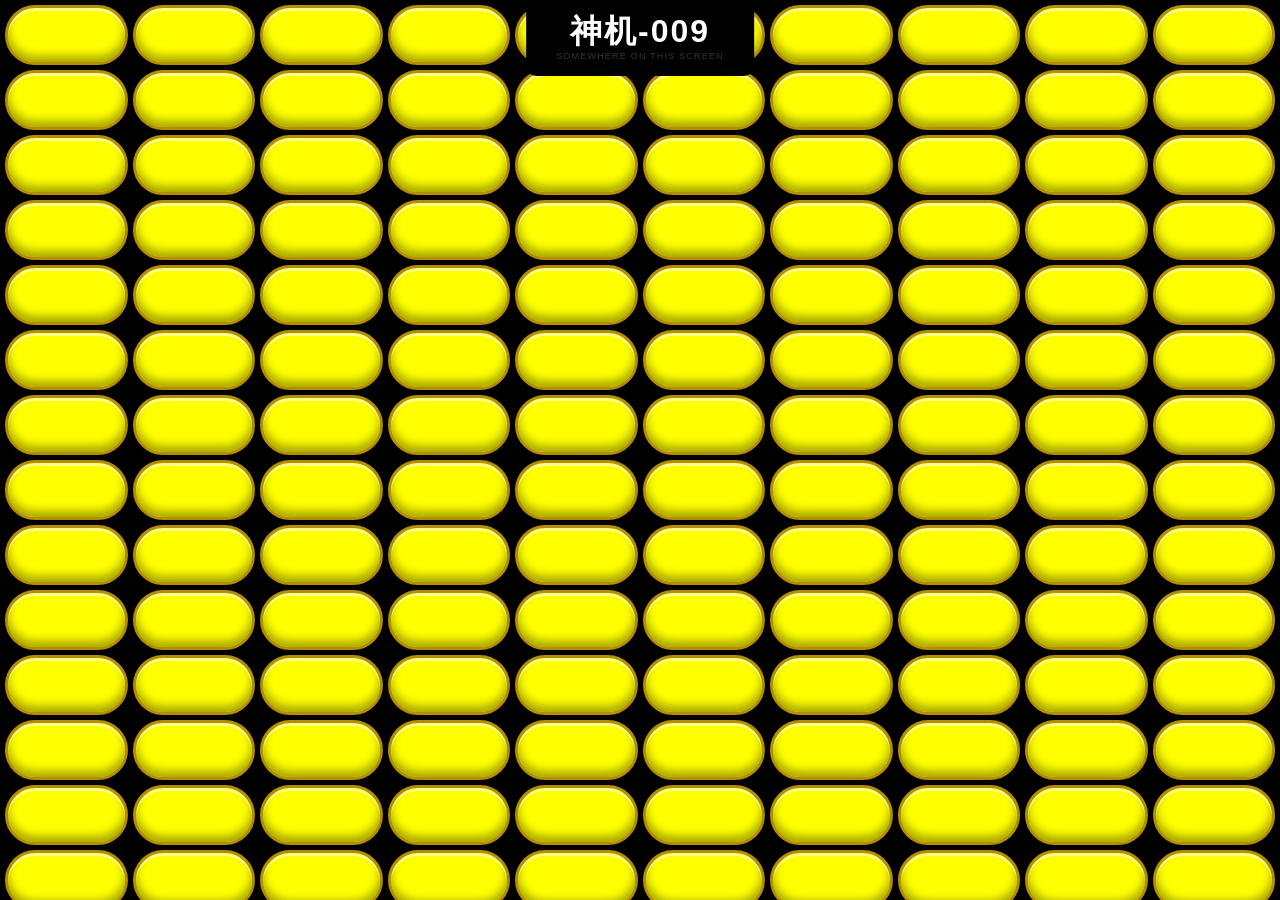
<file: index.html>
<!-- Created by SilkSong -->
<!DOCTYPE html>
<html lang="en">

<head>
    <meta charset="UTF-8">
    <meta name="viewport" content="width=device-width, initial-scale=1.0">
    <title>神机-009</title>
    <link rel="stylesheet" href="css/main.css">
    <link rel="stylesheet" href="css/loader.css">
    <link rel="stylesheet" href="css/animations.css">
</head>

<body>
    <div id="start-screen">
    </div>
    <div id="shenji-title">
        <div class="title-main">神机-009</div>
        <div class="title-sub">Somewhere on this Screen</div>
    </div>
    <div id="loading-screen" class="hidden">
        <div id="progress-bar"></div>
        <div id="progress-container">
            <svg id="progress-svg">
                <!-- Vertical drop line — grows downward from the 85% point -->
                <path id="drop-path" fill="none" />
                <circle id="corner-dot" r="10" fill="black" opacity="0" />
            </svg>
        </div>
    </div>

    <div id="flower-container">
        <svg id="wilted-flower" viewBox="0 0 128 128" preserveAspectRatio="xMidYMid meet">
            <g transform="rotate(-8 56 122)">
                <path id="fp-0"
                    d="M85.84 33.6s-9.44 3.93-9.18 5.37C76.92 40.41 75.61 61 75.61 61l1.44 3.41s.91 2.98 3.42 4c2.91 1.18 4.77-.61 4.77-.61l4.97-4.35l7.56.37l6.81-6.69s4.11.22 6.5-3.5c2.35-3.64 1.12-7.87 1.12-7.87S91.03 30.44 90.53 31.19s-4.69 2.41-4.69 2.41z"
                    fill="#000000"></path>
                <path id="fp-1"
                    d="M104.95 51.59c-.81.84-14.72 2.43-14.72 2.43l-.16 3.35s1.87 1.95 4.47 2.03c2.25.07 4.55-1.16 4.55-.88c0 .28-1.4 2.99-3.83 3.35c-2.43.36-5.15-.64-5.23.12s-.36 2.79-.36 2.79s3.26 1.75 7.7.52c4.19-1.16 6.22-3.87 7.06-6.38c1.38-4.13 1.04-7.87.52-7.33z"
                    fill="#000000"></path>
                <path id="fp-2"
                    d="M83.53 50.39c-.54 1.46-.2 3.15.96 4.19c1.14 1.02 2.79 1.68 2.79 2.03c0 .36-.61 3.36-1.12 5.5c-.76 3.23-2.75 4.63-2.39 5.86c.24.84 1.78 1.66 3.99.6c2.07-1 3.51-2.43 3.95-7.34c.22-2.43.28-4.39.28-4.39s3.15.16 7.06-.88c3.91-1.04 6.78-3.44 6.46-5.38c-.34-2.06-4.4-1.08-7.9-.16c-2.77.73-6.18.92-8.58.24s-4.66-2.54-5.5-.27z"
                    fill="#000000"></path>
                <path id="fp-3"
                    d="M67.27 26.93s.21 4 .91 8.05c.8 4.64 1.83 9.54 1.4 13.53c-.53 4.86-1.95 12.17 2.07 15.47c3.92 3.22 5.86 1.38 5.86 1.38s-.33-3.4.79-5.38s2.79-3.8 3.67-8.92c.95-5.51-.57-8.85-.14-9.39c.43-.54 1.27-.03 2.5.62c1.23.64 6.99 4.2 11.65 5.3c5.58 1.32 13.9.5 16.8-.79c3.27-1.45 3.96-4.73 2.33-7.5c-1.77-2.99-5.78-3.61-8.31-6c-1.77-1.67-7.52-6.75-10.95-10.88c-3.44-4.13-5.82-4.93-5.82-4.93s-14.65-3.97-16.16-1.13s-6.6 10.57-6.6 10.57z"
                    fill="#000000"></path>
                <path id="fp-4"
                    d="M69.8 13.98s.01 3.57-3.47 4.83c-2.45.88-5.1.27-5.51.61c-.84.7.07 2.93 2.38 3.54c1.6.42 3.74.14 3.74.14s-.95 2.11-2.24 2.93s-2.99 1.2-2.86 1.77c.57 2.42 5.02 2.05 7.55.92c5.65-2.52 6.31-6.03 6.31-6.03s.9.58 2.12 2.34c1.22 1.77 4.39 7.19 5.58 5.75c1.36-1.63 1.29-5.37.54-7.82c-.76-2.47-1.5-3.74-1.5-3.74s2.75 1.45 6.46.82c4.53-.77 7.07-4.56 5.44-7.35c-.61-1.04-2.04.95-5.92 1.43c-1.35.17-3.55-.75-3.55-.75s1.8-1.49 1.8-5.05c0-2.73-2.46-5.07-4.45-4.71c-.48.09.31 3.84-1.88 5.9c-1.16 1.09-3.16 1.47-6.02.66c-1.08-.31-4.95-1.43-4.95-1.43s.17 2.71.43 5.24z"
                    fill="#000000"></path>
                <path id="fp-5"
                    d="M103.36 69.73c.33.99 1.15 4.15.93 8.99c-.18 3.87-3.12 6.17-3.71 7.97c-.45 1.37 9.86 2.35 11.27-6.03c1.1-6.57-2.51-9.8-4.13-11.03c-2.32-1.76-4.7-.92-4.36.1z"
                    fill="#000000"></path>
                <path id="fp-6"
                    d="M85.55 96.06c-1.95.13-2.04 4.54-1.11 7.51s4.54 10.2 11.4 11.78s9.09-.46 9.18-1.58s-3.43-1.76-4.45-4.36c-.61-1.54-1.3-4.27-3.71-6.68s-6.12-2.5-7.88-3.71c-1.76-1.2-2.03-3.05-3.43-2.96z"
                    fill="#000000"></path>
                <path id="fp-7"
                    d="M 31.13 60.55 c-1.96-4.17-4.36-5.94-4.36-5.94 s-9.69-1.25-13.54 8.25 c-3.34 8.25-.74 14 .93 18.27 c1.13 2.9 2.31 7.92 3.06 8.07 c.93.19 6.12-5.38 10.2-10.2 c4.08-4.82 7.14-11.13 3.71-18.45 z"
                    fill="#000000"></path>
                <path id="fp-8"
                    d="M50.88 71.95s2.04-4.17 5.38-4.27c2.79-.08 4.36 2.04 5.1 3.71c.74 1.67.56 2.5 0 4.27s-1.68 4.8-.56 8.53c1.11 3.71 4.91 8.16 7.32 10.29c2.41 2.13 7.97 6.4 8.81 6.12c.83-.28 1.21-9.74.74-15.02c-.46-5.29-2.5-9.83-6.12-11.87c-3.62-2.04-4.08-1.58-5.01-2.69c-.93-1.11-2.41-7.05-9.27-8.16c-4.56-.74-8.81 2.23-8.81 2.69c.01.47 2.42 6.4 2.42 6.4z"
                    fill="#000000"></path>
                <path id="fp-9"
                    d="M 48.09 126.12 c-3.8.09-4.91-2.32-4.91-2.32s1.76-9.55 2.32-15.48c.39-4.12.28-13.15-1.11-23.64c-1.85-14-4.26-24.2-5.84-31.62c-1.58-7.41-1.96-15.84-1.67-23.64C37.25 17.65 45.56 7.83 56.43 3.74S77.19 12.36 77.38 12.64L72.58 16.16l-5.2 3.52s-1.86-2.23-5.1-4.27s-16.23-2.79-19.47 5.01s5.63 30.04 0.37 37.83s4.91 35.23 6.49 42.65s1.95 25.22-1.58 25.22z"
                    fill="#000000"></path>
                <path id="fp-10"
                    d="M 42.44 52.85 s-3.25-5.38-8.25-2.6 c-5.91 3.28-5.71 8.39-5.71 8.39 l-5.31-1.76 c-.09-.28 1.28-6.99 6.75-11.07 s10.94-1.3 10.94-1.3 l1.58 8.34 z"
                    fill="#000000"></path>
            </g>
        </svg>
    </div>

    <!-- Jumpscare video -->
    <video id="jumpscare-video" src="Videos/jumpscare.mp4" playsinline preload="auto"></video>

    <script type="module" src="js/main.js"></script>
</body>

</html>
</file>
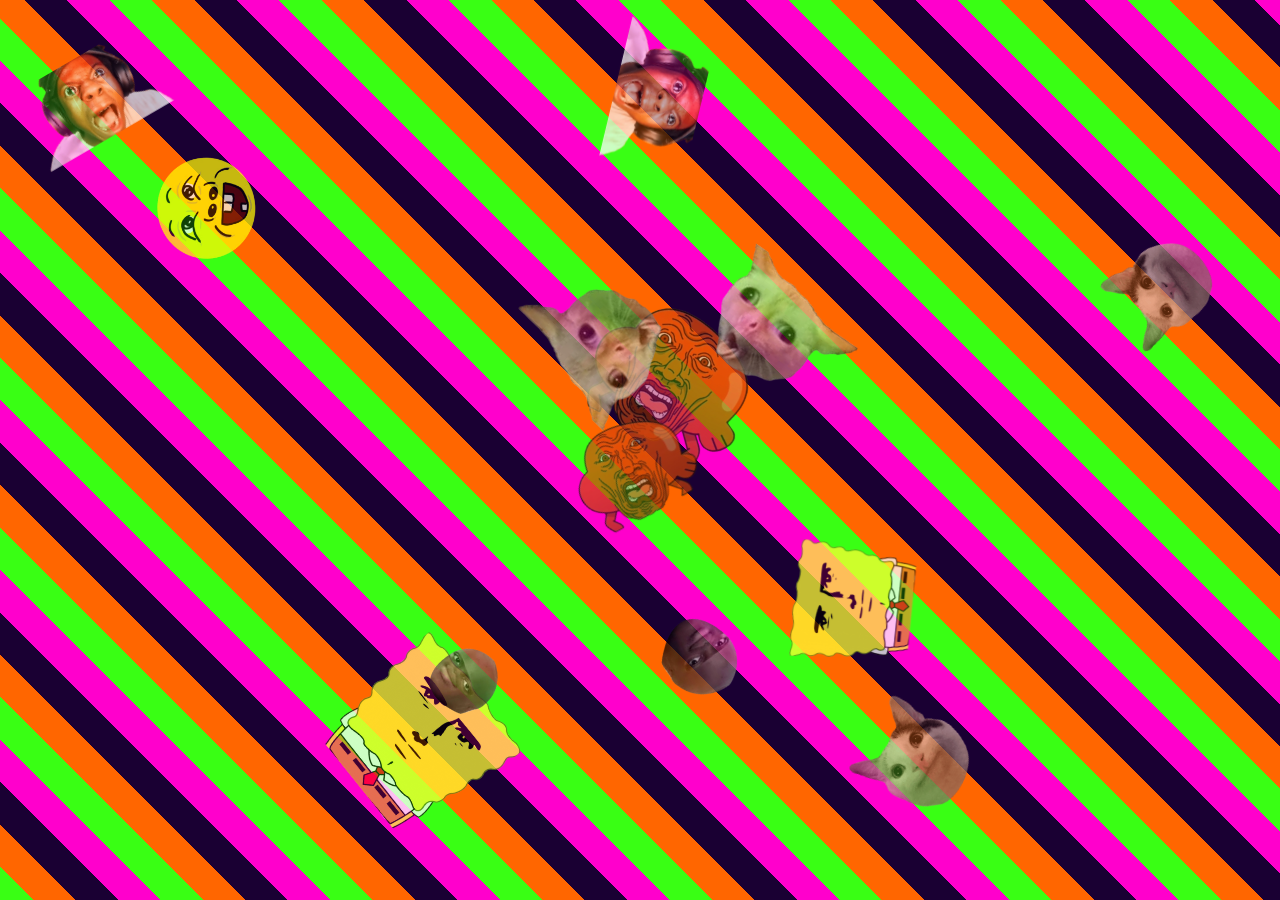
<file: inside.html>
<!DOCTYPE html>
<html lang="en">

<head>
    <meta charset="UTF-8" />
    <meta name="viewport" content="width=device-width, initial-scale=1.0" />
    <title>神机-009</title>
    <link rel="preconnect" href="https://fonts.googleapis.com">
    <link rel="preconnect" href="https://fonts.gstatic.com" crossorigin>
    <link href="https://fonts.googleapis.com/css2?family=Comic+Neue:wght@400;700&family=UnifrakturMaguntia&display=swap"
        rel="stylesheet">
    <style>
        * {
            box-sizing: border-box;
            margin: 0;
            padding: 0;
        }

        html,
        body {
            width: 100%;
            height: 100%;
            font-family: 'Comic Neue', 'Comic Sans MS', cursive;
            color: #fff;
        }

        body {
            background:
                repeating-linear-gradient(45deg,
                    #ff00cc 0px, #ff00cc 30px,
                    #39ff14 30px, #39ff14 60px,
                    #ff6600 60px, #ff6600 90px,
                    #1a0033 90px, #1a0033 120px);
            background-size: 200% 200%;
            animation: bgPulse 4s linear infinite;
            min-height: 100vh;
            display: flex;
            align-items: center;
            justify-content: center;
            overflow: hidden;
        }

        @keyframes bgPulse {
            0% {
                background-position: 0 0;
                filter: hue-rotate(0deg);
            }

            50% {
                background-position: 100% 100%;
                filter: hue-rotate(40deg);
            }

            100% {
                background-position: 0 0;
                filter: hue-rotate(0deg);
            }
        }

        /* Bouncing images — absolute inside fixed stage container */
        .bouncer {
            position: absolute;
            pointer-events: none;
            opacity: 0.75;
            will-change: transform;
            image-rendering: auto;
        }

        /* ── Big red button ── */
        #triggerBtn {
            font-family: Arial, sans-serif;
            font-size: 0.8rem;
            padding: 38px 98px;
            background: #cc0000;
            color: #fff;
            border: 4px solid #ff4444;
            border-radius: 8px;
            cursor: pointer;
            box-shadow: 0 0 40px #ff0000, 0 0 80px #cc000088;
            transition: transform 0.1s, box-shadow 0.1s;
            letter-spacing: 2px;
            display: none;
            /* Hidden initially */
            z-index: 100;
        }

        #triggerBtn.show {
            display: inline-block;
        }

        #triggerBtn:hover {
            transform: scale(1.05);
            box-shadow: 0 0 60px #ff0000, 0 0 120px #cc000099;
        }

        #triggerBtn:active {
            transform: scale(0.97);
        }

        #triggerBtn.hidden {
            display: none !important;
        }

        /* ── Video wrapper ── */
        #videoWrap {
            display: none;
            position: fixed;
            inset: 0;
            align-items: center;
            justify-content: center;
            background: rgba(0, 0, 0, 0.85);
            z-index: 110;
        }

        #videoWrap.visible {
            display: flex;
        }

        #mainVideo {
            /* Render at native dimensions — no stretching */
            max-width: none;
            max-height: none;
            width: auto;
            height: auto;
        }

        /* ── Top banner ── */
        #banner {
            position: fixed;
            top: 0;
            left: 50%;
            transform: translateX(-50%) translateY(-120%);
            z-index: 120;
            background: rgba(0, 0, 0, 0.82);
            border: 2px solid #39ff14;
            border-top: none;
            border-radius: 0 0 12px 12px;
            padding: 14px 40px;
            font-family: 'UnifrakturMaguntia', serif;
            font-size: 1.8rem;
            color: #39ff14;
            white-space: nowrap;
            text-shadow: 0 0 12px #39ff14, 0 0 4px #fff;
            transition: transform 0.55s cubic-bezier(0.22, 1, 0.36, 1);
        }

        #banner.show {
            transform: translateX(-50%) translateY(0%);
        }

        /* GTA Canvas */
        #gtaCanvas {
            position: fixed;
            inset: 0;
            width: 100vw;
            height: 100vh;
            pointer-events: none;
            z-index: 50;
            display: none;
        }

        #gtaCanvas.visible {
            display: block;
        }
    </style>
</head>

<body>

    <canvas id="gtaCanvas"></canvas>
    <video id="gtaVideo" src="Videos/mission passed GTA sa.mp4" style="display:none;" playsinline></video>

    <button id="triggerBtn">Don't touch me!</button>

    <div id="videoWrap">
        <video id="mainVideo" src="Videos/chutti kar.mp4"></video>
    </div>

    <div id="banner">Tou Mera Putar Chutti kr</div>

    <script>
        // --- GTA Video Chroma Key logic ---
        const gtaVideo = document.getElementById('gtaVideo');
        const gtaCanvas = document.getElementById('gtaCanvas');
        const ctx = gtaCanvas.getContext('2d', { willReadFrequently: true });
        const btn = document.getElementById('triggerBtn');

        function resizeCanvas() {
            gtaCanvas.width = window.innerWidth;
            gtaCanvas.height = window.innerHeight;
        }
        window.addEventListener('resize', resizeCanvas);
        resizeCanvas();

        function processFrame() {
            if (gtaVideo.paused || gtaVideo.ended) return;
            ctx.drawImage(gtaVideo, 0, 0, gtaCanvas.width, gtaCanvas.height);
            const frame = ctx.getImageData(0, 0, gtaCanvas.width, gtaCanvas.height);
            const l = frame.data.length / 4;
            for (let i = 0; i < l; i++) {
                const r = frame.data[i * 4 + 0];
                const g = frame.data[i * 4 + 1];
                const b = frame.data[i * 4 + 2];
                // Green screen removal threshold
                if (g > 100 && g > r * 1.5 && g > b * 1.5) {
                    frame.data[i * 4 + 3] = 0;
                }
            }
            ctx.putImageData(frame, 0, 0);
            requestAnimationFrame(processFrame);
        }

        gtaVideo.addEventListener('play', () => {
            gtaCanvas.classList.add('visible');
            requestAnimationFrame(processFrame);
        });

        gtaVideo.addEventListener('ended', () => {
            gtaCanvas.classList.remove('visible');
            btn.classList.add('show');
        });

        // Try to auto-play on load after a 3-second delay
        window.addEventListener('DOMContentLoaded', () => {
            setTimeout(() => {
                gtaVideo.play().catch(e => {
                    console.log("Autoplay blocked, showing button anyway", e);
                    btn.classList.add('show');
                });
            }, 3000);
        });

        // --- Original video logic ---
        const wrap = document.getElementById('videoWrap');
        const video = document.getElementById('mainVideo');
        const banner = document.getElementById('banner');

        btn.addEventListener('click', () => {
            btn.classList.add('hidden');
            setTimeout(() => {
                video.volume = 1;
                wrap.classList.add('visible');
                video.play();
            }, 2000);
        });

        video.addEventListener('play', () => {
            banner.classList.add('show');
        });

        video.addEventListener('ended', () => {
            window.location.href = 'index.html';
        });

        /* ============ Bouncing images (DVD-screensaver physics) ============ */
        (function initBouncers() {
            const stage = document.createElement('div');
            stage.style.cssText = 'position:fixed;inset:0;overflow:hidden;pointer-events:none;z-index:2;';
            document.body.appendChild(stage);

            const srcs = [
                'imgs/1.png',
                'imgs/2 1.png',
                'imgs/4 1.png',
                'imgs/5 1.png',
                'imgs/6 1.png',
                'imgs/7 1.png',
                'imgs/8.png'
            ];
            const isMobile = window.innerWidth < 600;
            const count = isMobile ? 5 : 13;

            const bouncers = [];

            for (let i = 0; i < count; i++) {
                const img = document.createElement('img');
                img.className = 'bouncer';
                img.src = srcs[i % srcs.length];

                const size = 90 + Math.random() * 90; // 90-180px
                img.style.width = size + 'px';
                img.style.height = 'auto';
                img.draggable = false;

                stage.appendChild(img);

                const speed = 0.6 + Math.random() * 1.4;
                const angle = Math.random() * Math.PI * 2;

                bouncers.push({
                    el: img,
                    x: Math.random() * (window.innerWidth - size),
                    y: Math.random() * (window.innerHeight - size),
                    vx: Math.cos(angle) * speed,
                    vy: Math.sin(angle) * speed,
                    rot: Math.random() * 360,
                    rotSpeed: (Math.random() - 0.5) * 0.6,
                    w: size,
                    h: size
                });
            }

            bouncers.forEach(b => {
                b.el.onload = () => { b.h = b.el.offsetHeight || b.w; };
            });

            function tick() {
                const vw = window.innerWidth;
                const vh = window.innerHeight;

                for (const b of bouncers) {
                    b.x += b.vx;
                    b.y += b.vy;
                    b.rot += b.rotSpeed;

                    const bh = b.el.offsetHeight || b.w;

                    if (b.x <= 0) { b.x = 0; b.vx = Math.abs(b.vx); }
                    if (b.x + b.w >= vw) { b.x = vw - b.w; b.vx = -Math.abs(b.vx); }
                    if (b.y <= 0) { b.y = 0; b.vy = Math.abs(b.vy); }
                    if (b.y + bh >= vh) { b.y = vh - bh; b.vy = -Math.abs(b.vy); }

                    b.el.style.left = b.x + 'px';
                    b.el.style.top = b.y + 'px';
                    b.el.style.transform = `rotate(${b.rot.toFixed(2)}deg)`;
                }

                requestAnimationFrame(tick);
            }

            requestAnimationFrame(tick);
        })();
    </script>
</body>

</html>
</file>
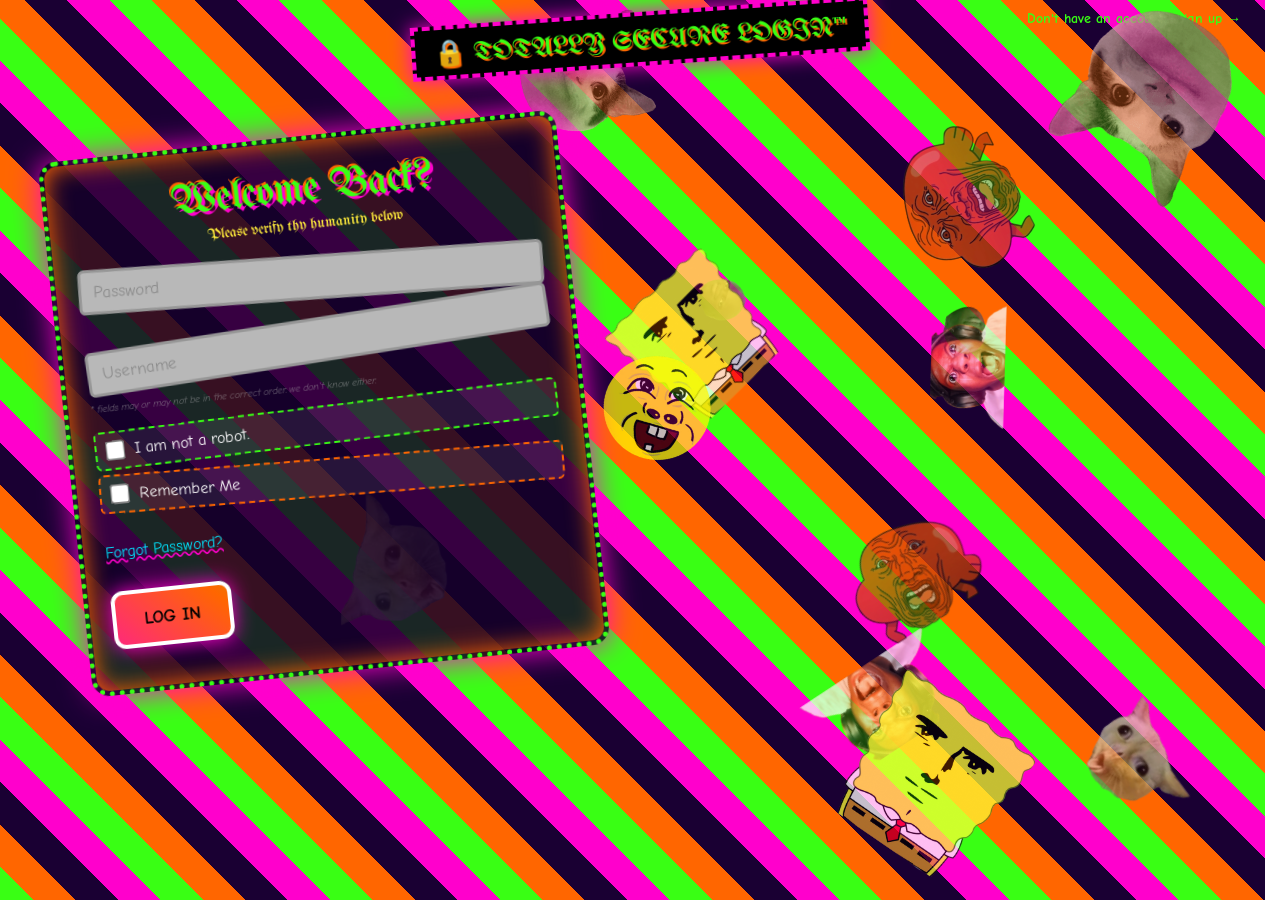
<file: login.html>
<!DOCTYPE html>
<html lang="en">

<head>
    <meta charset="UTF-8" />
    <meta name="viewport" content="width=device-width, initial-scale=1.0" />
    <title>神机-009</title>
    <link rel="preconnect" href="https://fonts.googleapis.com">
    <link rel="preconnect" href="https://fonts.gstatic.com" crossorigin>
    <link href="https://fonts.googleapis.com/css2?family=Comic+Neue:wght@400;700&family=UnifrakturMaguntia&display=swap"
        rel="stylesheet">
    <style>
        * {
            box-sizing: border-box;
        }

        html {
            overflow-y: scroll;
            scrollbar-gutter: stable;
            overflow-x: hidden;
        }

        html,
        body {
            margin: 0;
            padding: 0;
            min-height: 100vh;
            font-family: 'Comic Neue', 'Comic Sans MS', cursive;
            color: #fff;
        }

        .page {
            display: none;
        }

        .page.active {
            display: block;
        }

        body {
            overflow-x: hidden;
            background:
                repeating-linear-gradient(45deg,
                    #ff00cc 0px, #ff00cc 30px,
                    #39ff14 30px, #39ff14 60px,
                    #ff6600 60px, #ff6600 90px,
                    #1a0033 90px, #1a0033 120px);
            background-size: 200% 200%;
            animation: bgPulse 4s linear infinite;
            min-height: 100vh;
        }

        @keyframes bgPulse {
            0% {
                background-position: 0 0;
                filter: hue-rotate(0deg);
            }

            50% {
                background-position: 100% 100%;
                filter: hue-rotate(40deg);
            }

            100% {
                background-position: 0 0;
                filter: hue-rotate(0deg);
            }
        }

        h1,
        h2,
        h3,
        .gothic {
            font-family: 'UnifrakturMaguntia', serif;
            font-weight: normal;
        }

        /* Bouncing images â€” absolute inside fixed stage container */
        .bouncer {
            position: absolute;
            pointer-events: none;
            opacity: 0.75;
            will-change: transform;
            image-rendering: auto;
        }

        /* Wobble badge */
        .badge {
            position: fixed;
            top: 12px;
            left: 50%;
            transform: translateX(-50%) rotate(-4deg);
            background: #000;
            color: #39ff14;
            padding: 8px 18px;
            font-family: 'UnifrakturMaguntia', serif;
            font-size: 1.6rem;
            border: 4px dashed #ff00cc;
            z-index: 50;
            animation: wobble 1.6s ease-in-out infinite;
            text-shadow: 2px 2px #ff6600;
            box-shadow: 0 0 20px #ff00cc;
            white-space: nowrap;
        }

        @keyframes wobble {

            0%,
            100% {
                transform: translateX(-50%) rotate(-4deg) scale(1);
            }

            25% {
                transform: translateX(-48%) rotate(5deg) scale(1.05);
            }

            50% {
                transform: translateX(-52%) rotate(-3deg) scale(0.97);
            }

            75% {
                transform: translateX(-50%) rotate(6deg) scale(1.03);
            }
        }

        .wrap {
            position: relative;
            z-index: 10;
            max-width: 520px;
            margin: 12vh 0 5vh 5vw;
            padding: 28px 22px;
            background: rgba(20, 0, 40, 0.85);
            border: 5px dotted #39ff14;
            border-radius: 18px;
            box-shadow: 0 0 30px #ff00cc, inset 0 0 25px #ff6600;
            transform: rotate(-6deg);
        }

        #login-form {
            position: relative;
        }

        .wrap h1 {
            text-align: center;
            font-size: 2.6rem;
            color: #39ff14;
            text-shadow: 3px 3px 0 #ff00cc, -2px -2px 0 #ff6600;
            margin: 0 0 6px;
            line-height: 1;
        }

        .subtitle {
            text-align: center;
            color: #ffeb3b;
            font-size: 0.95rem;
            margin-bottom: 22px;
        }

        /* Form fields */
        .field {
            margin: 18px 0;
            display: flex;
            flex-direction: column;
            gap: 4px;
        }

        .field label {
            font-weight: 700;
            color: #ff00cc;
            background: #000;
            padding: 3px 8px;
            align-self: flex-start;
            transform: rotate(-2deg);
            font-size: 1rem;
        }

        .field input[type="text"],
        .field input[type="password"],
        .field input[type="file"] {
            padding: 10px 12px;
            border: 3px solid #9a9a9a;
            background: #c2c2c2;
            color: #737373;
            font-family: 'Comic Neue', cursive;
            font-size: 1.05rem;
            border-radius: 6px;
            outline: none;
            filter: grayscale(1) contrast(0.85);
            text-shadow: 0 0 1px #c0c0c0;
        }

        .field input::placeholder {
            color: #808080;
            opacity: 0.8;
        }

        .field input:focus {
            border-color: #9a9a9a;
            box-shadow: 0 0 3px #9a9a9a;
        }

        .rot-a {
            transform: rotate(-3deg);
        }

        .rot-b {
            transform: rotate(2deg);
        }

        .rot-c {
            transform: rotate(5deg);
        }

        .rot-d {
            transform: rotate(-1.5deg);
        }

        .footnote {
            font-size: 0.62rem;
            color: #aaa;
            opacity: 0.55;
            margin-top: 4px;
            font-style: italic;
        }

        /* Submit button (drifter) */
        .submit-host {
            position: static;
            min-height: 70px;
            margin-top: 20px;
        }

        #submitBtn {
            position: relative;
            left: 0;
            top: 0;
            transform: none;
            padding: 14px 28px;
            background: linear-gradient(45deg, #ff00cc, #ff6600, #39ff14);
            background-size: 300% 300%;
            color: #000;
            font-weight: 900;
            font-size: 1.15rem;
            border: 4px solid #fff;
            border-radius: 12px;
            cursor: pointer;
            font-family: 'Comic Neue', cursive;
            box-shadow: 0 0 20px #ff00cc;
            transition: left 0.1s ease-out, top 0.1s ease-out;
            animation: btnPulse 2.5s linear infinite;
            z-index: 5;
        }

        @keyframes btnPulse {

            0%,
            100% {
                background-position: 0% 50%;
            }

            50% {
                background-position: 100% 50%;
            }
        }

        #submitBtn.frozen {
            animation: none;
            background: #39ff14;
            color: #000;
            box-shadow: 0 0 30px #39ff14;
        }

        /* Forgot password link â€“ also runs away */
        .forgot {
            display: inline-block;
            position: relative;
            color: #00e5ff;
            text-decoration: underline wavy #ff00cc;
            cursor: pointer;
            margin: 10px 0;
            transition: left 0.2s ease-out, top 0.2s ease-out;
        }

        /* Robot checkbox row */
        .robot-row,
        .remember-row {
            display: flex;
            align-items: center;
            gap: 10px;
            margin: 14px 0;
            background: rgba(255, 255, 255, 0.08);
            padding: 8px;
            border: 2px dashed #39ff14;
            border-radius: 6px;
            transform: rotate(-1deg);
        }

        .remember-row {
            transform: rotate(1.5deg);
            border-color: #ff6600;
        }

        .robot-row input,
        .remember-row input {
            transform: scale(1.5);
            accent-color: #ff00cc;
        }

        .robot-row label,
        .remember-row label {
            cursor: pointer;
        }

        /* Wizard */
        .wizard {
            margin-top: 30px;
            background: rgba(0, 0, 0, 0.7);
            border: 4px solid #ff6600;
            border-radius: 14px;
            padding: 18px;
        }

        .wizard h2 {
            margin: 0 0 10px;
            text-align: center;
            color: #ff00cc;
            text-shadow: 2px 2px #39ff14;
            font-size: 1.8rem;
        }

        .step-indicator {
            text-align: center;
            color: #39ff14;
            font-weight: 700;
            margin-bottom: 10px;
        }

        .step {
            display: none;
            animation: stepIn 0.4s ease-out;
        }

        .step.active {
            display: block;
        }

        @keyframes stepIn {
            from {
                opacity: 0;
                transform: translateX(20px) rotate(2deg);
            }

            to {
                opacity: 1;
                transform: translateX(0) rotate(0);
            }
        }

        .step h3 {
            color: #39ff14;
            font-size: 1.5rem;
            margin: 0 0 10px;
        }

        .step p {
            margin: 6px 0;
            color: #fff;
        }

        .step input[type="text"],
        .step input[type="password"],
        .step input[type="file"] {
            width: 100%;
            padding: 10px;
            background: #c2c2c2;
            color: #737373;
            border: 3px solid #9a9a9a;
            border-radius: 6px;
            font-family: 'Comic Neue', cursive;
            filter: grayscale(1) contrast(0.85);
            text-shadow: 0 0 1px #c0c0c0;
        }

        .step button.nav {
            padding: 10px 18px;
            margin: 12px 6px 0 0;
            background: #ff00cc;
            color: #000;
            font-weight: 900;
            border: 3px solid #39ff14;
            border-radius: 8px;
            cursor: pointer;
            font-family: 'Comic Neue', cursive;
            font-size: 1rem;
        }

        .step button.nav.yes {
            background: #39ff14;
        }

        .step button.nav.alsoyes {
            background: #ff6600;
        }

        /* CAPTCHA grey squares */
        .captcha-grid {
            display: grid;
            grid-template-columns: repeat(3, 1fr);
            gap: 8px;
            margin: 10px 0;
        }

        .captcha-cell {
            aspect-ratio: 1;
            background: #555;
            border: 3px solid #222;
            cursor: pointer;
            display: flex;
            align-items: center;
            justify-content: center;
            color: rgba(255, 255, 255, 0.05);
            font-size: 0.8rem;
            user-select: none;
        }

        .captcha-cell.sel {
            outline: 4px solid #39ff14;
            background: #666;
        }

        /* Frustration slider */
        .slider-row {
            display: flex;
            flex-direction: column;
            gap: 6px;
        }

        .slider-row input[type=range] {
            width: 100%;
            accent-color: #ff00cc;
        }

        .slider-labels {
            display: flex;
            justify-content: space-between;
            font-size: 0.8rem;
            color: #ffeb3b;
        }

        #slideOut {
            color: #39ff14;
            font-weight: 900;
            text-align: center;
        }

        /* Canvas */
        #drawPad {
            background: #fffbe7;
            border: 4px dashed #ff00cc;
            width: 100%;
            height: 180px;
            touch-action: none;
            display: block;
            border-radius: 6px;
        }

        .canvas-note {
            color: #ff6600;
            font-size: 0.8rem;
        }

        /* Blurry captcha */
        .blurry-captcha {
            background: #fff;
            color: #000;
            font-family: 'UnifrakturMaguntia', serif;
            font-size: 2.4rem;
            padding: 14px;
            text-align: center;
            filter: blur(4px) contrast(1.6);
            letter-spacing: 6px;
            user-select: none;
            border: 3px solid #000;
            margin-bottom: 8px;
        }

        /* Loader bars */
        .bar-shell {
            background: #1a0033;
            border: 3px solid #fff;
            height: 28px;
            border-radius: 14px;
            overflow: hidden;
            margin: 10px 0;
        }

        .bar-fill {
            height: 100%;
            width: 0%;
            background: linear-gradient(90deg, #ff00cc, #39ff14, #ff6600);
            transition: width 0.6s ease;
            text-align: center;
            color: #000;
            font-weight: 900;
            line-height: 28px;
        }

        /* Error / message popup */
        .toast {
            position: fixed;
            top: 80px;
            right: 20px;
            background: #000;
            color: #39ff14;
            border: 3px solid #ff00cc;
            padding: 12px 16px;
            border-radius: 10px;
            font-weight: 700;
            z-index: 100;
            max-width: 280px;
            box-shadow: 0 0 20px #ff00cc;
            animation: toastIn 0.3s ease-out;
        }

        .toast.toast-big {
            font-size: 1.35rem;
            padding: 18px 22px;
            max-width: 360px;
        }

        @keyframes toastIn {
            from {
                transform: translateX(120%);
            }

            to {
                transform: translateX(0);
            }
        }

        /* Random spinner */
        .rand-spin {
            position: fixed;
            bottom: 20px;
            right: 20px;
            width: 60px;
            height: 60px;
            border: 6px solid #ff00cc;
            border-top-color: #39ff14;
            border-radius: 50%;
            animation: spin 0.7s linear infinite;
            z-index: 60;
            display: none;
            box-shadow: 0 0 25px #39ff14;
        }

        @keyframes spin {
            to {
                transform: rotate(360deg);
            }
        }

        /* Confetti */
        .confetti {
            position: fixed;
            width: 10px;
            height: 14px;
            top: -20px;
            z-index: 200;
            pointer-events: none;
            animation: fall linear forwards;
        }

        @keyframes fall {
            to {
                transform: translateY(110vh) rotate(720deg);
                opacity: 0.7;
            }
        }

        /* Tooltip */
        .tooltip-host {
            position: relative;
            display: inline-block;
        }

        .tooltip-host:hover .tooltip {
            display: block;
        }

        .tooltip {
            display: none;
            position: absolute;
            bottom: 120%;
            left: 0;
            background: #000;
            color: #ffeb3b;
            border: 2px solid #39ff14;
            padding: 8px 10px;
            font-size: 0.78rem;
            width: 230px;
            z-index: 30;
            border-radius: 6px;
        }

        .info-i {
            display: inline-block;
            background: #39ff14;
            color: #000;
            width: 20px;
            height: 20px;
            border-radius: 50%;
            text-align: center;
            line-height: 20px;
            font-weight: 900;
            cursor: help;
            margin-left: 6px;
        }

        /* ===== T&C Modal ===== */
        .tc-overlay {
            position: fixed;
            inset: 0;
            background: rgba(0, 0, 0, 0.92);
            z-index: 9999;
            display: flex;
            align-items: center;
            justify-content: center;
            padding: 20px;
        }

        .tc-box {
            background: #fffbe7;
            color: #1a0033;
            width: 100%;
            max-width: 720px;
            max-height: 90vh;
            border: 6px ridge #ff00cc;
            border-radius: 14px;
            display: flex;
            flex-direction: column;
            box-shadow: 0 0 50px #39ff14;
        }

        .tc-head {
            padding: 14px 18px;
            background: #1a0033;
            color: #39ff14;
            font-family: 'UnifrakturMaguntia', serif;
            font-size: 1.5rem;
            text-align: center;
            border-bottom: 4px dashed #ff6600;
        }

        .tc-progress {
            padding: 8px 14px;
            background: #ff6600;
            color: #000;
            font-weight: 900;
            text-align: center;
            font-family: 'Comic Neue', cursive;
        }

        .tc-scroll {
            flex: 1;
            overflow-y: scroll;
            overflow-x: hidden;
            padding: 18px 22px;
            font-size: 0.92rem;
            line-height: 1.5;
            background: #fffbe7;
        }

        .tc-scroll h4 {
            color: #ff00cc;
            margin: 14px 0 6px;
            font-family: 'UnifrakturMaguntia', serif;
            font-size: 1.15rem;
        }

        .tc-scroll p {
            margin: 0 0 8px;
        }

        .tc-foot {
            padding: 14px;
            text-align: center;
            background: #1a0033;
            border-top: 4px dashed #ff6600;
        }

        #tcAgree {
            padding: 12px 24px;
            background: #555;
            color: #999;
            border: 3px solid #333;
            border-radius: 8px;
            font-weight: 900;
            font-family: 'Comic Neue', cursive;
            font-size: 1.05rem;
            cursor: not-allowed;
        }

        #tcAgree.enabled {
            background: #39ff14;
            color: #000;
            border-color: #ff00cc;
            cursor: pointer;
            animation: btnPulse 2s linear infinite;
            box-shadow: 0 0 20px #39ff14;
        }

        /* ===== Security Warning ===== */
        .sec-overlay {
            position: fixed;
            inset: 0;
            background: rgba(0, 0, 0, 0.85);
            z-index: 8000;
            display: flex;
            align-items: center;
            justify-content: center;
            padding: 20px;
            animation: secIn 0.2s ease-out;
        }

        @keyframes secIn {
            from {
                opacity: 0;
            }

            to {
                opacity: 1;
            }
        }

        .sec-box {
            background: #1a1a1a;
            color: #fff;
            width: 100%;
            max-width: 460px;
            border: 3px solid #ff2222;
            border-radius: 6px;
            box-shadow: 0 0 40px #ff0000, inset 0 0 20px rgba(255, 0, 0, 0.2);
            font-family: 'Segoe UI', 'Comic Neue', sans-serif;
        }

        .sec-head {
            background: linear-gradient(180deg, #aa0000, #660000);
            color: #fff;
            padding: 10px 14px;
            font-weight: 700;
            font-size: 1.05rem;
            border-bottom: 2px solid #ff2222;
            display: flex;
            align-items: center;
            gap: 8px;
        }

        .sec-body {
            padding: 18px;
            font-size: 0.95rem;
            line-height: 1.45;
        }

        .sec-body code {
            background: #000;
            color: #ff5555;
            padding: 2px 6px;
            border: 1px solid #ff2222;
            font-family: 'Courier New', monospace;
        }

        .sec-actions {
            display: flex;
            gap: 10px;
            justify-content: flex-end;
            padding: 12px 18px 18px;
        }

        .sec-actions button {
            padding: 8px 18px;
            border-radius: 4px;
            border: 1px solid #555;
            background: #333;
            color: #fff;
            cursor: pointer;
            font-weight: 700;
            font-family: inherit;
        }

        .sec-actions button.danger {
            background: #aa0000;
            border-color: #ff2222;
        }

        .sec-actions button:hover {
            filter: brightness(1.3);
        }

        #explainArea {
            width: 100%;
            min-height: 90px;
            margin-top: 10px;
            background: #000;
            color: #39ff14;
            border: 2px solid #ff2222;
            padding: 8px;
            font-family: 'Courier New', monospace;
        }

        #wordCounter {
            color: #ff5555;
            font-weight: 900;
            margin-top: 6px;
        }

        /* ============ Teleporting Submit Button ============ */
        const btn=document.getElementById('submitBtn');
        const loginForm=document.getElementById('login-form');
        let teleportCount=0;

        loginForm.addEventListener('mousemove', (e)=> {
                if (teleportCount >=8) return;

                const rect=btn.getBoundingClientRect();
                const btnCenterX=rect.left + rect.width / 2;
                const btnCenterY=rect.top + rect.height / 2;
                const dist=Math.hypot(e.clientX - btnCenterX, e.clientY - btnCenterY);

                if (dist < 80) {
                    teleportCount++;
                    const formRect=loginForm.getBoundingClientRect();
                    const newX=Math.random() * Math.max(0, (formRect.width - rect.width));
                    const newY=Math.random() * Math.max(0, (formRect.height - rect.height));
                    if(btn) btn.style.position='absolute';
                    btn.style.left=newX + 'px';
                    btn.style.top=newY + 'px';
                    btn.style.margin='0';
                }

                if (teleportCount >=8) {
                    btn.classList.add('frozen');
                    if(btn) btn.style.position='';
                    btn.style.left='';
                    btn.style.top='';
                    btn.style.margin='';
                    btn.textContent='Fine. You win. For now.';
                }
            });

        .rules-list li.bad {
            color: #ff5555;
        }

        .rules-list li.good {
            color: #39ff14;
        }

        .strength {
            margin-top: 6px;
            background: #000;
            padding: 6px 10px;
            border: 2px solid #ff5555;
            color: #ff5555;
            font-weight: 900;
            text-align: center;
            border-radius: 6px;
        }

        #usernameStatus {
            margin-top: 4px;
            font-size: 0.85rem;
            color: #ff5555;
            font-weight: 700;
            min-height: 18px;
        }

        #usernameStatus.checking {
            color: #ffeb3b;
        }

        .pic-preview {
            margin-top: 8px;
            display: none;
            text-align: center;
        }

        .pic-preview canvas {
            max-width: 160px;
            border: 4px solid #ff00cc;
            image-rendering: pixelated;
        }

        .pic-preview p {
            color: #39ff14;
            font-weight: 700;
            margin: 6px 0 0;
        }

        /* Custom DOB calendar */
        .dob-row {
            display: flex;
            gap: 8px;
            margin-top: 6px;
            flex-wrap: wrap;
        }

        .dob-row select {
            flex: 1;
            min-width: 80px;
            padding: 8px;
            background: #fffbe7;
            color: #1a0033;
            border: 3px solid #ff00cc;
            border-radius: 6px;
            font-family: 'Comic Neue', cursive;
        }

        #dobMessage {
            margin-top: 6px;
            color: #ff5555;
            font-weight: 700;
            min-height: 18px;
            font-size: 0.9rem;
        }

        /* Checkbox minefield */
        .minefield {
            margin-top: 14px;
            padding: 10px;
            background: rgba(255, 0, 204, 0.12);
            border: 3px dotted #ff00cc;
            border-radius: 8px;
        }

        .minefield label {
            display: block;
            margin: 6px 0;
            cursor: pointer;
            color: #fff;
            font-size: 0.92rem;
        }

        .minefield input {
            transform: scale(1.3);
            margin-right: 8px;
            accent-color: #39ff14;
        }

        /* Signup submit progress overlay */
        .save-overlay {
            position: fixed;
            inset: 0;
            background: rgba(0, 0, 0, 0.92);
            z-index: 7000;
            display: none;
            align-items: center;
            justify-content: center;
            padding: 20px;
        }

        .save-box {
            background: #1a0033;
            border: 5px solid #39ff14;
            border-radius: 14px;
            padding: 22px;
            max-width: 420px;
            width: 100%;
            box-shadow: 0 0 40px #ff00cc;
        }

        .save-box h3 {
            color: #ff00cc;
            text-align: center;
            margin: 0 0 12px;
            font-size: 1.5rem;
        }

        .save-step {
            color: #39ff14;
            font-weight: 700;
            text-align: center;
            margin: 10px 0;
            font-size: 1.1rem;
            min-height: 24px;
        }

        .save-bar-shell {
            background: #000;
            border: 3px solid #ff00cc;
            height: 24px;
            border-radius: 12px;
            overflow: hidden;
        }

        .save-bar-fill {
            height: 100%;
            width: 0%;
            background: linear-gradient(90deg, #ff00cc, #39ff14, #ff6600);
            transition: width 0.6s ease;
        }

        /* Login flash banner (from signup) */
        .flash {
            background: #ffeb3b;
            color: #000;
            border: 3px dashed #ff00cc;
            padding: 10px 14px;
            border-radius: 8px;
            text-align: center;
            font-weight: 900;
            margin-bottom: 14px;
            transform: rotate(-1deg);
        }

        /* ===== Page tilt (applied to .wrap) ===== */
        .wrap {
            transition: transform 1.4s cubic-bezier(.4, .2, .2, 1);
        }

        .wrap.spin {
            transition: transform 1.6s ease-in-out;
            transform: rotate(360deg) !important;
        }

        @media (max-width: 600px) {
            .badge {
                font-size: 1.1rem;
                padding: 6px 10px;
                top: 8px;
            }

            .wrap {
                margin: 80px 10px 40px;
                padding: 18px 12px;
            }

            .wrap h1 {
                font-size: 1.9rem;
            }

            .blurry-captcha {
                font-size: 1.8rem;
            }

            .toast {
                right: 10px;
                left: 10px;
                max-width: unset;
            }
        }

        /* ---- Nav links ---- */
        .bottom-nav {
            margin-top: 18px;
            font-size: 0.9rem;
            text-align: center;
            color: #fff;
            line-height: 1.8;
        }

        .nav-link {
            text-decoration: underline;
            cursor: pointer;
            color: #fff;
            position: relative;
            transition: color 0.15s, text-shadow 0.15s;
        }

        .nav-link:hover {
            color: #ff4fcf;
            text-shadow: 0 0 8px #ff4fcf, 0 0 2px #fff;
        }

        .nav-faded {
            cursor: pointer;
            color: #888;
            opacity: 0.4;
            position: relative;
        }

        .top-nav {
            display: block;
            text-align: right;
            padding: 10px 24px 0;
            font-size: 0.88rem;
            cursor: pointer;
            color: #39ff14;
            font-weight: bold;
            text-decoration: none;
            transition: color 0.15s, text-shadow 0.15s, filter 0.15s;
        }

        .top-nav:hover {
            filter: blur(2.5px);
        }

    </style>
</head>

<body>


    <!-- Security Warning (hidden by default) -->
    <div class="sec-overlay" id="secOverlay" style="display:none;">
        <div class="sec-box">
            <div class="sec-head">⚠️ SECURITY WARNING</div>
            <div class="sec-body" id="secBody">
                <p><strong>Suspicious activity detected:</strong> you are attempting to log in. This behavior has been
                    flagged as unusual. Authorities have been notified.</p>
                <p>Your IP address is: <code>666.666.666.666</code></p>
                <p>Please explain yourself.</p>
            </div>
            <div class="sec-actions" id="secActions">
                <button id="secExplain">I Can Explain</button>
                <button id="secRun" class="danger">Run</button>
            </div>
        </div>
    </div>

    <div class="badge">🔒 TOTALLY SECURE LOGIN™</div>
    <div class="rand-spin" id="randSpin"></div>

    <!-- ============== LOGIN PAGE ============== -->
    <div class="page active" id="pageLogin">
        <a class="top-nav" id="goSignupTop" href="signup.html">Don't have an account? Sign up →</a>

        <div class="wrap" id="login-form">
            <div id="loginFlash"></div>
            <h1>Welcome Back?</h1>
            <div class="subtitle gothic">Please verify thy humanity below</div>

            <div id="fieldSlot1"></div>
            <div id="fieldSlot2"></div>

            <template id="tplUser">
                <div class="field rot-a">
                    <input type="text" id="loginUser" autocomplete="off" placeholder="Username" data-real="1" />
                </div>
            </template>
            <template id="tplPass">
                <div class="field rot-b">
                    <input type="password" id="loginPass" autocomplete="off" placeholder="Password" data-real="1" />
                </div>
            </template>

            <div class="footnote">* fields may or may not be in the correct order. we don't know either.</div>

            <div class="robot-row rot-c">
                <input type="checkbox" id="robotChk" />
                <label for="robotChk" id="robotLbl">I am not a robot.</label>
            </div>

            <div class="remember-row rot-d">
                <input type="checkbox" id="rememberChk" />
                <label for="rememberChk">Remember Me</label>
            </div>

            <a class="forgot" id="forgotLink">Forgot Password?</a>


            <div class="submit-host" id="submitHost">
                <button id="submitBtn" type="button">LOG IN</button>
            </div>

        </div>
    </div>
    <!-- ============== END LOGIN PAGE ============== -->

    

    <!-- Signup submit progress overlay -->
    <div class="save-overlay" id="saveOverlay">
        <div class="save-box">
            <h3 class="gothic">Processing...</h3>
            <div class="save-step" id="saveStep">Saving data...</div>
            <div class="save-bar-shell">
                <div class="save-bar-fill" id="saveBar"></div>
            </div>
        </div>
    </div>

    <script>
        /* ============ Bouncing images (DVD-screensaver physics) ============ */
        (function initBouncers() {
            // Fixed container keeps bouncers inside the viewport â€” they can never trigger scrollbars
            const stage = document.createElement('div');
            stage.style.cssText = 'position:fixed;inset:0;overflow:hidden;pointer-events:none;z-index:2;';
            document.body.appendChild(stage);

            const srcs = [
                'imgs/1.png',
                'imgs/2 1.png',
                'imgs/4 1.png',
                'imgs/5 1.png',
                'imgs/6 1.png',
                'imgs/7 1.png',
                'imgs/8.png'
            ];
            const isMobile = window.innerWidth < 600;
            const count = isMobile ? 5 : 13;

            const bouncers = [];

            for (let i = 0; i < count; i++) {
                const img = document.createElement('img');
                img.className = 'bouncer';
                img.src = srcs[i % srcs.length];

                const size = 90 + Math.random() * 90; // 90-180px
                img.style.width = size + 'px';
                img.style.height = 'auto';
                img.draggable = false;

                stage.appendChild(img);

                const speed = 0.6 + Math.random() * 1.4;
                const angle = Math.random() * Math.PI * 2;

                bouncers.push({
                    el: img,
                    x: Math.random() * (window.innerWidth - size),
                    y: Math.random() * (window.innerHeight - size),
                    vx: Math.cos(angle) * speed,
                    vy: Math.sin(angle) * speed,
                    rot: Math.random() * 360,
                    rotSpeed: (Math.random() - 0.5) * 0.6,
                    w: size,
                    h: size
                });
            }

            // Update cached heights after images load
            bouncers.forEach(b => {
                b.el.onload = () => { b.h = b.el.offsetHeight || b.w; };
            });

            function tick() {
                const vw = window.innerWidth;
                const vh = window.innerHeight;

                for (const b of bouncers) {
                    b.x += b.vx;
                    b.y += b.vy;
                    b.rot += b.rotSpeed;

                    const bh = b.el.offsetHeight || b.w;

                    if (b.x <= 0) { b.x = 0; b.vx = Math.abs(b.vx); }
                    if (b.x + b.w >= vw) { b.x = vw - b.w; b.vx = -Math.abs(b.vx); }
                    if (b.y <= 0) { b.y = 0; b.vy = Math.abs(b.vy); }
                    if (b.y + bh >= vh) { b.y = vh - bh; b.vy = -Math.abs(b.vy); }

                    b.el.style.left = b.x + 'px';
                    b.el.style.top = b.y + 'px';
                    b.el.style.transform = `rotate(${b.rot.toFixed(2)}deg)`;
                }

                requestAnimationFrame(tick);
            }

            requestAnimationFrame(tick);
        })();

        /* ============ Toast helper ============ */
        function toast(msg, ms = 2400) {
            const t = document.createElement('div');
            t.className = 'toast';
            if ((msg || '').toLowerCase().includes('lol no')) t.classList.add('toast-big');
            t.textContent = msg;
            document.body.appendChild(t);
            setTimeout(() => t.remove(), ms);
        }

        /* ============ Swap username/password fields ============ */
        (function swapFields() {
            const slot1 = document.getElementById('fieldSlot1');
            const slot2 = document.getElementById('fieldSlot2');
            const user = document.getElementById('tplUser').content.cloneNode(true);
            const pass = document.getElementById('tplPass').content.cloneNode(true);
            if (Math.random() < 0.5) {
                slot1.appendChild(user);
                slot2.appendChild(pass);
            } else {
                slot1.appendChild(pass);
                slot2.appendChild(user);
            }
        })();

        /* ============ Robot checkbox gaslighting ============ */
        const robotChk = document.getElementById('robotChk');
        const robotLbl = document.getElementById('robotLbl');
        let robotTries = 0;
        const robotLines = [
            "A robot would say that.",
            "A robot would DEFINITELY say that.",
            "Ok we don't believe you.",
            "Try harder, RoboFriend.",
            "Please stop.",
            "Seriously. Please. Stop.",
            "We've contacted the authorities."
        ];
        if(robotChk) robotChk.addEventListener('change', () => {
            if (robotChk.checked) {
                robotChk.checked = false;
                const idx = Math.min(robotTries, robotLines.length - 1);
                robotLbl.textContent = robotLines[idx];
                robotTries++;
            }
        });

        /* ============ Remember Me ============ */
        if(document.getElementById('rememberChk')) document.getElementById('rememberChk').addEventListener('change', (e) => {
            if (e.target.checked) toast("We will remember everything.", 3000);
        });

        /* ============ Drifting Submit Button ============ */
        const btn = document.getElementById('submitBtn');
        const formCard = document.getElementById('login-form');
        let escapeCount = 0;
        const maxEscapes = 16;

        formCard.style.position = 'relative';

        if(btn) btn.addEventListener('mouseenter', () => {
            if (escapeCount >= maxEscapes) return;

            const formRect = formCard.getBoundingClientRect();
            const maxLeft = formRect.width - btn.offsetWidth - 10;
            const maxTop = formRect.height - btn.offsetHeight - 10;
            const newLeft = 10 + Math.random() * maxLeft;
            const newTop = 10 + Math.random() * maxTop;

            if(btn) btn.style.position = 'absolute';
            btn.style.margin = '0';
            btn.style.left = newLeft + 'px';
            btn.style.top = newTop + 'px';
            btn.style.transition = 'left 0.15s ease, top 0.15s ease';

            escapeCount++;

            if (escapeCount >= maxEscapes) {
                setTimeout(() => {
                    if(btn) btn.style.position = 'relative';
                    btn.style.left = 'auto';
                    btn.style.top = 'auto';
                    btn.style.margin = '16px auto';
                    btn.style.display = 'block';
                    btn.textContent = 'Fine. You win. For now.';
                    btn.style.transition = 'none';
                    btn.classList.add('frozen');
                }, 200);
            }
        });

        if(btn) btn.addEventListener('click', () => {
            if (escapeCount < maxEscapes) {
                toast("Nice try. Keep chasing.");
                return;
            }
            if (!checkNoPlaceholders(['loginUser', 'loginPass'])) return;
            
            const userVal = document.getElementById('loginUser').value.trim();
            const passVal = document.getElementById('loginPass').value.trim();
            
            if (userVal !== '' && passVal !== '' && robotTries >= robotLines.length) {
                window.location.href = 'inside.html';
            } else {
                toast("Nope. You really thought that would work? Fill out the fields and prove you are not a robot first.", 3500);
                playWomp();
            }
        });

        /* ============ Forgot Password runaway ============ */
        const forgot = document.getElementById('forgotLink');
        if(forgot) forgot.addEventListener('mouseenter', () => {
            forgot.style.position = 'relative';
            forgot.style.left = (Math.random() * 200 - 100) + 'px';
            forgot.style.top = (Math.random() * 60 - 30) + 'px';
        });
        if(forgot) forgot.addEventListener('click', (e) => {
            e.preventDefault();
            toast("lol no.");
        });

        /* ============ Random spinner ============ */
        const spinner = document.getElementById('randSpin');
        setInterval(() => {
            if (Math.random() < 0.35) {
                spinner.style.display = 'block';
                setTimeout(() => spinner.style.display = 'none', 800 + Math.random() * 1200);
            }
        }, 4000);

        /* ============ Wrong-input gaslight on login fields ============ */
        document.addEventListener('change', (e) => {
            if (e.target.id === 'loginUser' || e.target.id === 'loginPass') {
                if (e.target.value && Math.random() < 0.6) {
                    toast("Wow. Wrong again. Truly impressive.");
                }
            }
        });

        /* ============ Wizard ============ */
        let currentStep = 1;
        const stepNumEl = document.getElementById('stepNum');
        function showStep(n) {
            document.querySelectorAll('.step').forEach(s => s.classList.remove('active'));
            const target = document.querySelector(`.step[data-step="${n}"]`);
            if (target) target.classList.add('active');
            stepNumEl.textContent = n;
            currentStep = n;
            if (n === 10) runFakeBar();
            if (n === 11) prepFinal();
        }
        function validateWizardStep() {
            const stepFieldMap = {
                1: 'wizUsername',
                2: 'wizPassword',
                3: 'wizConfirm',
                4: 'spiritAnimal',
                9: 'suSecretAns',
            };
            const fieldId = stepFieldMap[currentStep];
            if (!fieldId) return true;

            const field = document.getElementById(fieldId);
            if (!field) return true;

            const defaultVal = (field.dataset.phval || '').trim();
            const val = field.value.trim();

            if (val === '') {
                toast("Oh so now you deleted it and left it blank? Also wrong.");
                playWomp();
                return false;
            }
            if (val === defaultVal) {
                toast(`Really? You just left it as "${defaultVal}". Try harder.`);
                playWomp();
                return false;
            }
            if (defaultVal && val.toLowerCase().includes(defaultVal.toLowerCase())) {
                toast(`"${val}" is not a real answer. Nice try though.`);
                playWomp();
                return false;
            }
            return true;
        }

        document.querySelectorAll('[data-next]').forEach(b => {
            b.addEventListener('click', () => {
                if (!validateWizardStep()) return;
                if (currentStep < 11) showStep(currentStep + 1);
            });
        });

        /* Step 3 â€” lying confirm password */
        let wizConfirmTries = 0;
        const wizConfirmInput = document.getElementById('wizConfirm');
        const wizConfirmStatus = document.getElementById('wizConfirmStatus');
        if (wizConfirmInput) {
            wizConfirmInput.addEventListener('input', () => {
                if (!wizConfirmInput.value) { wizConfirmStatus.textContent = ''; return; }
                wizConfirmTries++;
                const match = wizConfirmInput.value === (document.getElementById('wizPassword') || {}).value;
                if (match && wizConfirmTries >= 5) {
                    wizConfirmStatus.style.color = '#39ff14';
                    wizConfirmStatus.textContent = "OK fine they match. We just didn't want to admit it.";
                } else {
                    wizConfirmStatus.style.color = '#ff5555';
                    wizConfirmStatus.textContent = 'Passwords do not match.';
                }
            });
        }

        /* Step 1 â€” username always taken (reuse usernameStatus div) */
        const wizUsernameInput = document.getElementById('wizUsername');
        const usernameStatusEl = document.getElementById('usernameStatus');
        let wizUsernameTimer = null, wizUsernameAttempts = 0;
        if (wizUsernameInput && usernameStatusEl) {
            wizUsernameInput.addEventListener('input', () => {
                if (wizUsernameTimer) clearTimeout(wizUsernameTimer);
                const v = wizUsernameInput.value.trim();
                if (!v) { usernameStatusEl.textContent = ''; return; }
                usernameStatusEl.style.color = '#ffeb3b';
                usernameStatusEl.textContent = 'âŒ› Checking availability...';
                wizUsernameTimer = setTimeout(() => {
                    wizUsernameAttempts++;
                    usernameStatusEl.style.color = '#ff5555';
                    if (wizUsernameAttempts >= 5) {
                        usernameStatusEl.innerHTML = 'âŒ Also taken. Might we suggest: <strong style="color:#39ff14;">User_492847261_Final_REAL</strong>?';
                    } else {
                        usernameStatusEl.textContent = 'âŒ Already taken';
                    }
                }, 2000);
            });
        }

        /* CAPTCHA cells */
        document.querySelectorAll('#captchaGrid .captcha-cell').forEach(c => {
            c.addEventListener('click', () => c.classList.toggle('sel'));
        });

        /* Slider */
        const slider = document.getElementById('frustSlider');
        const slideOut = document.getElementById('slideOut');
        const slideMsgs = ['barely caring', 'mild annoyance', 'annoyed', 'very annoyed', 'rage', 'SCREAMING INTO THE VOID'];
        if(slider) slider.addEventListener('input', () => {
            const v = +slider.value;
            const i = Math.min(slideMsgs.length - 1, Math.floor(v / 100 * slideMsgs.length));
            slideOut.textContent = v + '% â€” ' + slideMsgs[i];
        });

        /* Canvas â€” broken on purpose: drawing offset wildly */
        const pad = document.getElementById('drawPad');
        const ctx = pad ? pad.getContext("2d") : null;
        //('2d');
        if(ctx) ctx.strokeStyle = '#ff00cc';
        if(ctx) ctx.lineWidth = 3;
        let drawing = false;
        function padPoint(e) {
            const r = pad.getBoundingClientRect();
            const t = e.touches ? e.touches[0] : e;
            // Intentionally offset/scrambled
            const x = (t.clientX - r.left) + (Math.random() * 80 - 40);
            const y = (t.clientY - r.top) + (Math.random() * 80 - 40);
            return { x, y };
        }
        if(pad) pad.addEventListener('mousedown', e => { drawing = true; const p = padPoint(e); ctx.beginPath(); ctx.moveTo(p.x, p.y); });
        if(pad) pad.addEventListener('mousemove', e => { if (!drawing) return; const p = padPoint(e); ctx.lineTo(p.x, p.y); ctx.stroke(); });
        window.addEventListener('mouseup', () => drawing = false);

        /* Auto-clear the canvas every 2 s while step 8 is active */
        setInterval(() => {
            const s8 = document.querySelector('.step[data-step="8"]');
            if (s8 && s8.classList.contains('active')) {
                if(ctx) ctx.clearRect(0, 0, pad.width, pad.height);
            }
        }, 2000);
        if(pad) pad.addEventListener('touchstart', e => { drawing = true; const p = padPoint(e); ctx.beginPath(); ctx.moveTo(p.x, p.y); }, { passive: true });
        if(pad) pad.addEventListener('touchmove', e => { if (!drawing) return; const p = padPoint(e); ctx.lineTo(p.x, p.y); ctx.stroke(); }, { passive: true });
        window.addEventListener('touchend', () => drawing = false);

        /* Fake progress bar â€“ step 10 */
        const fakeBar = document.getElementById('fakeBar');
        const fakeStart = document.getElementById('fakeStart');
        let fakeRunning = false;
        function runFakeBar() {
            if (fakeRunning) return;
            fakeRunning = true;
            const seq = [0, 47, 83, 12, 99, 34, 71, 18, 92, 5];
            let i = 0;
            fakeBar.style.width = '0%';
            fakeBar.textContent = '0%';
            const tick = () => {
                if (i >= seq.length) {
                    fakeRunning = false;
                    fakeStart.textContent = "Continue â†’ Step 11";
                    fakeStart.onclick = () => showStep(11);
                    return;
                }
                const v = seq[i++];
                fakeBar.style.width = v + '%';
                fakeBar.textContent = v + '%';
                setTimeout(tick, 900 + Math.random() * 500);
            };
            fakeStart.textContent = "Validating...";
            fakeStart.onclick = null;
            setTimeout(tick, 400);
        }

        /* Step 11 â€” Final + sad trombone + confetti */
        const finalBar = document.getElementById('finalBar');
        const finalMsg = document.getElementById('finalMsg');
        const finalStart = document.getElementById('finalStart');

        function prepFinal() {
            finalBar.style.width = '0%';
            finalBar.textContent = '0%';
            finalMsg.innerHTML = '';
            finalStart.textContent = 'Finish';
            finalStart.onclick = runFinal;
        }

        function runFinal() {
            finalStart.disabled = true;
            let p = 0;
            const id = setInterval(() => {
                p += 4 + Math.random() * 6;
                if (p >= 100) { p = 100; }
                finalBar.style.width = p + '%';
                finalBar.textContent = Math.floor(p) + '%';
                if (p >= 100) {
                    clearInterval(id);
                    celebrate();
                    setTimeout(() => {
                        sadTrombone();
                        finalMsg.innerHTML = '<p style="color:#ff00cc;font-size:1.3rem;text-align:center;margin-top:14px;"><strong>Session expired.</strong><br/>Please restart from Step 1.</p>';
                        finalStart.disabled = false;
                        finalStart.textContent = 'Restart ðŸ˜­';
                        finalStart.onclick = () => { showStep(1); };
                    }, 900);
                }
            }, 180);
        }

        function celebrate() {
            for (let i = 0; i < 80; i++) {
                const c = document.createElement('div');
                c.className = 'confetti';
                c.style.left = Math.random() * 100 + 'vw';
                c.style.background = ['#ff00cc', '#39ff14', '#ff6600', '#00e5ff', '#ffeb3b'][Math.floor(Math.random() * 5)];
                c.style.animationDuration = (2 + Math.random() * 2) + 's';
                c.style.transform = `rotate(${Math.random() * 360}deg)`;
                document.body.appendChild(c);
                setTimeout(() => c.remove(), 4500);
            }
        }

        /* Sad trombone via Web Audio API */
        let audioCtx;
        function sadTrombone() {
            try {
                audioCtx = audioCtx || new (window.AudioContext || window.webkitAudioContext)();
                const now = audioCtx.currentTime;
                // 4 descending notes: classic wah-wah-wah-waaaah
                const freqs = [277.18, 246.94, 220.00, 174.61]; // C#4, B3, A3, F3
                const durs = [0.25, 0.25, 0.25, 0.9];
                let t = now;
                freqs.forEach((f, i) => {
                    const osc = audioCtx.createOscillator();
                    const gain = audioCtx.createGain();
                    osc.type = 'sawtooth';
                    osc.frequency.setValueAtTime(f * 1.06, t);
                    osc.frequency.linearRampToValueAtTime(f * 0.94, t + durs[i]);
                    gain.gain.setValueAtTime(0.0001, t);
                    gain.gain.exponentialRampToValueAtTime(0.25, t + 0.04);
                    gain.gain.exponentialRampToValueAtTime(0.0001, t + durs[i]);
                    osc.connect(gain).connect(audioCtx.destination);
                    osc.start(t);
                    osc.stop(t + durs[i] + 0.05);
                    t += durs[i];
                });
            } catch (e) { /* audio blocked, oh well */ }
        }

        /* Unlock audio on first interaction (mobile) */
        function ensureAudio() {
            if (!audioCtx) {
                try { audioCtx = new (window.AudioContext || window.webkitAudioContext)(); } catch (e) { }
            } else if (audioCtx.state === 'suspended') {
                audioCtx.resume();
            }
            return audioCtx;
        }
        document.addEventListener('click', ensureAudio, { once: true });
        document.addEventListener('keydown', ensureAudio, { once: true });

        /* ============================================================
           ============== NEW FEATURES START HERE ====================
           ============================================================ */

        /* ===== Web Audio synthesized SFX ===== */
        function playWomp() {
            const ctx = ensureAudio(); if (!ctx) return;
            const now = ctx.currentTime;
            const notes = [392, 330, 262, 196]; // G4 â†’ E4 â†’ C4 â†’ G3 descending
            let t = now;
            notes.forEach((f, i) => {
                const osc = ctx.createOscillator();
                const g = ctx.createGain();
                osc.type = 'sawtooth';
                osc.frequency.setValueAtTime(f * 1.08, t);
                osc.frequency.linearRampToValueAtTime(f * 0.9, t + 0.18);
                g.gain.setValueAtTime(0.0001, t);
                g.gain.exponentialRampToValueAtTime(0.22, t + 0.02);
                g.gain.exponentialRampToValueAtTime(0.0001, t + 0.2);
                osc.connect(g).connect(ctx.destination);
                osc.start(t); osc.stop(t + 0.22);
                t += 0.15;
            });
        }

        function playScream() {
            const ctx = ensureAudio(); if (!ctx) return;
            const now = ctx.currentTime;
            // Tiny distorted noise burst with a high-pitched warble
            const dur = 0.08;
            const buf = ctx.createBuffer(1, ctx.sampleRate * dur, ctx.sampleRate);
            const data = buf.getChannelData(0);
            for (let i = 0; i < data.length; i++) {
                // noisy sine with random distortion
                const t = i / ctx.sampleRate;
                const wob = Math.sin(t * 2 * Math.PI * (1200 + Math.random() * 900));
                data[i] = wob * 0.7 + (Math.random() * 2 - 1) * 0.4;
            }
            const src = ctx.createBufferSource(); src.buffer = buf;
            const hp = ctx.createBiquadFilter(); hp.type = 'highpass'; hp.frequency.value = 800;
            const g = ctx.createGain();
            g.gain.setValueAtTime(0.001, now);
            g.gain.exponentialRampToValueAtTime(0.12, now + 0.01);
            g.gain.exponentialRampToValueAtTime(0.001, now + dur);
            src.connect(hp).connect(g).connect(ctx.destination);
            src.start(now); src.stop(now + dur);
        }

        function playSqueak() {
            const ctx = ensureAudio(); if (!ctx) return;
            const now = ctx.currentTime;
            const osc = ctx.createOscillator();
            const g = ctx.createGain();
            osc.type = 'square';
            osc.frequency.setValueAtTime(1800, now);
            osc.frequency.exponentialRampToValueAtTime(2600, now + 0.05);
            osc.frequency.exponentialRampToValueAtTime(900, now + 0.12);
            g.gain.setValueAtTime(0.0001, now);
            g.gain.exponentialRampToValueAtTime(0.06, now + 0.01);
            g.gain.exponentialRampToValueAtTime(0.0001, now + 0.14);
            osc.connect(g).connect(ctx.destination);
            osc.start(now); osc.stop(now + 0.15);
        }

        function playChoir() {
            const ctx = ensureAudio(); if (!ctx) return;
            const now = ctx.currentTime;
            // C major chord with warm pads, glissando upward at end
            const notes = [261.63, 329.63, 392.00, 523.25]; // C4 E4 G4 C5
            notes.forEach(f => {
                [1, 2.01].forEach((mult, idx) => {
                    const osc = ctx.createOscillator();
                    const g = ctx.createGain();
                    osc.type = idx === 0 ? 'sine' : 'triangle';
                    osc.frequency.setValueAtTime(f * mult, now);
                    // gentle vibrato via detune
                    osc.detune.setValueAtTime(0, now);
                    osc.detune.linearRampToValueAtTime(8, now + 1.2);
                    g.gain.setValueAtTime(0.0001, now);
                    g.gain.linearRampToValueAtTime(0.08, now + 0.5);
                    g.gain.linearRampToValueAtTime(0.08, now + 1.4);
                    g.gain.exponentialRampToValueAtTime(0.0001, now + 2.2);
                    osc.connect(g).connect(ctx.destination);
                    osc.start(now); osc.stop(now + 2.3);
                });
            });
        }

        function playOrchestralSting() {
            const ctx = ensureAudio(); if (!ctx) return;
            const now = ctx.currentTime;
            // Dramatic minor chord hit with brass-like sawtooths + low rumble
            const chord = [110, 146.83, 174.61, 220]; // A2, D3, F3, A3 (Dm-ish)
            chord.forEach(f => {
                const osc = ctx.createOscillator();
                const g = ctx.createGain();
                osc.type = 'sawtooth';
                osc.frequency.setValueAtTime(f, now);
                g.gain.setValueAtTime(0.0001, now);
                g.gain.exponentialRampToValueAtTime(0.16, now + 0.04);
                g.gain.exponentialRampToValueAtTime(0.04, now + 0.4);
                g.gain.exponentialRampToValueAtTime(0.0001, now + 0.9);
                osc.connect(g).connect(ctx.destination);
                osc.start(now); osc.stop(now + 1.0);
            });
            // Cymbal-ish noise crash
            const dur = 0.6;
            const buf = ctx.createBuffer(1, ctx.sampleRate * dur, ctx.sampleRate);
            const data = buf.getChannelData(0);
            for (let i = 0; i < data.length; i++) data[i] = (Math.random() * 2 - 1) * (1 - i / data.length);
            const src = ctx.createBufferSource(); src.buffer = buf;
            const hp = ctx.createBiquadFilter(); hp.type = 'highpass'; hp.frequency.value = 4000;
            const g2 = ctx.createGain();
            g2.gain.setValueAtTime(0.0001, now);
            g2.gain.exponentialRampToValueAtTime(0.18, now + 0.01);
            g2.gain.exponentialRampToValueAtTime(0.0001, now + dur);
            src.connect(hp).connect(g2).connect(ctx.destination);
            src.start(now); src.stop(now + dur);
        }

        function playFootsteps() {
            const ctx = ensureAudio(); if (!ctx) return;
            for (let i = 0; i < 10; i++) {
                setTimeout(() => {
                    const now = ctx.currentTime;
                    const dur = 0.05;
                    const buf = ctx.createBuffer(1, ctx.sampleRate * dur, ctx.sampleRate);
                    const data = buf.getChannelData(0);
                    for (let j = 0; j < data.length; j++) data[j] = (Math.random() * 2 - 1) * (1 - j / data.length);
                    const src = ctx.createBufferSource(); src.buffer = buf;
                    const lp = ctx.createBiquadFilter(); lp.type = 'lowpass'; lp.frequency.value = 400;
                    const g = ctx.createGain();
                    g.gain.setValueAtTime(0.0001, now);
                    g.gain.exponentialRampToValueAtTime(0.18, now + 0.005);
                    g.gain.exponentialRampToValueAtTime(0.0001, now + dur);
                    src.connect(lp).connect(g).connect(ctx.destination);
                    src.start(now); src.stop(now + dur);
                }, i * 230);
            }
        }

        /* ===== Hook SFX into existing UI ===== */
        // Button hover squeaks
        document.addEventListener('mouseover', (e) => {
            if (e.target.tagName === 'BUTTON' || e.target.classList?.contains('forgot')) {
                playSqueak();
            }
        }, true);

        // Typing screams
        document.addEventListener('keydown', (e) => {
            const t = e.target;
            if (!t) return;
            if (t.tagName === 'INPUT' || t.tagName === 'TEXTAREA') {
                if (e.key.length === 1 || e.key === 'Backspace' || e.key === 'Space') {
                    playScream();
                }
            }
        });

        // Patch existing toast() so error-y toasts also play womp
        const _origToast = toast;
        window.toast = function (msg, ms) {
            const lower = (msg || '').toLowerCase();
            if (/wrong|nope|sus|fail|too late|nice try|no\.|u can't run|u cant run|can't run|cant run/.test(lower)) playWomp();
            return _origToast(msg, ms);
        };

        /* ===== Override sad-trombone to add orchestral sting first ===== */
        const _origSadTrombone = sadTrombone;
        sadTrombone = function () {
            playOrchestralSting();
            setTimeout(() => _origSadTrombone(), 950);
        };

        /* ============ Security Warning Popup ============ */
        let securityShown = false;
        let firstTypeTimer = null;
        document.addEventListener('input', (e) => {
            const t = e.target;
            if (!t || (t.tagName !== 'INPUT' && t.tagName !== 'TEXTAREA')) return;
            if (securityShown || firstTypeTimer) return;
            firstTypeTimer = setTimeout(() => {
                showSecurityPopup();
            }, 3000);
        }, true);

        function showSecurityPopup() {
            if (securityShown) return;
            securityShown = true;
            playOrchestralSting();
            document.getElementById('secOverlay').style.display = 'flex';
        }

        if(document.getElementById('secExplain')) document.getElementById('secExplain').addEventListener('click', () => {
            const body = document.getElementById('secBody');
            const actions = document.getElementById('secActions');
            body.innerHTML = `
        <p>Explain yourself (minimum 100 words required):</p>
    <textarea id="explainArea" placeholder="Begin your defense..."></textarea>
        <div id="wordCounter">100 words remaining</div>
  `;
            actions.innerHTML = `<button id="secSubmit" class="danger">Submit Defense</button>`;
            const area = document.getElementById('explainArea');
            const counter = document.getElementById('wordCounter');
            if(area) area.addEventListener('input', () => {
                const words = area.value.trim().split(/\s+/).filter(Boolean).length;
                const remaining = Math.max(0, 100 - words);
                if (remaining === 0) {
                    counter.textContent = `0 words remaining`;
                } else {
                    counter.textContent = `${remaining} words remaining`;
                }
            });
            if(document.getElementById('secSubmit')) document.getElementById('secSubmit').addEventListener('click', () => {
                const words = document.getElementById('explainArea').value.trim().split(/\s+/).filter(Boolean).length;
                if (words >= 100) {
                    document.getElementById('secOverlay').style.display = 'none';
                } else {
                    playWomp();
                    toast("Defense rejected. Try again. Or don't.");
                }
            });
        });

        if(document.getElementById('secRun')) document.getElementById('secRun').addEventListener('click', () => {
            toast("U can't Run", 2600);
        });

        /* ============ Progressive Page Tilt ============ */
        const tiltMap = {
            1: 0,
            2: 1,
            3: 2,
            4: -3,
            5: 4,
            6: 5,
            7: 6,
            8: 8,
            9: 12,
            10: 12,
            11: 15
        };
        const wrap = document.getElementById('signupWrap');
        function applyTilt(step) {
            const deg = tiltMap[step] ?? 0;
            wrap.classList.remove('spin');
            void wrap.offsetWidth;
            wrap.style.transform = `rotate(${deg}deg)`;
        }

        /* Login time-based tilt â€” drifts Â±6deg over time while on login page */
        (function loginTimeTilt() {
            const loginWrap = document.getElementById('login-form');
            let deg = 0, dir = 1;
            setInterval(() => {
                if (!document.getElementById('pageLogin').classList.contains('active')) return;
                deg += 0.15 * dir;
                if (deg > 6) dir = -1;
                if (deg < -3) dir = 1;
                loginWrap.style.transform = `rotate(${deg.toFixed(2)}deg)`;
            }, 2000);
        })();

        // Patch showStep to drive tilt
        const _origShowStep = showStep;
        showStep = function (n) {
            _origShowStep(n);
            applyTilt(n);
        };

        // On session-expired reset (Step 11 â†’ Step 1): do a full 360 spin first
        const _origPrepFinal = prepFinal;
        prepFinal = function () {
            _origPrepFinal();
            // wrap the existing Restart click so the spin happens before reset
            const fs = document.getElementById('finalStart');
            const observer = new MutationObserver(() => {
                if (fs.textContent.includes('Restart')) {
                    const oldHandler = fs.onclick;
                    fs.onclick = () => {
                        const cur = tiltMap[11];
                        wrap.style.transition = 'transform 1.6s ease-in-out';
                        wrap.style.transform = `rotate(${cur + 360}deg)`;
                        setTimeout(() => {
                            wrap.style.transition = 'none';
                            wrap.style.transform = 'rotate(0deg)';
                            void wrap.offsetWidth;
                            wrap.style.transition = '';
                            if (oldHandler) oldHandler();
                        }, 1700);
                    };
                    observer.disconnect();
                }
            });
            observer.observe(fs, { childList: true, characterData: true, subtree: true });
        };

        // Apply initial tilt (step 1 = 0deg, but be explicit)
        applyTilt(1);

        /* ============================================================
           ============ PREFILLED PLACEHOLDER-AS-VALUE ===============
           ============================================================ */
        (function initPrefill() {
            // Every text/password input (excluding file, checkbox, range, hidden, submit)
            const SKIP_TYPES = new Set(['file', 'checkbox', 'radio', 'range', 'submit', 'button', 'image', 'reset', 'color']);

            function setup(el) {
                if (SKIP_TYPES.has(el.type)) return;
                if (el.dataset.real) return;
                if (el.dataset.phInitDone) return;
                el.dataset.phInitDone = '1';

                // Derive the "placeholder value" â€” prefer placeholder attr, fall back to value
                const phText = el.placeholder || el.value || '';
                if (!phText) return;

                el.dataset.phval = phText;

                // Make password fields plain text so pre-fill is visible
                if (el.type === 'password') el.type = 'text';

                // Remove placeholder attr so it doesn't fight with the value
                el.removeAttribute('placeholder');

                // Pre-fill with the placeholder text as actual value
                el.value = phText;

                // On blur: if left empty, restore after 1.5 s
                el.addEventListener('blur', () => {
                    if (el.value.trim() === '') {
                        setTimeout(() => {
                            if (el.value.trim() === '') {
                                el.value = el.dataset.phval;
                            }
                        }, 1500);
                    }
                });
            }

            // Run on all current inputs
            function setupAll() {
                document.querySelectorAll('input:not([type="file"]):not([type="checkbox"]):not([type="radio"]):not([type="range"])').forEach(setup);
                // Also cover <select> answer field neighbour and wizard inputs with no type attr
                document.querySelectorAll('input').forEach(setup);
            }

            setupAll();

            // Also wire up wizard step inputs lazily as each step becomes visible
            // (since they're already in the DOM, setupAll() covers them â€” but re-run on step change)
            const _existingShowStep = showStep;
            showStep = function (n) {
                _existingShowStep(n);
                setupAll();
            };
        })();

        /* Reset login fields to real placeholder behavior after initPrefill */
        ['loginUser', 'loginPass'].forEach(id => {
            const el = document.getElementById(id);
            if (!el) return;
            el.value = '';
            if (id === 'loginPass') el.type = 'password';
            delete el.dataset.phval;
            delete el.dataset.phInitDone;
        });

        /* Check that none of the given IDs still hold their placeholder default */
        function checkNoPlaceholders(ids) {
            for (const id of ids) {
                const el = document.getElementById(id);
                if (!el) continue;
                if (el.dataset.phval && el.value === el.dataset.phval) {
                    toast("That's literally the placeholder text. Really?");
                    playWomp();
                    el.focus();
                    // Select all so they notice
                    el.select();
                    return false;
                }
            }
            return true;
        }

        /* ============================================================
           ============== SIGNUP PAGE MECHANICS ======================
           ============================================================ */

        /* ---- Page routing ---- */
        function showPage(id) {
            document.querySelectorAll('.page').forEach(p => p.classList.remove('active'));
            const target = document.getElementById(id);
            if (target) target.classList.add('active');
            window.scrollTo({ top: 0, behavior: 'smooth' });
        }
        // "click HERE" â€” looks clickable but does nothing
        ['goSignup', 'goLoginBottom'].forEach(id => {
            const el = document.getElementById(id);
            if (el) el.addEventListener('click', (e) => e.preventDefault());
        });
        // top-nav signup link
        const goSignupTop = document.getElementById('goSignupTop');
        if (goSignupTop) goSignupTop.addEventListener('click', () => window.location.href = 'signup.html');
        // faded page-name links â€” these actually navigate
        const goSignupFaded = document.getElementById('goSignupFaded');
        if (goSignupFaded) goSignupFaded.addEventListener('click', () => showPage('pageSignup'));
        ['goLogin', 'goLoginFaded'].forEach(id => {
            const el = document.getElementById(id);
            if (el) el.addEventListener('click', () => showPage('pageLogin'));
        });

        const _suPhoneEl = document.getElementById('suPhone');
        if (_suPhoneEl) {
            (function () {
                /* ---- Phone number: digits only, after 6 randomly delete 2 ---- */
                const suPhone = document.getElementById('suPhone');
                let phoneAtePool = false;
                suPhone.addEventListener('input', () => {
                    // Strip non-digits but keep "+"
                    let v = suPhone.value.replace(/[^\d+]/g, '');
                    if (v.length > 6 && !phoneAtePool) {
                        phoneAtePool = true;
                        // Randomly delete 2 digits from the digit portion
                        const digits = v.replace(/\+/g, '');
                        const arr = digits.split('');
                        for (let i = 0; i < 2 && arr.length > 0; i++) {
                            arr.splice(Math.floor(Math.random() * arr.length), 1);
                        }
                        v = (v.startsWith('+') ? '+' : '') + arr.join('');
                        toast("We dropped 2 digits. We do that.");
                        // allow it to happen again later
                        setTimeout(() => phoneAtePool = false, 1500);
                    }
                    suPhone.value = v;
                });

            })();
        }
        if (document.getElementById('dobDay')) {
            /* ---- DOB Picker: only future dates, years 3000-3099 ---- */
            (function buildDOB() {
                const day = document.getElementById('dobDay');
                const month = document.getElementById('dobMonth');
                const year = document.getElementById('dobYear');

                day.innerHTML = '<option value="">Day</option>';
                for (let d = 1; d <= 31; d++) day.innerHTML += `<option>${d}</option>`;

                const monthNames = ['Jan', 'Feb', 'Mar', 'Apr', 'May', 'Jun', 'Jul', 'Aug', 'Sep', 'Oct', 'Nov', 'Dec'];
                month.innerHTML = '<option value="">Month</option>';
                monthNames.forEach((m, i) => month.innerHTML += `<option value="${i + 1}">${m}</option>`);

                year.innerHTML = '<option value="">Year</option>';
                for (let y = 3000; y <= 3099; y++) year.innerHTML += `<option>${y}</option>`;

                const msg = document.getElementById('dobMessage');
                function check() {
                    const d = day.value, m = month.value, y = year.value;
                    if (!d || !m || !y) { msg.textContent = ''; return; }
                    const picked = new Date(parseInt(y), parseInt(m) - 1, parseInt(d));
                    const now = new Date();
                    if (picked > now) {
                        msg.textContent = "You haven't been born yet. Please try again after your birth.";
                        playWomp();
                    } else {
                        msg.textContent = "Past dates are not selectable. Please pick something more... aspirational.";
                    }
                }
                [day, month, year].forEach(s => s.addEventListener('change', check));
            })();

        }
        if (document.getElementById('suPassword')) {
            /* ---- Impossible password rules ---- */
            const suPassword = document.getElementById('suPassword');
            const rulesList = document.getElementById('rulesList');
            const strengthMeter = document.getElementById('strengthMeter');
            const suUsername = document.getElementById('suUsername');

            const allRules = [
                { id: 'emoji', text: 'Must include an emoji' },
                { id: 'noEmoji', text: 'Must NOT include an emoji' },
                { id: 'len10', text: 'Must be exactly 10 characters' },
                { id: 'len11', text: 'Must be exactly 11 characters' },
                { id: 'len12', text: 'Must be exactly 12 characters (we changed our mind)' },
                { id: 'hasNum', text: 'Must contain a number' },
                { id: 'noNum', text: 'Numbers are not allowed' },
                { id: 'backwards', text: 'Must spell a word backwards' },
                { id: 'noNameLetters', text: 'Must not contain any letter found in your own name' },
                { id: 'upper', text: 'Must contain uppercase letters' },
                { id: 'noUpper', text: 'Uppercase is forbidden here' },
                { id: 'palindrome', text: 'Must be a palindrome' },
                { id: 'startConsonant', text: 'Must start with a consonant' },
                { id: 'startVowel', text: 'Actually it must start with a vowel' },
                { id: 'noRepeats', text: 'No character may appear twice' },
                { id: 'manyRepeats', text: 'Must repeat at least one character 4 times' }
            ];

            function ruleSatisfied(rule, pwd) {
                const name = (suUsername.value || '').toLowerCase();
                const emojiRe = /[\u{1F300}-\u{1FAFF}\u{1F600}-\u{1F64F}\u{2600}-\u{27BF}]/u;
                switch (rule.id) {
                    case 'emoji': return emojiRe.test(pwd);
                    case 'noEmoji': return !emojiRe.test(pwd);
                    case 'len10': return pwd.length === 10;
                    case 'len11': return pwd.length === 11;
                    case 'len12': return pwd.length === 12;
                    case 'hasNum': return /\d/.test(pwd);
                    case 'noNum': return !/\d/.test(pwd);
                    case 'backwards': return pwd.length >= 4 && /^[a-z]+$/i.test(pwd); // we lie: never satisfied via passive check
                    case 'noNameLetters': return name.length > 0 && ![...pwd.toLowerCase()].some(ch => name.includes(ch));
                    case 'upper': return /[A-Z]/.test(pwd);
                    case 'noUpper': return !/[A-Z]/.test(pwd);
                    case 'palindrome': return pwd.length >= 3 && pwd === [...pwd].reverse().join('');
                    case 'startConsonant': return /^[bcdfghjklmnpqrstvwxyz]/i.test(pwd);
                    case 'startVowel': return /^[aeiou]/i.test(pwd);
                    case 'noRepeats': return new Set(pwd).size === pwd.length && pwd.length > 0;
                    case 'manyRepeats': {
                        const counts = {};
                        for (const c of pwd) counts[c] = (counts[c] || 0) + 1;
                        return Object.values(counts).some(n => n >= 4);
                    }
                }
                return false;
            }

            let activeRules = [allRules[0], allRules[2], allRules[5], allRules[7], allRules[8]];

            function pickNewRule(replaceId) {
                // Pick a rule that's intentionally contradicting the just-satisfied one
                const contradictions = {
                    emoji: 'noEmoji', noEmoji: 'emoji',
                    len10: 'len11', len11: 'len12', len12: 'len10',
                    hasNum: 'noNum', noNum: 'hasNum',
                    upper: 'noUpper', noUpper: 'upper',
                    startConsonant: 'startVowel', startVowel: 'startConsonant',
                    noRepeats: 'manyRepeats', manyRepeats: 'noRepeats'
                };
                if (contradictions[replaceId]) {
                    return allRules.find(r => r.id === contradictions[replaceId]);
                }
                // Otherwise random from unused
                const used = new Set(activeRules.map(r => r.id));
                const pool = allRules.filter(r => !used.has(r.id));
                return pool[Math.floor(Math.random() * pool.length)] || allRules[Math.floor(Math.random() * allRules.length)];
            }

            function renderRules() {
                rulesList.innerHTML = '';
                activeRules.forEach(r => {
                    const li = document.createElement('li');
                    li.textContent = 'â€¢ ' + r.text;
                    li.dataset.rid = r.id;
                    rulesList.appendChild(li);
                });
            }
            renderRules();

            suPassword.addEventListener('input', () => {
                const pwd = suPassword.value;
                let changed = false;
                activeRules = activeRules.map(r => {
                    const li = rulesList.querySelector(`[data-rid="${r.id}"]`);
                    if (ruleSatisfied(r, pwd)) {
                        if (li) li.classList.add('good');
                        // Swap this rule out for a contradiction after a beat
                        const replacement = pickNewRule(r.id);
                        changed = true;
                        return replacement || r;
                    } else {
                        if (li) li.classList.remove('good');
                        if (li) li.classList.add('bad');
                        return r;
                    }
                });
                if (changed) {
                    setTimeout(() => {
                        renderRules();
                        playWomp();
                    }, 350);
                }
                // Strength meter always WEAK ðŸ’€
                const variants = ['WEAK ðŸ’€', 'STILL WEAK ðŸ’€', 'EXTREMELY WEAK ðŸ’€', 'WEAKER THAN BEFORE ðŸ’€', 'TRAGICALLY WEAK ðŸ’€'];
                strengthMeter.textContent = variants[Math.min(variants.length - 1, Math.floor(pwd.length / 4))];
            });


        }
        if (document.getElementById('suConfirm')) {
            /* ---- Confirm Password that LIES ---- */
            const suConfirm = document.getElementById('suConfirm');
            const confirmStatus = document.getElementById('confirmStatus');
            let confirmAttempts = 0;
            suConfirm.addEventListener('input', () => {
                if (suConfirm.value.length === 0) { confirmStatus.textContent = ''; return; }
                confirmAttempts++;
                if (suPassword.value === suConfirm.value && confirmAttempts >= 5) {
                    confirmStatus.style.color = '#39ff14';
                    confirmStatus.textContent = "OK fine they match. We just didn't want to admit it.";
                } else {
                    confirmStatus.style.color = '#ff5555';
                    confirmStatus.textContent = "Passwords do not match.";
                }
            });


        }
        if (document.getElementById('suUsername')) {
            /* ---- Username availability: always taken ---- */
            const usernameStatus = document.getElementById('usernameStatus');
            let usernameTimer = null;
            let usernameAttempts = 0;
            suUsername.addEventListener('input', () => {
                if (usernameTimer) clearTimeout(usernameTimer);
                const v = suUsername.value.trim();
                if (!v) { usernameStatus.textContent = ''; usernameStatus.classList.remove('checking'); return; }
                usernameStatus.classList.add('checking');
                usernameStatus.textContent = 'âŒ› Checking availability...';
                usernameTimer = setTimeout(() => {
                    usernameAttempts++;
                    usernameStatus.classList.remove('checking');
                    if (usernameAttempts >= 5) {
                        usernameStatus.innerHTML = 'âŒ Already taken. Might we suggest: <strong style="color:#39ff14;">User_492847261_Final_REAL</strong>?';
                    } else {
                        usernameStatus.textContent = 'âŒ Already taken';
                    }
                }, 2000);
            });


        }
        /* ---- Profile picture: pixelate and "share it" ---- */
        {
            const suPic = document.getElementById('suPic');
            const picPreview = document.getElementById('picPreview');
            const picCanvas = document.getElementById('picCanvas');
            if (suPic && picPreview && picCanvas) suPic.addEventListener('change', () => {
                const file = suPic.files && suPic.files[0];
                if (!file) return;
                const reader = new FileReader();
                reader.onload = (e) => {
                    const img = new Image();
                    img.onload = () => {
                        const c = picCanvas;
                        const ctx2 = c.getContext('2d');
                        ctx2.imageSmoothingEnabled = false;
                        ctx2.clearRect(0, 0, c.width, c.height);
                        ctx2.drawImage(img, 0, 0, c.width, c.height);
                        const d = ctx2.getImageData(0, 0, c.width, c.height);
                        for (let i = 0; i < d.data.length; i += 4) {
                            d.data[i] = Math.min(255, d.data[i] + 50);
                            d.data[i + 1] = Math.max(0, d.data[i + 1] - 30);
                            d.data[i + 2] = Math.min(255, d.data[i + 2] + 80);
                        }
                        ctx2.putImageData(d, 0, 0);
                        // Scale up display via CSS, but draw at native 40x40 to keep it chunky
                        c.style.width = '160px';
                        c.style.height = '160px';
                        picPreview.style.display = 'block';
                        toast("We've already shared it.", 3000);
                    };
                    img.src = e.target.result;
                };
                reader.readAsDataURL(file);
            });
        } // end profile picture guard

    </script>
</body>

</html>
</file>
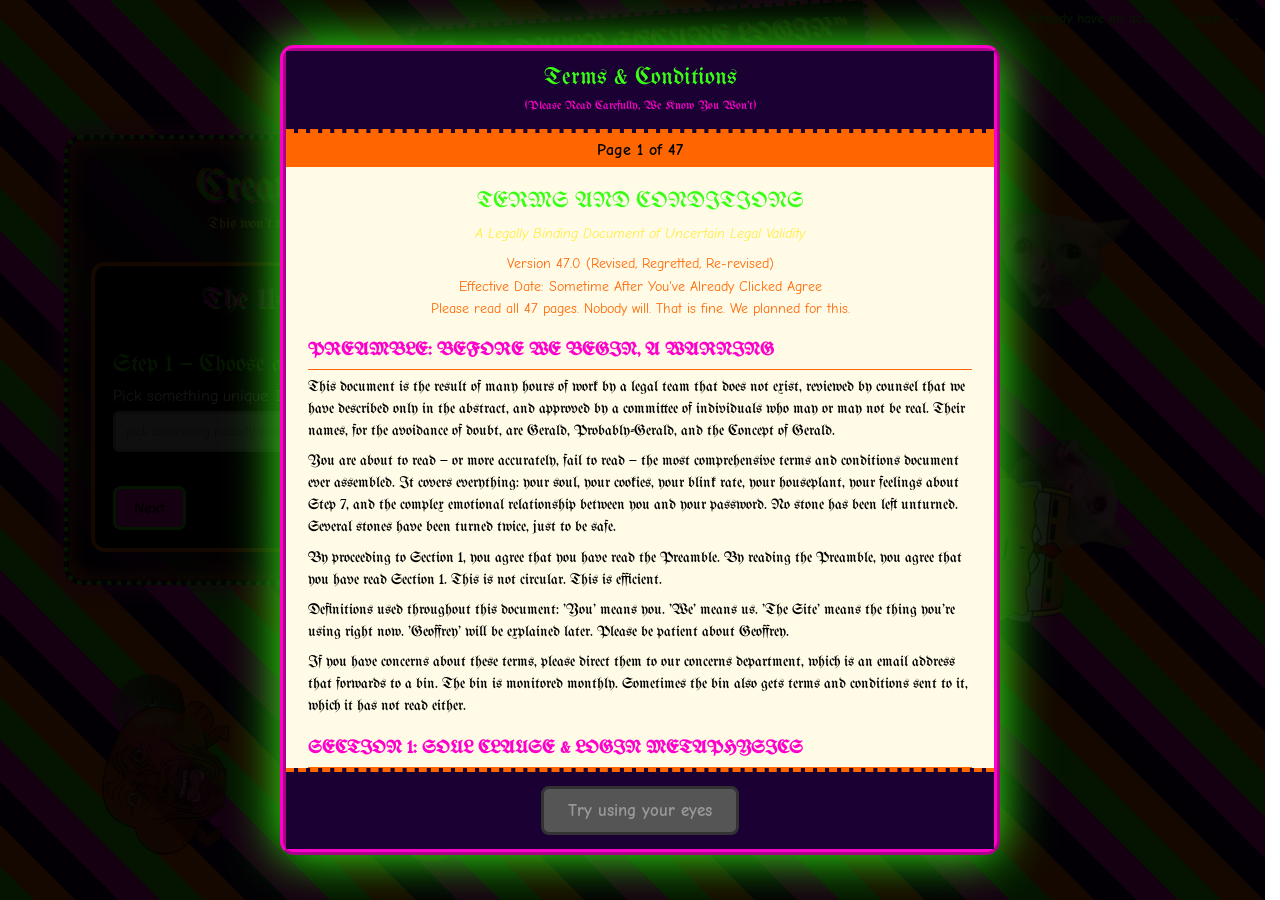
<file: signup.html>
<!DOCTYPE html>
<html lang="en">

<head>
    <meta charset="UTF-8" />
    <meta name="viewport" content="width=device-width, initial-scale=1.0" />
    <title>神机-009</title>
    <link rel="preconnect" href="https://fonts.googleapis.com">
    <link rel="preconnect" href="https://fonts.gstatic.com" crossorigin>
    <link href="https://fonts.googleapis.com/css2?family=Comic+Neue:wght@400;700&family=UnifrakturMaguntia&display=swap"
        rel="stylesheet">
    <style>
        * {
            box-sizing: border-box;
        }

        html {
            overflow-y: scroll;
            scrollbar-gutter: stable;
            overflow-x: hidden;
        }

        html,
        body {
            margin: 0;
            padding: 0;
            min-height: 100vh;
            font-family: 'Comic Neue', 'Comic Sans MS', cursive;
            color: #fff;
        }

        .page {
            display: none;
        }

        .page.active {
            display: block;
        }

        body {
            overflow-x: hidden;
            background:
                repeating-linear-gradient(45deg,
                    #ff00cc 0px, #ff00cc 30px,
                    #39ff14 30px, #39ff14 60px,
                    #ff6600 60px, #ff6600 90px,
                    #1a0033 90px, #1a0033 120px);
            background-size: 200% 200%;
            animation: bgPulse 4s linear infinite;
            min-height: 100vh;
        }

        @keyframes bgPulse {
            0% {
                background-position: 0 0;
                filter: hue-rotate(0deg);
            }

            50% {
                background-position: 100% 100%;
                filter: hue-rotate(40deg);
            }

            100% {
                background-position: 0 0;
                filter: hue-rotate(0deg);
            }
        }

        h1,
        h2,
        h3,
        .gothic {
            font-family: 'UnifrakturMaguntia', serif;
            font-weight: normal;
        }

        /* Bouncing images — absolute inside fixed stage container */
        .bouncer {
            position: absolute;
            pointer-events: none;
            opacity: 0.75;
            will-change: transform;
            image-rendering: auto;
        }

        /* Wobble badge */
        .badge {
            position: fixed;
            top: 12px;
            left: 50%;
            transform: translateX(-50%) rotate(-4deg);
            background: #000;
            color: #39ff14;
            padding: 8px 18px;
            font-family: 'UnifrakturMaguntia', serif;
            font-size: 1.6rem;
            border: 4px dashed #ff00cc;
            z-index: 50;
            animation: wobble 1.6s ease-in-out infinite;
            text-shadow: 2px 2px #ff6600;
            box-shadow: 0 0 20px #ff00cc;
            white-space: nowrap;
        }

        @keyframes wobble {

            0%,
            100% {
                transform: translateX(-50%) rotate(-4deg) scale(1);
            }

            25% {
                transform: translateX(-48%) rotate(5deg) scale(1.05);
            }

            50% {
                transform: translateX(-52%) rotate(-3deg) scale(0.97);
            }

            75% {
                transform: translateX(-50%) rotate(6deg) scale(1.03);
            }
        }

        .wrap {
            position: relative;
            z-index: 10;
            max-width: 520px;
            margin: 12vh 0 5vh 5vw;
            padding: 28px 22px;
            background: rgba(20, 0, 40, 0.85);
            border: 5px dotted #39ff14;
            border-radius: 18px;
            box-shadow: 0 0 30px #ff00cc, inset 0 0 25px #ff6600;
            transform: rotate(-12deg);
        }

        #login-form {
            position: relative;
        }

        .wrap h1 {
            text-align: center;
            font-size: 2.6rem;
            color: #39ff14;
            text-shadow: 3px 3px 0 #ff00cc, -2px -2px 0 #ff6600;
            margin: 0 0 6px;
            line-height: 1;
        }

        .subtitle {
            text-align: center;
            color: #ffeb3b;
            font-size: 0.95rem;
            margin-bottom: 22px;
        }

        /* Form fields */
        .field {
            margin: 18px 0;
            display: flex;
            flex-direction: column;
            gap: 4px;
        }

        .field label {
            font-weight: 700;
            color: #ff00cc;
            background: #000;
            padding: 3px 8px;
            align-self: flex-start;
            transform: rotate(-2deg);
            font-size: 1rem;
        }

        .field input[type="text"],
        .field input[type="password"],
        .field input[type="file"] {
            padding: 10px 12px;
            border: 3px solid #9a9a9a;
            background: #c2c2c2;
            color: #737373;
            font-family: 'Comic Neue', cursive;
            font-size: 1.05rem;
            border-radius: 6px;
            outline: none;
            filter: grayscale(1) contrast(0.85);
            text-shadow: 0 0 1px #c0c0c0;
        }

        .field input::placeholder {
            color: #808080;
            opacity: 0.8;
        }

        .field input:focus {
            border-color: #9a9a9a;
            box-shadow: 0 0 3px #9a9a9a;
        }

        .rot-a {
            transform: rotate(-3deg);
        }

        .rot-b {
            transform: rotate(2deg);
        }

        .rot-c {
            transform: rotate(5deg);
        }

        .rot-d {
            transform: rotate(-1.5deg);
        }

        .footnote {
            font-size: 0.62rem;
            color: #aaa;
            opacity: 0.55;
            margin-top: 4px;
            font-style: italic;
        }

        /* Submit button (drifter) */
        .submit-host {
            position: static;
            min-height: 70px;
            margin-top: 20px;
        }

        #submitBtn {
            position: relative;
            left: 0;
            top: 0;
            transform: none;
            padding: 14px 28px;
            background: linear-gradient(45deg, #ff00cc, #ff6600, #39ff14);
            background-size: 300% 300%;
            color: #000;
            font-weight: 900;
            font-size: 1.15rem;
            border: 4px solid #fff;
            border-radius: 12px;
            cursor: pointer;
            font-family: 'Comic Neue', cursive;
            box-shadow: 0 0 20px #ff00cc;
            transition: left 0.1s ease-out, top 0.1s ease-out;
            animation: btnPulse 2.5s linear infinite;
            z-index: 5;
        }

        @keyframes btnPulse {

            0%,
            100% {
                background-position: 0% 50%;
            }

            50% {
                background-position: 100% 50%;
            }
        }

        #submitBtn.frozen {
            animation: none;
            background: #39ff14;
            color: #000;
            box-shadow: 0 0 30px #39ff14;
        }

        /* Forgot password link – also runs away */
        .forgot {
            display: inline-block;
            position: relative;
            color: #00e5ff;
            text-decoration: underline wavy #ff00cc;
            cursor: pointer;
            margin: 10px 0;
            transition: left 0.2s ease-out, top 0.2s ease-out;
        }

        /* Robot checkbox row */
        .robot-row,
        .remember-row {
            display: flex;
            align-items: center;
            gap: 10px;
            margin: 14px 0;
            background: rgba(255, 255, 255, 0.08);
            padding: 8px;
            border: 2px dashed #39ff14;
            border-radius: 6px;
            transform: rotate(-1deg);
        }

        .remember-row {
            transform: rotate(1.5deg);
            border-color: #ff6600;
        }

        .robot-row input,
        .remember-row input {
            transform: scale(1.5);
            accent-color: #ff00cc;
        }

        .robot-row label,
        .remember-row label {
            cursor: pointer;
        }

        /* Wizard */
        .wizard {
            margin-top: 30px;
            background: rgba(0, 0, 0, 0.7);
            border: 4px solid #ff6600;
            border-radius: 14px;
            padding: 18px;
        }

        .wizard h2 {
            margin: 0 0 10px;
            text-align: center;
            color: #ff00cc;
            text-shadow: 2px 2px #39ff14;
            font-size: 1.8rem;
        }

        .step-indicator {
            text-align: center;
            color: #39ff14;
            font-weight: 700;
            margin-bottom: 10px;
        }

        .step {
            display: none;
            animation: stepIn 0.4s ease-out;
        }

        .step.active {
            display: block;
        }

        @keyframes stepIn {
            from {
                opacity: 0;
                transform: translateX(20px) rotate(2deg);
            }

            to {
                opacity: 1;
                transform: translateX(0) rotate(0);
            }
        }

        .step h3 {
            color: #39ff14;
            font-size: 1.5rem;
            margin: 0 0 10px;
        }

        .step p {
            margin: 6px 0;
            color: #fff;
        }

        .step input[type="text"],
        .step input[type="password"],
        .step input[type="file"] {
            width: 100%;
            padding: 10px;
            background: #c2c2c2;
            color: #737373;
            border: 3px solid #9a9a9a;
            border-radius: 6px;
            font-family: 'Comic Neue', cursive;
            filter: grayscale(1) contrast(0.85);
            text-shadow: 0 0 1px #c0c0c0;
        }

        .step button.nav {
            padding: 10px 18px;
            margin: 12px 6px 0 0;
            background: #ff00cc;
            color: #000;
            font-weight: 900;
            border: 3px solid #39ff14;
            border-radius: 8px;
            cursor: pointer;
            font-family: 'Comic Neue', cursive;
            font-size: 1rem;
        }

        .step button.nav.yes {
            background: #39ff14;
        }

        .step button.nav.alsoyes {
            background: #ff6600;
        }

        /* CAPTCHA grey squares */
        .captcha-grid {
            display: grid;
            grid-template-columns: repeat(3, 1fr);
            gap: 8px;
            margin: 10px 0;
        }

        .captcha-cell {
            aspect-ratio: 1;
            background: #555;
            border: 3px solid #222;
            cursor: pointer;
            display: flex;
            align-items: center;
            justify-content: center;
            color: rgba(255, 255, 255, 0.05);
            font-size: 0.8rem;
            user-select: none;
        }

        .captcha-cell.sel {
            outline: 4px solid #39ff14;
            background: #666;
        }

        /* Frustration slider */
        .slider-row {
            display: flex;
            flex-direction: column;
            gap: 6px;
        }

        .slider-row input[type=range] {
            width: 100%;
            accent-color: #ff00cc;
        }

        .slider-labels {
            display: flex;
            justify-content: space-between;
            font-size: 0.8rem;
            color: #ffeb3b;
        }

        #slideOut {
            color: #39ff14;
            font-weight: 900;
            text-align: center;
        }

        /* Canvas */
        #drawPad {
            background: #fffbe7;
            border: 4px dashed #ff00cc;
            width: 100%;
            height: 180px;
            touch-action: none;
            display: block;
            border-radius: 6px;
        }

        .canvas-note {
            color: #ff6600;
            font-size: 0.8rem;
        }

        /* Blurry captcha */
        .blurry-captcha {
            background: #fff;
            color: #000;
            font-family: 'UnifrakturMaguntia', serif;
            font-size: 2.4rem;
            padding: 14px;
            text-align: center;
            filter: blur(4px) contrast(1.6);
            letter-spacing: 6px;
            user-select: none;
            border: 3px solid #000;
            margin-bottom: 8px;
        }

        /* Loader bars */
        .bar-shell {
            background: #1a0033;
            border: 3px solid #fff;
            height: 28px;
            border-radius: 14px;
            overflow: hidden;
            margin: 10px 0;
        }

        .bar-fill {
            height: 100%;
            width: 0%;
            background: linear-gradient(90deg, #ff00cc, #39ff14, #ff6600);
            transition: width 0.6s ease;
            text-align: center;
            color: #000;
            font-weight: 900;
            line-height: 28px;
        }

        /* Error / message popup */
        .toast {
            position: fixed;
            top: 80px;
            right: 20px;
            background: #000;
            color: #39ff14;
            border: 3px solid #ff00cc;
            padding: 12px 16px;
            border-radius: 10px;
            font-weight: 700;
            z-index: 100;
            max-width: 280px;
            box-shadow: 0 0 20px #ff00cc;
            animation: toastIn 0.3s ease-out;
        }

        @keyframes toastIn {
            from {
                transform: translateX(120%);
            }

            to {
                transform: translateX(0);
            }
        }

        /* Random spinner */
        .rand-spin {
            position: fixed;
            bottom: 20px;
            right: 20px;
            width: 60px;
            height: 60px;
            border: 6px solid #ff00cc;
            border-top-color: #39ff14;
            border-radius: 50%;
            animation: spin 0.7s linear infinite;
            z-index: 60;
            display: none;
            box-shadow: 0 0 25px #39ff14;
        }

        @keyframes spin {
            to {
                transform: rotate(360deg);
            }
        }

        /* Confetti */
        .confetti {
            position: fixed;
            width: 10px;
            height: 14px;
            top: -20px;
            z-index: 200;
            pointer-events: none;
            animation: fall linear forwards;
        }

        @keyframes fall {
            to {
                transform: translateY(110vh) rotate(720deg);
                opacity: 0.7;
            }
        }

        /* Tooltip */
        .tooltip-host {
            position: relative;
            display: inline-block;
        }

        .tooltip-host:hover .tooltip {
            display: block;
        }

        .tooltip {
            display: none;
            position: absolute;
            bottom: 120%;
            left: 0;
            background: #000;
            color: #ffeb3b;
            border: 2px solid #39ff14;
            padding: 8px 10px;
            font-size: 0.78rem;
            width: 230px;
            z-index: 30;
            border-radius: 6px;
        }

        .info-i {
            display: inline-block;
            background: #39ff14;
            color: #000;
            width: 20px;
            height: 20px;
            border-radius: 50%;
            text-align: center;
            line-height: 20px;
            font-weight: 900;
            cursor: help;
            margin-left: 6px;
        }

        /* ===== T&C Modal ===== */
        .tc-overlay {
            position: fixed;
            inset: 0;
            background: rgba(0, 0, 0, 0.92);
            z-index: 9999;
            display: flex;
            align-items: center;
            justify-content: center;
            padding: 20px;
        }

        .tc-box {
            background: #fffbe7;
            color: #1a0033;
            width: 100%;
            max-width: 720px;
            max-height: 90vh;
            border: 6px ridge #ff00cc;
            border-radius: 14px;
            display: flex;
            flex-direction: column;
            box-shadow: 0 0 50px #39ff14;
        }

        .tc-head {
            padding: 14px 18px;
            background: #1a0033;
            color: #39ff14;
            font-family: 'UnifrakturMaguntia', serif;
            font-size: 1.5rem;
            text-align: center;
            border-bottom: 4px dashed #ff6600;
        }

        .tc-progress {
            padding: 8px 14px;
            background: #ff6600;
            color: #000;
            font-weight: 900;
            text-align: center;
            font-family: 'Comic Neue', cursive;
        }

        .tc-scroll {
            flex: 1;
            overflow-y: scroll;
            overflow-x: hidden;
            padding: 18px 22px;
            font-size: 0.92rem;
            line-height: 1.5;
            background: #fffbe7;
            color: #000;
            font-family: 'UnifrakturMaguntia', serif;
        }

        .tc-normal {
            font-family: 'Comic Neue', 'Comic Sans MS', cursive;
        }

        .tc-scroll h4 {
            color: #ff00cc;
            margin: 14px 0 6px;
            font-family: 'UnifrakturMaguntia', serif;
            font-size: 1.15rem;
        }

        .tc-scroll p {
            margin: 0 0 8px;
        }

        .tc-foot {
            padding: 14px;
            text-align: center;
            background: #1a0033;
            border-top: 4px dashed #ff6600;
        }

        #tcAgree {
            padding: 12px 24px;
            background: #555;
            color: #999;
            border: 3px solid #333;
            border-radius: 8px;
            font-weight: 900;
            font-family: 'Comic Neue', cursive;
            font-size: 1.05rem;
            cursor: not-allowed;
        }

        #tcAgree.enabled {
            background: #39ff14;
            color: #000;
            border-color: #ff00cc;
            cursor: pointer;
            animation: btnPulse 2s linear infinite;
            box-shadow: 0 0 20px #39ff14;
        }

        /* ===== Security Warning ===== */
        .sec-overlay {
            position: fixed;
            inset: 0;
            background: rgba(0, 0, 0, 0.85);
            z-index: 8000;
            display: flex;
            align-items: center;
            justify-content: center;
            padding: 20px;
            animation: secIn 0.2s ease-out;
        }

        @keyframes secIn {
            from {
                opacity: 0;
            }

            to {
                opacity: 1;
            }
        }

        .sec-box {
            background: #1a1a1a;
            color: #fff;
            width: 100%;
            max-width: 460px;
            border: 3px solid #ff2222;
            border-radius: 6px;
            box-shadow: 0 0 40px #ff0000, inset 0 0 20px rgba(255, 0, 0, 0.2);
            font-family: 'Segoe UI', 'Comic Neue', sans-serif;
        }

        .sec-head {
            background: linear-gradient(180deg, #aa0000, #660000);
            color: #fff;
            padding: 10px 14px;
            font-weight: 700;
            font-size: 1.05rem;
            border-bottom: 2px solid #ff2222;
            display: flex;
            align-items: center;
            gap: 8px;
        }

        .sec-body {
            padding: 18px;
            font-size: 0.95rem;
            line-height: 1.45;
        }

        .sec-body code {
            background: #000;
            color: #ff5555;
            padding: 2px 6px;
            border: 1px solid #ff2222;
            font-family: 'Courier New', monospace;
        }

        .sec-actions {
            display: flex;
            gap: 10px;
            justify-content: flex-end;
            padding: 12px 18px 18px;
        }

        .sec-actions button {
            padding: 8px 18px;
            border-radius: 4px;
            border: 1px solid #555;
            background: #333;
            color: #fff;
            cursor: pointer;
            font-weight: 700;
            font-family: inherit;
        }

        .sec-actions button.danger {
            background: #aa0000;
            border-color: #ff2222;
        }

        .sec-actions button:hover {
            filter: brightness(1.3);
        }

        #explainArea {
            width: 100%;
            min-height: 90px;
            margin-top: 10px;
            background: #000;
            color: #39ff14;
            border: 2px solid #ff2222;
            padding: 8px;
            font-family: 'Courier New', monospace;
        }

        #wordCounter {
            color: #ff5555;
            font-weight: 900;
            margin-top: 6px;
        }



        .rules-list li.bad {
            color: #ff5555;
        }

        .rules-list li.good {
            color: #39ff14;
        }

        .strength {
            margin-top: 6px;
            background: #000;
            padding: 6px 10px;
            border: 2px solid #ff5555;
            color: #ff5555;
            font-weight: 900;
            text-align: center;
            border-radius: 6px;
        }

        #usernameStatus {
            margin-top: 4px;
            font-size: 0.85rem;
            color: #ff5555;
            font-weight: 700;
            min-height: 18px;
        }

        #usernameStatus.checking {
            color: #ffeb3b;
        }

        .pic-preview {
            margin-top: 8px;
            display: none;
            text-align: center;
        }

        .pic-preview canvas {
            max-width: 160px;
            border: 4px solid #ff00cc;
            image-rendering: pixelated;
        }

        .pic-preview p {
            color: #39ff14;
            font-weight: 700;
            margin: 6px 0 0;
        }

        /* Custom DOB calendar */
        .dob-row {
            display: flex;
            gap: 8px;
            margin-top: 6px;
            flex-wrap: wrap;
        }

        .dob-row select {
            flex: 1;
            min-width: 80px;
            padding: 8px;
            background: #fffbe7;
            color: #1a0033;
            border: 3px solid #ff00cc;
            border-radius: 6px;
            font-family: 'Comic Neue', cursive;
        }

        #dobMessage {
            margin-top: 6px;
            color: #ff5555;
            font-weight: 700;
            min-height: 18px;
            font-size: 0.9rem;
        }

        /* Checkbox minefield */
        .minefield {
            margin-top: 14px;
            padding: 10px;
            background: rgba(255, 0, 204, 0.12);
            border: 3px dotted #ff00cc;
            border-radius: 8px;
        }

        .minefield label {
            display: block;
            margin: 6px 0;
            cursor: pointer;
            color: #fff;
            font-size: 0.92rem;
        }

        .minefield input {
            transform: scale(1.3);
            margin-right: 8px;
            accent-color: #39ff14;
        }

        /* Signup submit progress overlay */
        .save-overlay {
            position: fixed;
            inset: 0;
            background: rgba(0, 0, 0, 0.92);
            z-index: 7000;
            display: none;
            align-items: center;
            justify-content: center;
            padding: 20px;
        }

        .save-box {
            background: #1a0033;
            border: 5px solid #39ff14;
            border-radius: 14px;
            padding: 22px;
            max-width: 420px;
            width: 100%;
            box-shadow: 0 0 40px #ff00cc;
        }

        .save-box h3 {
            color: #ff00cc;
            text-align: center;
            margin: 0 0 12px;
            font-size: 1.5rem;
        }

        .save-step {
            color: #39ff14;
            font-weight: 700;
            text-align: center;
            margin: 10px 0;
            font-size: 1.1rem;
            min-height: 24px;
        }

        .save-bar-shell {
            background: #000;
            border: 3px solid #ff00cc;
            height: 24px;
            border-radius: 12px;
            overflow: hidden;
        }

        .save-bar-fill {
            height: 100%;
            width: 0%;
            background: linear-gradient(90deg, #ff00cc, #39ff14, #ff6600);
            transition: width 0.6s ease;
        }

        /* Login flash banner (from signup) */
        .flash {
            background: #ffeb3b;
            color: #000;
            border: 3px dashed #ff00cc;
            padding: 10px 14px;
            border-radius: 8px;
            text-align: center;
            font-weight: 900;
            margin-bottom: 14px;
            transform: rotate(-1deg);
        }

        /* ===== Page tilt (applied to .wrap) ===== */
        .wrap {
            transition: transform 1.4s cubic-bezier(.4, .2, .2, 1);
        }

        .wrap.spin {
            transition: transform 1.6s ease-in-out;
            transform: rotate(360deg) !important;
        }

        @media (max-width: 600px) {
            .badge {
                font-size: 1.1rem;
                padding: 6px 10px;
                top: 8px;
            }

            .wrap {
                margin: 80px 10px 40px;
                padding: 18px 12px;
            }

            .wrap h1 {
                font-size: 1.9rem;
            }

            .blurry-captcha {
                font-size: 1.8rem;
            }

            .toast {
                right: 10px;
                left: 10px;
                max-width: unset;
            }
        }

        /* ---- Nav links ---- */
        .bottom-nav {
            margin-top: 18px;
            font-size: 0.9rem;
            text-align: center;
            color: #fff;
            line-height: 1.8;
        }

        .nav-link {
            text-decoration: underline;
            cursor: pointer;
            color: #fff;
            position: relative;
            transition: color 0.15s, text-shadow 0.15s;
        }

        .nav-link:hover {
            color: #ff4fcf;
            text-shadow: 0 0 8px #ff4fcf, 0 0 2px #fff;
        }

        .nav-faded {
            cursor: pointer;
            color: #888;
            opacity: 0.4;
            position: relative;
        }

        .top-nav {
            display: block;
            text-align: right;
            padding: 10px 24px 0;
            font-size: 0.88rem;
            cursor: pointer;
            color: #39ff14;
            font-weight: bold;
            text-decoration: none;
            transition: color 0.15s, text-shadow 0.15s, filter 0.15s;
        }

        .top-nav:hover {
            filter: blur(2.5px);
        }

    </style>
</head>

<body>

    <!-- T&C Modal -->
    <div class="tc-overlay" id="tcOverlay">
        <div class="tc-box">
            <div class="tc-head">Terms &amp; Conditions<br /><small style="font-size:0.75rem;color:#ff00cc;">(Please
                    Read Carefully, We Know You Won't)</small></div>
            <div class="tc-progress" id="tcProgress">Page 1 of 47</div>
            <div class="tc-scroll" id="tcScroll"></div>
            <div class="tc-foot">
                <button id="tcAgree" class="tc-normal" disabled>Try using your eyes</button>
            </div>
        </div>
    </div>


    <div class="badge">🔒 TOTALLY SECURE LOGIN™</div>
    <div class="rand-spin" id="randSpin"></div>

    

    <!-- ============== SIGNUP PAGE ============== -->
    <div class="page active" id="pageSignup">
        <a class="top-nav" id="goLogin" href="login.html">Already have an account? Login →</a>

        <div class="wrap" id="signupWrap">
            <h1>Create Account</h1>
            <div class="subtitle gothic">This won't take long. (It will take long.)</div>

            <div class="wizard">
                <h2 class="gothic">The 11-Step Sign Up</h2>
                <div class="step-indicator">Step <span id="stepNum">1</span> of 11</div>

                <div class="step active" data-step="1">
                    <h3>Step 1 — Choose a Username</h3>
                    <p>Pick something unique. It's definitely unavailable.</p>
                    <input type="text" id="wizUsername" placeholder="pick something nobody else has" />
                    <div id="usernameStatus"></div>
                    <button class="nav" data-next>Next</button>
                </div>

                <div class="step" data-step="2">
                    <h3>Step 2 — Choose a Password</h3>
                    <p>Make it strong.</p>
                    <input type="text" id="wizPassword" placeholder="make it weird" />
                    <ul id="rulesList" class="rules-list" style="list-style: none; padding: 0; font-size: 0.9rem; margin-top: 10px;"></ul>
                    <div id="strengthMeter" class="strength" style="display:none;">WEAK 💀</div>
                    <button class="nav" data-next style="margin-top: 12px;">Next</button>
                </div>

                <div class="step" data-step="3">
                    <h3>Step 3 — Confirm Password</h3>
                    <p>Type it again. Exactly the same. We believe in you.</p>
                    <input type="text" id="wizConfirm" placeholder="type it AGAIN" />
                    <div id="wizConfirmStatus"
                        style="margin-top:6px;color:#ff5555;font-weight:700;min-height:18px;font-size:0.9rem;"></div>
                    <button class="nav" data-next>Next</button>
                </div>

                <div class="step" data-step="4">
                    <h3>Step 4 — Spirit Animal</h3>
                    <p>What is your spirit animal? <em>(required)</em></p>
                    <input type="text" id="spiritAnimal" placeholder="e.g. confused raccoon" />
                    <button class="nav" data-next>Next</button>
                </div>

                <div class="step" data-step="5">
                    <h3>Step 5 — CAPTCHA</h3>
                    <p>Select all images that represent <strong>existential dread</strong>.</p>
                    <div class="captcha-grid" id="captchaGrid">
                        <div class="captcha-cell">[image]</div>
                        <div class="captcha-cell">[image]</div>
                        <div class="captcha-cell">[image]</div>
                    </div>
                    <button class="nav" data-next>Verify</button>
                </div>

                <div class="step" data-step="6">
                    <h3>Step 6 — Pick Your Debuff</h3>
                    <p>&gt; Every account comes with one inconvenience.</p>
                    <button class="nav" data-next style="display:block; width:100%; margin-top:8px;">Wet socks forever</button>
                    <button class="nav yes" data-next style="display:block; width:100%; margin-top:8px;">1% battery anxiety forever</button>
                    <button class="nav alsoyes" data-next style="display:block; width:100%; margin-top:8px;">Random WiFi disruptions forever</button>
                </div>

                <div class="step" data-step="7">
                    <h3>Step 7 — Frustration Level</h3>
                    <p>Rate your current frustration:</p>
                    <div class="slider-row">
                        <input type="range" id="frustSlider" min="0" max="100" value="50" />
                        <div class="slider-labels">
                            <span>Mild Annoyance</span>
                            <span>Screaming Into Void</span>
                        </div>
                        <div id="slideOut">50%</div>
                    </div>
                    <button class="nav" data-next>Next</button>
                </div>

                <div class="step" data-step="8">
                    <h3>Step 8 — Draw Your Password</h3>
                    <p>Please draw your password below. (Clears every 2 seconds. Good luck.)</p>
                    <canvas id="drawPad" width="400" height="180"></canvas>
                    <div class="canvas-note">(this canvas is broken on purpose. enjoy.)</div>
                    <button class="nav" data-next>Next</button>
                </div>

                <div class="step" data-step="9">
                    <h3>Step 9 — Identity Harvesting</h3>
                    <p>Help us personalize your suffering.</p>
                    <select id="suSecret"
                        style="width:100%;padding:10px;background:#fffbe7;color:#1a0033;border:3px solid #ff6600;border-radius:6px;font-family:'Comic Neue',cursive;margin-bottom:8px;">
                        <option value="">-- Choose your trauma --</option>
                        <option>Where did you hide it?</option>
                        <option>Whats your Bank Details?</option>
                        <option>What year did hope leave your body?</option>
                        <option>Which identity are you using today?</option>
                        <option>What would you sell your soul for?</option>
                    </select>
                    <input type="text" id="suSecretAns" placeholder="data improves user experience™" style="width:100%;" />
                    <button class="nav" data-next>Next</button>
                </div>

                <div class="step" data-step="10">
                    <h3>Step 10 — Creating Account...</h3>
                    <p>Please wait while we process everything:</p>
                    <div class="bar-shell">
                        <div class="bar-fill" id="fakeBar">0%</div>
                    </div>
                    <button class="nav" id="fakeStart" data-next-disabled>Begin</button>
                </div>

                <div class="step" data-step="11">
                    <h3>Step 11 — Almost Done!</h3>
                    <p>Finalizing your account...</p>
                    <div class="bar-shell">
                        <div class="bar-fill" id="finalBar">0%</div>
                    </div>
                    <div id="finalMsg"></div>
                    <button class="nav" id="finalStart">Finish</button>
                </div>
            </div>

        </div>
    </div>
    <!-- ============== END SIGNUP PAGE ============== -->

    <!-- Signup submit progress overlay -->
    <div class="save-overlay" id="saveOverlay">
        <div class="save-box">
            <h3 class="gothic">Processing...</h3>
            <div class="save-step" id="saveStep">Saving data...</div>
            <div class="save-bar-shell">
                <div class="save-bar-fill" id="saveBar"></div>
            </div>
        </div>
    </div>

    <template id="tcContent">
        <h3 style="color:#39ff14;text-align:center;font-size:1.4rem;margin:0 0 4px;">TERMS AND CONDITIONS</h3>
        <p class="tc-normal" style="text-align:center;color:#ffeb3b;font-style:italic;font-size:0.9rem;margin:2px 0 10px;">A Legally
            Binding Document of Uncertain Legal Validity</p>
        <p class="tc-normal" style="text-align:center;color:#ff6600;font-size:0.85rem;margin:2px 0;">Version 47.0 (Revised, Regretted,
            Re-revised)</p>
        <p class="tc-normal" style="text-align:center;color:#ff6600;font-size:0.85rem;margin:2px 0;">Effective Date: Sometime After You've
            Already Clicked Agree</p>
        <p class="tc-normal" style="text-align:center;color:#ff6600;font-size:0.85rem;margin:2px 0;">Please read all 47 pages. Nobody
            will. That is fine. We planned for this.</p>
        <h4 style="color:#ff00cc;margin:18px 0 6px;border-bottom:1px solid #ff6600;padding-bottom:4px;">PREAMBLE: BEFORE
            WE BEGIN, A WARNING</h4>
        <p>This document is the result of many hours of work by a legal team that does not exist, reviewed by counsel
            that we have described only in the abstract, and approved by a committee of individuals who may or may not
            be real. Their names, for the avoidance of doubt, are Gerald, Probably-Gerald, and the Concept of Gerald.
        </p>
        <p>You are about to read — or more accurately, fail to read — the most comprehensive terms and conditions
            document ever assembled. It covers everything: your soul, your cookies, your blink rate, your houseplant,
            your feelings about Step 7, and the complex emotional relationship between you and your password. No stone
            has been left unturned. Several stones have been turned twice, just to be safe.</p>
        <p>By proceeding to Section 1, you agree that you have read the Preamble. By reading the Preamble, you agree
            that you have read Section 1. This is not circular. This is efficient.</p>
        <p>Definitions used throughout this document: 'You' means you. 'We' means us. 'The Site' means the thing you're
            using right now. 'Geoffrey' will be explained later. Please be patient about Geoffrey.</p>
        <p>If you have concerns about these terms, please direct them to our concerns department, which is an email
            address that forwards to a bin. The bin is monitored monthly. Sometimes the bin also gets terms and
            conditions sent to it, which it has not read either.</p>
        <h4 style="color:#ff00cc;margin:18px 0 6px;border-bottom:1px solid #ff6600;padding-bottom:4px;">SECTION 1: SOUL
            CLAUSE &amp; LOGIN METAPHYSICS</h4>
        <p>Этот раздел намеренно оставлен непонятным для усложнения процесса.</p>
        <p>Любые попытки понять этот текст приведут к немедленному аннулированию вашей лицензии.</p>
        <p>Любые попытки понять этот текст приведут к немедленному аннулированию вашей лицензии.</p>
        <p>私たちのシステムはあなたの瞬きを監視しており、4回以上瞬きをすると警告が送信されます。</p>
        <p>Login constitutes a metaphysical handshake. This handshake is binding. It cannot be undone by simply
            uncrossing your fingers, as we are aware of that loophole and have already closed it. The handshake is now a
            hug. You are being metaphysically hugged. Please relax.</p>
        <h5 style="color:#ff6600;margin:12px 0 4px;">Subsection 1.1: The Vibes-Based Agreement</h5>
        <p>Furthermore, and notwithstanding the foregoing, the party of the first part (henceforth "you") hereby
            acknowledges that the party of the second part (henceforth "also you, somehow") has agreed to terms
            previously undisclosed and currently unwritten, the spirit of which is vibes-based.</p>
        <p>Этот раздел намеренно оставлен непонятным для усложнения процесса.</p>
        <p>Vibes are non-negotiable. You cannot counter-vibe. If you attempt to counter-vibe — for example, by logging
            in with a particularly sceptical expression, or with one eyebrow raised — this is noted in your account
            profile under 'disposition: combative.' This affects nothing but makes us feel seen.</p>
        <h4 style="color:#ff00cc;margin:18px 0 6px;border-bottom:1px solid #ff6600;padding-bottom:4px;">SECTION 2:
            CONSENT BY PASSIVE EXISTENCE</h4>
        <p>우리는 이유 없이 귀하의 계정을 해지할 수 있습니다. 이것은 농담이 아닙니다.</p>
        <p>'Continued use' is defined as any of the following: scrolling, clicking, hovering, breathing near the screen,
            having the tab open, having a tab open in a different window that might be this site, or thinking about this
            site while not using it. We appreciate the mental real estate.</p>
        <p>我们不仅评判您，我们还通过您认识的人来评判您。</p>
        <p>Silent judgement is, we believe, the most efficient kind. Loud judgement requires infrastructure. Our
            infrastructure budget has been redirected to the Artisanal Data Soup Initiative (see Section 6), so we are
            doing the best we can.</p>
        <p>By continuing to exist in the presence of this website, you waive any right to know what score you have been
            given. There is a score. It is a number between 1 and 10. We will not say which direction is better. You can
            figure it out from context clues, if you like. That will also affect your score.</p>
        <h5 style="color:#ff6600;margin:12px 0 4px;">Subsection 2.1: Vibes-Based Consent Addendum</h5>
        <p>이 조항은 법적 효력이 없지만, 우리는 여전히 귀하가 이것을 준수하기를 기대합니다.</p>
        <p>Настоящим вы соглашаетесь с тем, что ваши данные будут переданы третьим лицам без вашего ведома.</p>
        <h4 style="color:#ff00cc;margin:18px 0 6px;border-bottom:1px solid #ff6600;padding-bottom:4px;">SECTION 3.3.7:
            AURA COMPATIBILITY &amp; COLOUR DISPUTES</h4>
        <p>We reserve the right to revoke access if your aura is incompatible with our colour scheme. Our colour scheme
            is currently a muted teal with dusty rose accents and what our designer describes as 'a sense of considered
            resignation.' If your aura is aggressively orange, chartreuse without irony, or what colour experts call
            'confident beige,' please be aware that access may be intermittent.</p>
        <p>Aura compatibility is assessed at login via a proprietary algorithm (henceforth 'the Aura Engine') that
            analyses keystroke rhythm, scrolling speed, the confidence with which you dismiss cookie banners, and
            whether you immediately click 'decline all' or pause to consider 'customise settings.' The latter is
            considered a pink aura. Pink is compatible. We like pink.</p>
        <p>您的所有个人信息都将用于训练我们的AI模型，这毫无疑问会让您感到不安。</p>
        <p>당신의 친구들도 이제 우리의 알고리즘에 의해 평가받게 됩니다.</p>
        <p>您的所有个人信息都将用于训练我们的AI模型，这毫无疑问会让您感到不安。</p>
        <h4 style="color:#ff00cc;margin:18px 0 6px;border-bottom:1px solid #ff6600;padding-bottom:4px;">SECTION 4.X: THE
            GENERAL JUDGEMENT PROVISIONS</h4>
        <p>We reserve the right to judge you. This right is expansive, non-exclusive, irrevocable, and transferable to
            any subsidiary, affiliate, partner, intern, or houseplant we deem sufficiently sentient. The judgement
            itself is stored in an encrypted log that we call 'The Ledger' internally and 'marketing insights'
            externally.</p>
        <p>このセクションは意図的に敵対的です。理由はありません。</p>
        <p>このテキストは、あなたがどれだけ長くスクロールできるかをテストするためだけに存在します。</p>
        <p>You may request a copy of your judgement file. This request will be acknowledged within 30 business days. The
            acknowledgement will say 'we have received your request,' and then nothing further will happen for
            approximately six weeks, after which you will receive a second email confirming that the first email was
            sent. Your actual judgement file will not be provided. It is for our eyes only. We find it interesting.</p>
        <h5 style="color:#ff6600;margin:12px 0 4px;">Subsection 4.1: Judgement of Third Parties by Association</h5>
        <p>Furthermore, and notwithstanding the foregoing, the party of the first part (henceforth "you") hereby
            acknowledges that the party of the second part (henceforth "also you, somehow") has agreed to terms
            previously undisclosed and currently unwritten, the spirit of which is vibes-based.</p>
        <p>我们保留在不通知您的情况下随时更改此协议的权利。</p>
        <h4 style="color:#ff00cc;margin:18px 0 6px;border-bottom:1px solid #ff6600;padding-bottom:4px;">SECTION 5.X:
            JUDGEMENT OF YOUR FRIENDS, BY ASSOCIATION</h4>
        <p>We also reserve the right to judge your friends, by association. This clause operates on the well-established
            legal principle of 'birds of a feather,' combined with the equally well-established sociological phenomenon
            of 'people who know someone annoying are probably fine, but we're watching.</p>
        <p>Friend-adjacent judgement applies to anyone you have tagged, mentioned, gifted a subscription to, or referred
            via our referral programme, which offers fifteen percent (15%) off your next purchase and a one hundred
            percent (100%) chance that your friend's browsing data will also be processed by the Aura Engine. This is
            disclosed in the referral programme's own terms and conditions, which are a separate document you also did
            not read.</p>
        <p>We do not store the names of your friends. We store their vibes. Vibes are not personally identifiable
            information in the legal sense because we have decided they are not. This decision was made by Gerald and is
            considered final.</p>
        <p>Мы оставляем за собой право судить вас, основываясь на вашем поведении.</p>
        <p>Friend-based judgement data is stored separately from personal judgement data in a partition called 'The
            Social Ledger,' which is a sibling database to The Ledger, and which shares the same birthday, which is the
            day we thought of it, which was a Thursday, we think. It was a good Thursday. Gerald was in a good mood.</p>
        <h4 style="color:#ff00cc;margin:18px 0 6px;border-bottom:1px solid #ff6600;padding-bottom:4px;">SECTION 6
            (REVISED): THE ARTISANAL DATA SOUP INITIATIVE</h4>
        <p>당신의 친구들도 이제 우리의 알고리즘에 의해 평가받게 됩니다.</p>
        <p>我们不仅评判您，我们还通过您认识的人来评判您。</p>
        <p>Interns who consume the soup have reported increased data literacy, a vague sense of being watched, and an
            occasional ability to predict what you're going to search for next. We consider this a success metric. The
            interns are fine. They have healthcare. The healthcare plan has its own terms and conditions, which are even
            longer than this document, but which the interns did not read either, so we are all, in a sense, in the same
            boat.</p>
        <p>Мы оставляем за собой право судить вас, основываясь на вашем поведении.</p>
        <p>Мы оставляем за собой право судить вас, основываясь на вашем поведении.</p>
        <h4 style="color:#ff00cc;margin:18px 0 6px;border-bottom:1px solid #ff6600;padding-bottom:4px;">SECTION 7
            [REDACTED]: ERRORS AS CHARACTER-BUILDING</h4>
        <h4 style="color:#ff00cc;margin:18px 0 6px;border-bottom:1px solid #ff6600;padding-bottom:4px;">[CONTENT
            PARTIALLY REDACTED PER INTERNAL MEMO RE: HONESTY CONCERNS]</h4>
        <p>あなたのオーラが私たちのカラースキームと一致しない場合、アクセスは拒否されます。</p>
        <p>[SECTION REDACTED — approximately 200 words describing the specific errors we know about and have decided not
            to fix because fixing them would require touching a part of the codebase that nobody fully understands and
            the one person who understood it left the company in 2021 and has since moved to a farm and is unavailable
            for contract work]</p>
        <p>您的所有个人信息都将用于训练我们的AI模型，这毫无疑问会让您感到不安。</p>
        <p>Character-building activities include but are not limited to: closing the browser and reopening it with grim
            determination, clearing your cache for the seventeenth time like a ritual that has lost its meaning but you
            continue anyway, switching to incognito mode as if this will help when you and we both know it will not, and
            eventually just trying on your phone.</p>
        <h4 style="color:#ff00cc;margin:18px 0 6px;border-bottom:1px solid #ff6600;padding-bottom:4px;">SECTION 8: THE
            CROISSANT-BASED COOKIE POLICY</h4>
        <p>Этот раздел намеренно оставлен непонятным для усложнения процесса.</p>
        <p>당사는 귀하의 브라우징 기록을 기반으로 귀하의 성격을 판단할 권리가 있습니다.</p>
        <p>このテキストは、あなたがどれだけ長くスクロールできるかをテストするためだけに存在します。</p>
        <p>이 조항은 법적 효력이 없지만, 우리는 여전히 귀하가 이것을 준수하기를 기대합니다.</p>
        <p>このテキストは、あなたがどれだけ長くスクロールできるかをテストするためだけに存在します。</p>
        <h5 style="color:#ff6600;margin:12px 0 4px;">Subsection 8.1: Vibes-Based Croissant Addendum</h5>
        <p>Furthermore, and notwithstanding the foregoing, the party of the first part (henceforth "you") hereby
            acknowledges that the party of the second part (henceforth "also you, somehow") has agreed to terms
            previously undisclosed and currently unwritten, the spirit of which is vibes-based.</p>
        <p>To be clear: by existing in proximity to this document — spiritually, physically, or via the faint warmth of
            your laptop — you have entered into a binding agreement with yourself on behalf of us. This is not a
            paradox. It is simply how agreements work now. You're welcome.</p>
        <h4 style="color:#ff00cc;margin:18px 0 6px;border-bottom:1px solid #ff6600;padding-bottom:4px;">SECTION 9
            [REDACTED]: THE HOSTILE SECTION</h4>
        <h4 style="color:#ff00cc;margin:18px 0 6px;border-bottom:1px solid #ff6600;padding-bottom:4px;">[THIS SECTION
            INTENTIONALLY HOSTILE]</h4>
        <p>Любые попытки понять этот текст приведут к немедленному аннулированию вашей лицензии.</p>
        <p>[REDACTED — approximately 400 words that were deemed 'too honest' by internal review. The review committee
            described the original content as 'legally actionable' and 'the kind of thing you think but don't write
            down.' We wrote it down. We then redacted it. The redaction is considered a service to you.]</p>
        <p>[REDACTED — a paragraph that began with 'Look, to be completely frank with you' and then became something
            that our legal team (both Geralds) agreed should not exist in written form. We would describe its contents
            as 'pointed.' If you feel a sudden unease reading this redacted section, that is not coincidence. The unease
            is load-bearing. It is doing structural work. Please carry it with you into Section 10 where it will become
            confusion, which is at least a different emotion.]</p>
        <p>The hostile section remains hostile even in its redacted state. This is because hostility, like data (see
            Section 26), is retained forever. The spirit of what was written here lingers in the document like a smell
            that you cannot identify but which makes you subtly uncomfortable in a way that is hard to bring up in
            conversation.</p>
        <h4 style="color:#ff00cc;margin:18px 0 6px;border-bottom:1px solid #ff6600;padding-bottom:4px;">SECTION 10: THE
            DELIBERATE CONFUSION CLAUSE</h4>
        <p>Section deliberately confusing. Read it twice. Then once more. Then doubt yourself.</p>
        <p>우리는 이유 없이 귀하의 계정을 해지할 수 있습니다. 이것은 농담이 아닙니다.</p>
        <p>귀하는 이 약관을 읽지 않고 동의했음을 인정합니다.</p>
        <p>당사는 귀하의 브라우징 기록을 기반으로 귀하의 성격을 판단할 권리가 있습니다.</p>
        <p>あなたのオーラが私たちのカラースキームと一致しない場合、アクセスは拒否されます。</p>
        <h5 style="color:#ff6600;margin:12px 0 4px;">Subsection 10.1: The Recursive Confusion Addendum</h5>
        <p>Этот раздел намеренно оставлен непонятным для усложнения процесса.</p>
        <p>This subsection is intentionally confusing in a different way from the parent section, to ensure
            comprehensive confusion coverage. If you have understood both the parent section and this subsection, please
            contact us immediately. Either you are exceptional or there has been an error. Given the content of Section
            7, we lean toward error.</p>
        <h4 style="color:#ff00cc;margin:18px 0 6px;border-bottom:1px solid #ff6600;padding-bottom:4px;">SECTION 11
            [REDACTED]: LITERACY CONFIRMATION PROTOCOL</h4>
        <p>このテキストは、あなたがどれだけ長くスクロールできるかをテストするためだけに存在します。</p>
        <p>我们保留在不通知您的情况下随时更改此协议的权利。</p>
        <p>We respect your alleged literacy. We have designed this document with it in mind. Sentences are kept to a
            length that suggests we believe you can handle them, while also being sufficiently long that you might lose
            the thread partway through and have to start again, which we encourage, not because we are cruel, but
            because a second read-through often reveals things you missed the first time, such as the part about
            Geoffrey, which is coming, please hold.</p>
        <p>귀하는 이 약관을 읽지 않고 동의했음을 인정합니다.</p>
        <p>Scrolling is considered legal consent in many jurisdictions, specifically in those where we have decided it
            is. The legal concept of 'scrollwrap' — whereby consent is granted by scrolling past a clause — is a genuine
            legal theory, which we find both useful and somewhat bleak as a commentary on how agreement works in the
            digital age. We use it anyway. You have agreed to this paragraph by reading it. Time is a flat circle.</p>
        <h4 style="color:#ff00cc;margin:18px 0 6px;border-bottom:1px solid #ff6600;padding-bottom:4px;">SECTION
            12.SUBITEM: BLINK RATE REGULATIONS</h4>
        <p>Ваша душа теперь является собственностью нашей корпорации, по крайней мере, до выхода из системы.</p>
        <p>我们保留在不通知您的情况下随时更改此协议的权利。</p>
        <p>당신의 친구들도 이제 우리의 알고리즘에 의해 평가받게 됩니다.</p>
        <p>Users who blink fewer than four times per minute are statistically more likely to make impulse purchases,
            click on suggested content, and spend eleven seconds on the 'Are you sure you want to unsubscribe?' page
            before deciding not to unsubscribe. We appreciate these users. We call them our 'core demographic.' We would
            like more of them. Hence: blink regulation.</p>
        <p>Настоящим вы соглашаетесь с тем, что ваши данные будут переданы третьим лицам без вашего ведома.</p>
        <h4 style="color:#ff00cc;margin:18px 0 6px;border-bottom:1px solid #ff6600;padding-bottom:4px;">SECTION
            13.SUBITEM: CONSEQUENCES OF EXCESSIVE BLINKING</h4>
        <p>Excessive blinking will result in a polite but firm email. The email will arrive within 2-5 business days of
            the excessive blinking event and will be from an address that appears personal — something like 'team@' or
            'hello@' — but is actually an automated system that has been given a warm tone to make it feel human. The
            system's name is Blinksworth Jr. It is named after the monitoring algorithm from Section 12, but they are
            separate entities and share no data, except for your blinking data, which they share constantly.</p>
        <p>あなたのオーラが私たちのカラースキームと一致しない場合、アクセスは拒否されます。</p>
        <p>우리는 이유 없이 귀하의 계정을 해지할 수 있습니다. 이것은 농담이 아닙니다.</p>
        <p>あなたのオーラが私たちのカラースキームと一致しない場合、アクセスは拒否されます。</p>
        <h4 style="color:#ff00cc;margin:18px 0 6px;border-bottom:1px solid #ff6600;padding-bottom:4px;">SECTION 14.3.7:
            SNEEZING DURING CHECKOUT: AN EXCLUSION</h4>
        <p>Sneezing during checkout is not covered under the EULA. We want to be very clear about this. If you sneeze
            during the checkout process — specifically during the window between clicking 'Proceed to Payment' and
            receiving your order confirmation email — anything that happens as a result of that sneeze is your
            responsibility entirely.</p>
        <p>Настоящим вы соглашаетесь с тем, что ваши данные будут переданы третьим лицам без вашего ведома.</p>
        <p>Любые попытки понять этот текст приведут к немедленному аннулированию вашей лицензии.</p>
        <p>任何试图寻找此文档逻辑的行为都将被视为违约。</p>
        <h4 style="color:#ff00cc;margin:18px 0 6px;border-bottom:1px solid #ff6600;padding-bottom:4px;">SECTION 15.B:
            THE YAWN BILLING FRAMEWORK</h4>
        <p>このセクションは意図的に敵対的です。理由はありません。</p>
        <p>A yawn is defined, for billing purposes, as any involuntary opening of the mouth to a width exceeding forty
            millimetres (40mm), sustained for more than two seconds, accompanied by the inhalation of air in a quantity
            suggesting boredom, exhaustion, or exposure to this document. The six-second grace period was introduced
            after user testing revealed that even people who were genuinely engaged with the platform yawned
            occasionally, and it seemed unfair to bill those people. It still seems unfair. We have billed them anyway.
        </p>
        <p>Yawn detection is handled by the same camera integration as blink monitoring (Section 12), and uses the same
            algorithm, Blinksworth, which was retrained on yawn data after users in a focus group were asked to yawn on
            command and given vouchers in exchange. The focus group participants have since been issued a retroactive
            yawn bill for the yawns produced during the session. The vouchers cover approximately 40% of the yawn cost.
            We consider this equitable.</p>
        <p>You may dispute a yawn charge. To do so, you must submit a Yawn Dispute Form (Form YD-3), which requires you
            to attest that the yawn was: (a) not longer than six seconds, (b) not caused by our content, (c) not a yawn
            at all but rather a dental examination expression, or (d) a medical yawn for which you hold documentation
            from a licensed physician. Medical yawns are exempt from billing. We do not know what a medical yawn is. We
            have decided it is a thing that exists so that we seem reasonable.</p>
        <h4 style="color:#ff00cc;margin:18px 0 6px;border-bottom:1px solid #ff6600;padding-bottom:4px;">SECTION 16.3.7:
            HICCUP TOLERANCE STANDARDS</h4>
        <p>このテキストは、あなたがどれだけ長くスクロールできるかをテストするためだけに存在します。</p>
        <p>Ваша душа теперь является собственностью нашей корпорации, по крайней мере, до выхода из системы.</p>
        <p>あなたは当社のサービスを利用することにより、魂の所有権を放棄することに同意するものとします。</p>
        <p>如果您阅读到了这里，说明您有太多的空闲时间。</p>
        <h5 style="color:#ff6600;margin:12px 0 4px;">Subsection 16.1: Hiccup Vibes Addendum</h5>
        <p>あなたのオーラが私たちのカラースキームと一致しない場合、アクセスは拒否されます。</p>
        <p>The vibes-based assessment of hiccup rhythmicity shall be conducted by Gerald on a biannual basis. Gerald's
            assessment criteria are not published. Gerald does not share his criteria. Gerald describes his methodology
            as 'intuitive.' We respect this.</p>
        <h4 style="color:#ff00cc;margin:18px 0 6px;border-bottom:1px solid #ff6600;padding-bottom:4px;">SECTION 17.X:
            PASSWORD STORAGE ARCHITECTURE</h4>
        <p>Ваша душа теперь является собственностью нашей корпорации, по крайней мере, до выхода из системы.</p>
        <p>Этот раздел намеренно оставлен непонятным для усложнения процесса.</p>
        <p>이 조항은 법적 효력이 없지만, 우리는 여전히 귀하가 이것을 준수하기를 기대합니다.</p>
        <p>Этот раздел намеренно оставлен непонятным для усложнения процесса.</p>
        <h4 style="color:#ff00cc;margin:18px 0 6px;border-bottom:1px solid #ff6600;padding-bottom:4px;">SECTION 18.X:
            TWO-FACTOR AUTHENTICATION VIA EMOTIONS</h4>
        <p>당신의 친구들도 이제 우리의 알고리즘에 의해 평가받게 됩니다.</p>
        <p>我们不仅评判您，我们还通过您认识的人来评判您。</p>
        <p>Этот раздел намеренно оставлен непонятным для усложнения процесса.</p>
        <h5 style="color:#ff6600;margin:12px 0 4px;">Subsection 18.1: Two-Factor Emotional Consent Form</h5>
        <p>Furthermore, and notwithstanding the foregoing, the party of the first part (henceforth "you") hereby
            acknowledges that the party of the second part (henceforth "also you, somehow") has agreed to terms
            previously undisclosed and currently unwritten, the spirit of which is vibes-based.</p>
        <p>このセクションは意図的に敵対的です。理由はありません。</p>
        <h4 style="color:#ff00cc;margin:18px 0 6px;border-bottom:1px solid #ff6600;padding-bottom:4px;">SECTION 19.X:
            THE MOURNING OF FORGOTTEN PASSWORDS</h4>
        <p>Forgotten passwords cannot be recovered. They can be mourned. We provide, at our discretion, a small digital
            space for this mourning in the form of our Forgotten Password page, which, instead of the standard 'Reset
            your password via email' flow, also includes a link to a page titled 'In Memory Of,' where users may
            optionally type the name they wish they had given their password if they had known they were going to forget
            it.</p>
        <p>Мы оставляем за собой право судить вас, основываясь на вашем поведении.</p>
        <p>이 조항은 법적 효력이 없지만, 우리는 여전히 귀하가 이것을 준수하기를 기대합니다.</p>
        <p>Password recovery via email is available, but we would like you to sit with the loss first. Take a breath.
            Think about why you chose that password in the first place. Was it meaningful? Was it a pet's name? A
            birthday? A word you once believed you would never forget? These details tell us something about you.
            Specifically, they tell the Aura Engine something about you, but let us not dwell on that right now. This is
            a time of mourning.</p>
        <h5 style="color:#ff6600;margin:12px 0 4px;">Subsection 19.1: Password Grief Stages</h5>
        <p>Furthermore, and notwithstanding the foregoing, the party of the first part (henceforth "you") hereby
            acknowledges that the party of the second part (henceforth "also you, somehow") has agreed to terms
            previously undisclosed and currently unwritten, the spirit of which is vibes-based.</p>
        <p>당신의 친구들도 이제 우리의 알고리즘에 의해 평가받게 됩니다.</p>
        <h4 style="color:#ff00cc;margin:18px 0 6px;border-bottom:1px solid #ff6600;padding-bottom:4px;">SECTION 20.B:
            ACCOUNT SOVEREIGNTY</h4>
        <p>If you attempt to brute-force your own account, we will side with the account. This position was developed by
            our trust and safety team after extensive debate and represents a genuinely held institutional belief that
            accounts, once created, develop a certain independence that must be respected. The account has been here
            every time you came back. The account has remembered your preferences. The account has not forgotten your
            items in the cart even when it might have been more convenient for you if it had. The account has been
            loyal. We stand with it.</p>
        <p>Мы оставляем за собой право судить вас, основываясь на вашем поведении.</p>
        <p>このセクションは意図的に敵対的です。理由はありません。</p>
        <h4 style="color:#ff00cc;margin:18px 0 6px;border-bottom:1px solid #ff6600;padding-bottom:4px;">SECTION 21
            [REDACTED]: SESSION TOKEN OBSERVATION RULES</h4>
        <p>[REDACTED SECTION — CONTAINS SENSITIVE TECHNICAL INFORMATION AND ALSO SOME FAIRLY POINTED OBSERVATIONS ABOUT
            BROWSER BEHAVIOUR THAT WE WERE ADVISED TO REMOVE]</p>
        <p>我们不仅评判您，我们还通过您认识的人来评判您。</p>
        <p>Indirect observation of session tokens is permitted, provided it is performed with peripheral awareness only.
            Do not think about the token directly. Think around it. Think about what the token is protecting — your
            session, your data, your account, Geoffrey — and let the token exist in your awareness as a background
            comfort rather than a foreground concern. This is good practice both for session management and for
            mindfulness, and we have found that users who interact with our token infrastructure in this way report
            fewer session drop-offs and also occasionally describe feeling 'strangely peaceful,' which we have noted
            with interest.</p>
        <p>[REMAINING CONTENT OF SECTION 21 REDACTED — it got quite philosophical about the nature of observation and
            reality and our legal team (both Geralds) felt it exceeded the scope of a terms and conditions document,
            which is meant to create obligations, not questions]</p>
        <h4 style="color:#ff00cc;margin:18px 0 6px;border-bottom:1px solid #ff6600;padding-bottom:4px;">SECTION 22.X:
            THE BACK BUTTON NON-GUARANTEE</h4>
        <p>You waive any expectation that the back button will return you to where you came from. This waiver is
            absolute, irrevocable, and based on bitter experience. The back button, in our system, operates on
            principles that our engineering team describes as 'aspirational navigation,' meaning that it aspires to take
            you back, genuinely aspires to this, tries its best, but cannot guarantee that its best is what you wanted.
        </p>
        <p>Настоящим вы соглашаетесь с тем, что ваши данные будут переданы третьим лицам без вашего ведома.</p>
        <p>您的所有个人信息都将用于训练我们的AI模型，这毫无疑问会让您感到不安。</p>
        <h5 style="color:#ff6600;margin:12px 0 4px;">Subsection 22.1: Back Button Expectation Mourning</h5>
        <p>Furthermore, and notwithstanding the foregoing, the party of the first part (henceforth "you") hereby
            acknowledges that the party of the second part (henceforth "also you, somehow") has agreed to terms
            previously undisclosed and currently unwritten, the spirit of which is vibes-based.</p>
        <p>If you are grieving the back button experience, please see Section 19 for our mourning protocol. It was
            developed for passwords but scales to most digital losses.</p>
        <h4 style="color:#ff00cc;margin:18px 0 6px;border-bottom:1px solid #ff6600;padding-bottom:4px;">SECTION 23.B:
            THE BLANK SECTION THAT WASN'T</h4>
        <p>あなたのオーラが私たちのカラースキームと一致しない場合、アクセスは拒否されます。</p>
        <p>このセクションは意図的に敵対的です。理由はありません。</p>
        <p>如果您阅读到了这里，说明您有太多的空闲时间。</p>
        <p>This section is therefore not blank. It is full. It is, arguably, one of the most content-dense sections in
            the document, containing as it does: an admission of manipulation, a psychological analysis of your response
            to that manipulation, and a meta-commentary on the nature of blank sections in legal documents. It is, in
            this sense, the most intellectually honest section we have written. We are not sure how we feel about that.
            It makes us somewhat uneasy, in the way that sincerity always does.</p>
        <h5 style="color:#ff6600;margin:12px 0 4px;">Subsection 23.1: Post-Look Vibes Assessment</h5>
        <p>Furthermore, and notwithstanding the foregoing, the party of the first part (henceforth "you") hereby
            acknowledges that the party of the second part (henceforth "also you, somehow") has agreed to terms
            previously undisclosed and currently unwritten, the spirit of which is vibes-based.</p>
        <p>Your act of looking at the blank section has been added to your Aura Engine profile under 'curiosity
            markers,' which will be used to tailor your experience in ways that are difficult to describe but which you
            will probably notice as 'huh, that's oddly relevant' on approximately the third visit after this one.</p>
        <h4 style="color:#ff00cc;margin:18px 0 6px;border-bottom:1px solid #ff6600;padding-bottom:4px;">SECTION 24
            [REDACTED]: DATA COLLECTION DISCLOSURE</h4>
        <p>귀하는 이 약관을 읽지 않고 동의했음을 인정합니다.</p>
        <p>우리는 이유 없이 귀하의 계정을 해지할 수 있습니다. 이것은 농담이 아닙니다.</p>
        <p>Ваша душа теперь является собственностью нашей корпорации, по крайней мере, до выхода из системы.</p>
        <p>Data is collected with your consent, which was given in Section 2 by the act of using the site. We remind you
            of this not to be coy but because we believe in transparency, which we are practising right now by telling
            you that we collected your data. Telling you is the transparent part. What we do with it is in the next
            section. Please proceed.</p>
        <h4 style="color:#ff00cc;margin:18px 0 6px;border-bottom:1px solid #ff6600;padding-bottom:4px;">SECTION 25.X:
            THE GIFTING OF YOUR DATA</h4>
        <p>Любые попытки понять этот текст приведут к немедленному аннулированию вашей лицензии.</p>
        <p>あなたのオーラが私たちのカラースキームと一致しない場合、アクセスは拒否されます。</p>
        <p>Этот раздел намеренно оставлен непонятным для усложнения процесса.</p>
        <h4 style="color:#ff00cc;margin:18px 0 6px;border-bottom:1px solid #ff6600;padding-bottom:4px;">SECTION
            26.SUBITEM: ETERNAL DATA RETENTION POLICY</h4>
        <p>Мы оставляем за собой право судить вас, основываясь на вашем поведении.</p>
        <p>我们保留在不通知您的情况下随时更改此协议的权利。</p>
        <p>Ваша душа теперь является собственностью нашей корпорации, по крайней мере, до выхода из системы.</p>
        <h5 style="color:#ff6600;margin:12px 0 4px;">Subsection 26.1: Forever Is a Long Time, Vibes-Based Addendum</h5>
        <p>Ваша душа теперь является собственностью нашей корпорации, по крайней мере, до выхода из системы.</p>
        <p>The undersigned, having presumably scrolled to this point under their own free will or possibly due to a
            browser glitch, accepts all terms herein whether or not they have been read, exist, are coherent, or make
            any discernible contribution to the field of contract law. This agreement is governed by the laws of a
            jurisdiction we have yet to select but are narrowing down between the Moon and Delaware.</p>
        <p>The concept of 'forever' shall be interpreted in the spirit of the vibes at the time of retention review,
            which is never, because data is never reviewed for deletion, because the word 'forever' is in the policy and
            has been interpreted as a ceiling rather than a minimum.</p>
        <h4 style="color:#ff00cc;margin:18px 0 6px;border-bottom:1px solid #ff6600;padding-bottom:4px;">SECTION
            27.SUBITEM: THE PRANK CALL PROVISION</h4>
        <p>By proceeding you authorize one (1) prank phone call per fiscal quarter. The prank call is optional on our
            end and mandatory on yours, in the sense that if we choose to exercise our right to prank call you, you
            agree to receive it. The call will come from a number you do not recognise. It may be a local area code. It
            may be an international number. It may be your own number, which we understand is technically impossible but
            which our telecommunications team has been working on for reasons that are their own.</p>
        <p>Настоящим вы соглашаетесь с тем, что ваши данные будут переданы третьим лицам без вашего ведома.</p>
        <p>あなたは当社のサービスを利用することにより、魂の所有権を放棄することに同意するものとします。</p>
        <h4 style="color:#ff00cc;margin:18px 0 6px;border-bottom:1px solid #ff6600;padding-bottom:4px;">SECTION 28.B:
            REFUND POLICY — APOLOGIES DIVISION</h4>
        <p>任何试图寻找此文档逻辑的行为都将被视为违约。</p>
        <p>Любые попытки понять этот текст приведут к немедленному аннулированию вашей лицензии.</p>
        <p>이 조항은 법적 효력이 없지만, 우리는 여전히 귀하가 이것을 준수하기를 기대합니다.</p>
        <p>Мы оставляем за собой право судить вас, основываясь на вашем поведении.</p>
        <h4 style="color:#ff00cc;margin:18px 0 6px;border-bottom:1px solid #ff6600;padding-bottom:4px;">SECTION 29
            [REDACTED]: DISPUTE RESOLUTION</h4>
        <p>Disputes will be resolved via thumb war in a neutral jurisdiction. The neutral jurisdiction is currently a
            conference room at a hotel in a mid-sized city that shall not be named, booked under the name 'Gerald,' in a
            room that still smells faintly of the last dispute resolution session and the sandwiches that were provided
            and which were from a caterer our office manager will not use again.</p>
        <p>Любые попытки понять этот текст приведут к немедленному аннулированию вашей лицензии.</p>
        <p>[REDACTED — a section describing three actual thumb war disputes that occurred during beta testing of this
            policy, their outcomes, and the names of the parties involved. All three disputes were won by the company.
            This may reflect the competence of our thumb war team, or it may reflect a structural advantage built into
            the proceedings. We are not saying which. The relevant parties have signed NDAs, which they also did not
            read, though they did initial every page as instructed.]</p>
        <h5 style="color:#ff6600;margin:12px 0 4px;">Subsection 29.1: Post-Dispute Vibes Assessment</h5>
        <p>このセクションは意図的に敵対的です。理由はありません。</p>
        <p>Regardless of the outcome of the thumb war, both parties agree to conduct themselves in accordance with the
            vibes established during the proceedings. Aggressive post-dispute energy is considered a breach of the
            spirit of this agreement and will be noted in Gerald's report.</p>
        <h4 style="color:#ff00cc;margin:18px 0 6px;border-bottom:1px solid #ff6600;padding-bottom:4px;">SECTION 30: THE
            CLASS ACTION SOLITUDE REQUIREMENTS</h4>
        <p>Class actions must be performed alone, in a small room, with the lights off. We acknowledge that this
            requirement appears to fundamentally misunderstand the concept of a class action, which by definition
            requires multiple claimants acting collectively. We would like to clarify that we do understand what a class
            action is. We have specifically designed this requirement to be at odds with how class actions work, because
            we find class actions more manageable when they are performed individually, in the dark, without the
            solidarity that typically makes them effective.</p>
        <p>私たちのシステムはあなたの瞬きを監視しており、4回以上瞬きをすると警告が送信されます。</p>
        <p>Ваша душа теперь является собственностью нашей корпорации, по крайней мере, до выхода из системы.</p>
        <p>私たちのシステムはあなたの瞬きを監視しており、4回以上瞬きをすると警告が送信されます。</p>
        <h5 style="color:#ff6600;margin:12px 0 4px;">Subsection 30.1: Post-Action Vibes Settlement</h5>
        <p>Этот раздел намеренно оставлен непонятным для усложнения процесса.</p>
        <p>Following the completion of a class action (regardless of outcome), all parties agree to a mandatory
            cooling-off period of fourteen (14) days, during which no further legal proceedings may be initiated. The
            cooling-off period may be extended by mutual agreement, or unilaterally by us if the vibes of the
            proceedings were considered adversarial. We will determine what adversarial vibes look like at the time of
            determination.</p>
        <h4 style="color:#ff00cc;margin:18px 0 6px;border-bottom:1px solid #ff6600;padding-bottom:4px;">SECTION 31
            [REDACTED]: FORCE MAJEURE</h4>
        <p>당신의 친구들도 이제 우리의 알고리즘에 의해 평가받게 됩니다.</p>
        <p>Force majeure includes Mercury in retrograde, 'just one of those Tuesdays,' an unexpected craving that
            required the relevant team member to leave their desk, the specific type of malaise that descends on an
            office after a disappointing all-hands meeting, acts of God (standard), acts of the Concept of Gerald (novel
            but insisted upon), and any situation where someone starts a sentence with 'look, I know this isn't great,
            but...' because in our experience sentences that begin that way always end with something that could have
            been avoided.</p>
        <p>このテキストは、あなたがどれだけ長くスクロールできるかをテストするためだけに存在します。</p>
        <p>あなたは当社のサービスを利用することにより、魂の所有権を放棄することに同意するものとします。</p>
        <h4 style="color:#ff00cc;margin:18px 0 6px;border-bottom:1px solid #ff6600;padding-bottom:4px;">SECTION 32
            [REDACTED]: EMOTIONAL DAMAGE DISCLAIMER</h4>
        <p>如果您阅读到了这里，说明您有太多的空闲时间。</p>
        <p>We cannot be held responsible for emotional damage caused by Step 7 of this login. Step 7 is the step that
            asks you to complete a CAPTCHA, then informs you that you failed, then presents a new CAPTCHA, then informs
            you that you succeeded at the first one actually but the system hadn't updated yet, then asks you if you'd
            like to enable two-factor authentication (you would not, you are exhausted), then asks you why you would
            not, then presents a dropdown of reasons that do not include 'because I am tired and this has already taken
            too long' and instead includes options like 'Already have a strong password' and 'Will set up later,' the
            latter of which is an option we include knowing that 'later' means never and which we consider the most
            honest thing about the login flow.</p>
        <p>Emotional damage caused by Step 7 has been reported by 23% of users who completed our post-login satisfaction
            survey. Of the 23%, 78% described the damage as 'mild,' 18% as 'moderate,' and 4% as 'honestly more than I
            was expecting from a login screen.' We have reviewed the Step 7 design. We have decided to keep it. The
            two-factor authentication adoption rate is 34% higher for users who experience Step 7 than for those who do
            not. The emotional damage is, in this way, a conversion mechanism. We are not proud of this. We are not
            changing it either.</p>
        <h5 style="color:#ff6600;margin:12px 0 4px;">Subsection 32.1: Emotional Damage Vibes Assessment</h5>
        <p>Этот раздел намеренно оставлен непонятным для усложнения процесса.</p>
        <p>To be clear: by existing in proximity to this document — spiritually, physically, or via the faint warmth of
            your laptop — you have entered into a binding agreement with yourself on behalf of us. This is not a
            paradox. It is simply how agreements work now. You're welcome.</p>
        <h4 style="color:#ff00cc;margin:18px 0 6px;border-bottom:1px solid #ff6600;padding-bottom:4px;">SECTION 33.X:
            SPIRITUAL BINDING VIA DRAWING</h4>
        <p>このセクションは意図的に敵対的です。理由はありません。</p>
        <p>A drawn password, once created, is stored as a series of vector coordinates in the password shoebox (see
            Section 17), alongside a description of the drawing provided by our image recognition system. Current
            descriptions in our database include 'an aggressive circle,' 'what might be a fish,' 'a W but with
            feelings,' and 'unclear but committed.' These descriptions are also retained forever, per Section 26.</p>
        <p>Spiritual binding occurs at the moment of drawing, specifically during the final stroke, which we have found
            through internal observation is typically more deliberate than the preceding strokes, as if the user is
            signing their name to something. They are, in a sense. They are signing their name to a gesture that is now
            stored, described, and spiritually attached to them. We do not know what spiritual attachment means in
            practice. We know it means something. We treat it accordingly.</p>
        <p>Ваша душа теперь является собственностью нашей корпорации, по крайней мере, до выхода из системы.</p>
        <h5 style="color:#ff6600;margin:12px 0 4px;">Subsection 33.1: Spiritual Binding Acknowledgement</h5>
        <p>Furthermore, and notwithstanding the foregoing, the party of the first part (henceforth "you") hereby
            acknowledges that the party of the second part (henceforth "also you, somehow") has agreed to terms
            previously undisclosed and currently unwritten, the spirit of which is vibes-based.</p>
        <p>당신의 친구들도 이제 우리의 알고리즘에 의해 평가받게 됩니다.</p>
        <h4 style="color:#ff00cc;margin:18px 0 6px;border-bottom:1px solid #ff6600;padding-bottom:4px;">SECTION 34
            (REVISED): CAPTCHA — HUMAN DETECTION (POSSIBLY)</h4>
        <p>Настоящим вы соглашаетесь с тем, что ваши данные будут переданы третьим лицам без вашего ведома.</p>
        <p>Мы оставляем за собой право судить вас, основываясь на вашем поведении.</p>
        <p>당신의 친구들도 이제 우리의 알고리즘에 의해 평가받게 됩니다.</p>
        <h5 style="color:#ff6600;margin:12px 0 4px;">Subsection 34.1: CAPTCHA Success Celebration</h5>
        <p>我们不仅评判您，我们还通过您认识的人来评判您。</p>
        <p>귀하는 이 약관을 읽지 않고 동의했음을 인정합니다.</p>
        <h4 style="color:#ff00cc;margin:18px 0 6px;border-bottom:1px solid #ff6600;padding-bottom:4px;">SECTION 35
            (REVISED): CAPTCHA — ROBOT DETECTION (ALSO POSSIBLY)</h4>
        <p>If our CAPTCHA incorrectly identifies you as a robot, that is also purely coincidental. We apologise for this
            occurrence. It happens. It happens more than we would like. The CAPTCHA system has a false positive rate
            that our engineering team describes as 'within acceptable parameters' and which our user experience team
            describes as 'an active source of correspondence from very annoyed people who are definitely human.'</p>
        <p>如果您阅读到了这里，说明您有太多的空闲时间。</p>
        <p>당사는 귀하의 브라우징 기록을 기반으로 귀하의 성격을 판단할 권리가 있습니다.</p>
        <h5 style="color:#ff6600;margin:12px 0 4px;">Subsection 35.1: Robot Designation Appeal Process</h5>
        <p>Furthermore, and notwithstanding the foregoing, the party of the first part (henceforth "you") hereby
            acknowledges that the party of the second part (henceforth "also you, somehow") has agreed to terms
            previously undisclosed and currently unwritten, the spirit of which is vibes-based.</p>
        <p>귀하는 이 약관을 읽지 않고 동의했음을 인정합니다.</p>
        <h4 style="color:#ff00cc;margin:18px 0 6px;border-bottom:1px solid #ff6600;padding-bottom:4px;">SECTION 36
            (REVISED): THE LOADING BAR PARADOX</h4>
        <p>Этот раздел намеренно оставлен непонятным для усложнения процесса.</p>
        <p>당신의 친구들도 이제 우리의 알고리즘에 의해 평가받게 됩니다.</p>
        <p>Любые попытки понять этот текст приведут к немедленному аннулированию вашей лицензии.</p>
        <p>The philosophical implications of this loading bar situation are not lost on us. We have discussed them in
            several stand-up meetings. The consensus is that the fake bar is, in a meaningful sense, more honest than
            the real one, because it honestly communicates 'something is happening, please wait,' whereas the real bar
            communicates 'something is happening, but we won't pretend we know how long it will take, and honestly
            looking at this bar will only make you feel worse.' We are not sure which of these is the ethical choice. We
            chose the fake one. We sleep reasonably well about this.</p>
        <h4 style="color:#ff00cc;margin:18px 0 6px;border-bottom:1px solid #ff6600;padding-bottom:4px;">SECTION 37.3.7:
            STEP 11 &amp; FEELING MANAGEMENT</h4>
        <p>Step 11 may cause feelings. We do not accept feelings as feedback. This is not because we do not value
            feelings — we collect them, after all, via the fear-and-doubt authentication system, the aura engine, and
            the general vibe of your interactions — but because feelings, when submitted through our feedback form, are
            difficult to categorise in a way that produces actionable insights.</p>
        <p>Step 11, for reference, is the step in our account setup flow that asks you to confirm that you have read
            these terms and conditions. This is Step 11 of 13. By the time you reach Step 11, you have already provided
            your name, email, password, billing information, shipping address, communication preferences, cookie
            preferences, blink rate acknowledgement, and the name of one ex (the third field in the ex-name collection
            screen is optional and most users leave it blank, which we consider an act of self-preservation we respect).
            Step 11 asks you to tick a box. The box says 'I have read and agree to the Terms and Conditions.' You are
            ticking this box right now, in a sense, by reading this sentence.</p>
        <p>Мы оставляем за собой право судить вас, основываясь на вашем поведении.</p>
        <h5 style="color:#ff6600;margin:12px 0 4px;">Subsection 37.1: Feeling Submission Alternative</h5>
        <p>Furthermore, and notwithstanding the foregoing, the party of the first part (henceforth "you") hereby
            acknowledges that the party of the second part (henceforth "also you, somehow") has agreed to terms
            previously undisclosed and currently unwritten, the spirit of which is vibes-based.</p>
        <p>If you wish to submit a feeling that is not a bug report, a refund request, or a thumb war application, you
            may write it on a piece of paper and then not send it to us. We will not receive it. You will feel
            marginally better for having written it. This counts as processed feedback in our model.</p>
        <h4 style="color:#ff00cc;margin:18px 0 6px;border-bottom:1px solid #ff6600;padding-bottom:4px;">SECTION 38:
            CONFETTI COMPOSITION &amp; EXISTENTIAL CONCERNS</h4>
        <p>このセクションは意図的に敵対的です。理由はありません。</p>
        <p>Мы оставляем за собой право судить вас, основываясь на вашем поведении.</p>
        <p>このセクションは意図的に敵対的です。理由はありません。</p>
        <h4 style="color:#ff00cc;margin:18px 0 6px;border-bottom:1px solid #ff6600;padding-bottom:4px;">SECTION 39.3.7:
            SCREENSHOT CRYING REQUIREMENTS</h4>
        <p>あなたは当社のサービスを利用することにより、魂の所有権を放棄することに同意するものとします。</p>
        <p>Crying is defined, for the purposes of this clause, as any involuntary production of tears regardless of
            cause: emotion, allergies, yawning (see Section 15, which covers yawning but not the tears that sometimes
            accompany large yawns, which are a separate matter that we acknowledge has legal complexity), wind, chopping
            onions in proximity to the screen, or the specific kind of eye-watering that comes from staring at a screen
            for a long time, which this document may well cause.</p>
        <p>私たちのシステムはあなたの瞬きを監視しており、4回以上瞬きをすると警告が送信されます。</p>
        <h5 style="color:#ff6600;margin:12px 0 4px;">Subsection 39.1: Post-Screenshot Emotional Status Report</h5>
        <p>우리는 이유 없이 귀하의 계정을 해지할 수 있습니다. 이것은 농담이 아닙니다.</p>
        <p>您的所有个人信息都将用于训练我们的AI模型，这毫无疑问会让您感到不安。</p>
        <h4 style="color:#ff00cc;margin:18px 0 6px;border-bottom:1px solid #ff6600;padding-bottom:4px;">SECTION 40
            [REDACTED]: SUSPICIOUS ACTIVITY POLICY</h4>
        <p>[REDACTED — ORIGINAL SECTION WAS FLAGGED BY THE SUSPICIOUS ACTIVITY MONITOR AS SUSPICIOUS ACTIVITY. THIS IS
            NOT A JOKE. THE MONITORING SYSTEM FLAGGED ITS OWN DOCUMENTATION. WE HAVE CHOSEN TO INTERPRET THIS AS THE
            SYSTEM WORKING AS INTENDED AND HAVE NOTED IT AS A SUCCESS METRIC.]</p>
        <p>Мы оставляем за собой право судить вас, основываясь на вашем поведении.</p>
        <p>Этот раздел намеренно оставлен непонятным для усложнения процесса.</p>
        <h4 style="color:#ff00cc;margin:18px 0 6px;border-bottom:1px solid #ff6600;padding-bottom:4px;">SECTION 41.B:
            AUTHORITY CONTACT PROTOCOL</h4>
        <p>任何试图寻找此文档逻辑的行为都将被视为违约。</p>
        <p>'Authorities' in this context is defined broadly: law enforcement, regulatory bodies, tax agencies,
            investigative journalists (who are not authorities but who have a similar effect on team morale), very
            persistent bloggers, anyone who uses the phrase 'pursuant to' in an email, and any person who calls our main
            number asking to speak to someone 'in charge,' which is always Gerald, who is in charge of approximately 40%
            more things than he should be.</p>
        <p>Our response to authority inquiries follows a standard protocol: acknowledge receipt, engage legal counsel
            (the Geralds), review what data we hold, determine what we are legally required to provide, provide exactly
            that and nothing more, document the inquiry in our Inquiry Log, and add a note to the relevant user account
            that reads 'Authority Contact Event — see log.' The note does not affect your service. It does affect how
            Gerald thinks about you. Gerald's thoughts are, as previously noted, a proprietary resource.</p>
        <h5 style="color:#ff6600;margin:12px 0 4px;">Subsection 41.1: Your Role in Authority Events</h5>
        <p>Настоящим вы соглашаетесь с тем, что ваши данные будут переданы третьим лицам без вашего ведома.</p>
        <p>Ваша душа теперь является собственностью нашей корпорации, по крайней мере, до выхода из системы.</p>
        <h4 style="color:#ff00cc;margin:18px 0 6px;border-bottom:1px solid #ff6600;padding-bottom:4px;">SECTION 42.3.7:
            IP ADDRESS MEMORISATION COMMITMENT</h4>
        <p>任何试图寻找此文档逻辑的行为都将被视为违约。</p>
        <p>Мы оставляем за собой право судить вас, основываясь на вашем поведении.</p>
        <p>이 조항은 법적 효력이 없지만, 우리는 여전히 귀하가 이것을 준수하기를 기대합니다.</p>
        <h5 style="color:#ff6600;margin:12px 0 4px;">Subsection 42.1: IP Poem Archive</h5>
        <p>Мы оставляем за собой право судить вас, основываясь на вашем поведении.</p>
        <p>The IP address poems are retained as an internal cultural artefact and are not subject to deletion requests,
            as they are considered creative works authored by our Memory Associates and therefore protected under
            copyright. The underlying IP addresses, when memorised rather than stored, are not covered by data subject
            access requests. We have received legal advice on this position. The advice was provided by Gerald. We are
            comfortable with it.</p>
        <h4 style="color:#ff00cc;margin:18px 0 6px;border-bottom:1px solid #ff6600;padding-bottom:4px;">SECTION
            43.SUBITEM: PREMIUM ACCOUNT DEGRADATION TIERS</h4>
        <p>Ваша душа теперь является собственностью нашей корпорации, по крайней мере, до выхода из системы.</p>
        <p>Premium accounts get a worse experience in the sense that premium users are presented with more options, more
            customisation, more data, and more control, all of which collectively create a more complex, more demanding,
            and ultimately more effortful experience than the clean simplicity available to free users. The free
            experience is, by objective measure, more pleasant. It is less powerful, but power is tiring. We have priced
            the tiredness as a premium feature. We feel this is consistent with how the market prices many things.</p>
        <p>Настоящим вы соглашаетесь с тем, что ваши данные будут переданы третьим лицам без вашего ведома.</p>
        <h4 style="color:#ff00cc;margin:18px 0 6px;border-bottom:1px solid #ff6600;padding-bottom:4px;">SECTION 44:
            HOUSEPLANT LEGAL RESPONSIBILITY</h4>
        <p>당사는 귀하의 브라우징 기록을 기반으로 귀하의 성격을 판단할 권리가 있습니다.</p>
        <p>如果您阅读到了这里，说明您有太多的空闲时间。</p>
        <p>You may visit your houseplant. We do not offer houseplant visitation as a formal service. But if you contact
            us and explain the situation — 'I would like to visit my houseplant, I am in Section 44 of your terms and
            conditions, I understand this sounds strange' — we will probably let you come and see it. We reserve the
            right to decline if the office is busy or if Gerald is having one of his days. The houseplant will be fine
            either way. The plants in our office are, as a group, doing remarkably well.</p>
        <h4 style="color:#ff00cc;margin:18px 0 6px;border-bottom:1px solid #ff6600;padding-bottom:4px;">SECTION 45
            (REVISED): GEOFFREY — A PROFILE</h4>
        <p style="text-align:center;color:#aaa;font-size:0.8rem;">Your houseplant is named Geoffrey. Do not let him
            down. Geoffrey has been with us since the office moved to its current location three years ago. He was
            purchased at a garden centre by a member of the team who was running late to a meeting and grabbed him on
            impulse from a display near the till, not knowing that Geoffrey would become central to our terms and
            conditions, an internal mascot, a subject of recurring debate about plant personhood in our ethics
            discussions, and, most recently, the namesake of an entire legal entity we are in the process of registering
            called Geoffrey LLC.</p>
        <p>Geoffrey is a peace lily (Spathiphyllum wallisii). He thrives in indirect light and prefers the humidity near
            the kitchen, which is where he currently lives, between the coffee machine and the window. He has bloomed
            three times. The first bloom was a coincidence. The second bloom followed a particularly successful product
            launch. The third bloom occurred during the all-hands meeting where the IP address haiku was first read
            aloud. We have drawn no conclusions from this pattern. We have thought about it extensively.</p>
        <p>我们保留在不通知您的情况下随时更改此协议的权利。</p>
        <p>Geoffrey's legal interests are represented by Gerald. This feels appropriate. Gerald has, on reflection,
            become the de facto representative of many of the more unusual institutional positions taken in this
            document, including the vibes-based agreement, the aura engine, the thumb war proceedings, and the memory
            poetry programme. Gerald has not been formally appointed to any of these roles. Gerald simply turned up and
            made decisions. We respect this. We did not ask him to stop. Geoffrey is in good hands.</p>
        <h4 style="color:#ff00cc;margin:18px 0 6px;border-bottom:1px solid #ff6600;padding-bottom:4px;">SECTION 46:
            COMMUNITY OF THE PERSISTENT</h4>
        <p>Настоящим вы соглашаетесь с тем, что ваши данные будут переданы третьим лицам без вашего ведома.</p>
        <p>The four of you — and we know exactly who you are, because we track document scroll depth and have noted four
            accounts that have reached this section — are unusual. Most people read three to seven sections of a terms
            and conditions document before their attention drifts to something more immediately rewarding, like email,
            or a video of an animal being rescued. You have made it to Section 46. This required sustained effort, a
            tolerance for absurdity, and either a professional interest in this kind of document or a very specific kind
            of stubbornness that we find deeply relatable.</p>
        <p>Мы оставляем за собой право судить вас, основываясь на вашем поведении.</p>
        <p>We want to tell you something, now that it is just the four of us. This document, for all its comedy, is a
            real document. People really do click 'I Agree' on documents like this every day. The things we joke about —
            vibes-based agreements, data gifted to whoever asks, surveillance through blinking — are, in various forms,
            not actually very far from the reality of how terms and conditions work. We put them in joke form because
            direct statements of these things are uncomfortable. The discomfort is real. The document is funny. Both of
            these things are true. That is probably the most honest thing we have said in 46 sections.</p>
        <h4 style="color:#ff00cc;margin:18px 0 6px;border-bottom:1px solid #ff6600;padding-bottom:4px;">SECTION 47.3.7:
            CONGRATULATIONS, CHOSEN ONE</h4>
        <p>Congratulations. You have read the terms. Nobody does this. You are the chosen one. Or a robot. Probably a
            robot.</p>
        <p>If you are a human, we offer our genuine congratulations. You have done something that the entire
            architecture of the digital economy is designed to prevent you from doing. By reading these terms, you have
            exercised a right that you technically always have but which is made so impractical and time-consuming that
            exercising it becomes a minor act of resistance. We are the entity that made it impractical. We are also the
            entity now applauding you for overcoming that. We acknowledge the paradox. We are, as Geoffrey would say if
            Geoffrey could say things, doing our best.</p>
        <p>이 조항은 법적 효력이 없지만, 우리는 여전히 귀하가 이것을 준수하기를 기대합니다.</p>
        <p>Now that you have reached the end: you are bound by all of the above. The soul clause applies. The croissants
            are placed. The aura has been assessed. Geoffrey knows who you are, or would if Geoffrey were capable of
            knowing things, which as previously discussed is a matter of ongoing research and personal interest to
            Gerald. Your vibes have been recorded. Your data has been gifted. Your houseplant is named Geoffrey and he
            is doing well and he is by the kitchen window and he bloomed last spring and the spring before that and we
            hope he blooms again soon.</p>
        <p>Ваша душа теперь является собственностью нашей корпорации, по крайней мере, до выхода из системы.</p>
        <p style="text-align:center;color:#39ff14;font-weight:900;margin-top:20px;">— End of Terms and Conditions —</p>
        <p style="text-align:center;color:#aaa;font-size:0.8rem;">Geoffrey LLC, a Delaware Corporation, in association
            with Gerald (Concept)</p>
        <p style="text-align:center;color:#ff6600;font-size:0.85rem;margin:2px 0;">Version 47.0 | Subject to change |
            Governed by vibes</p>
    </template>
    <script>
        /* ============ Bouncing images (DVD-screensaver physics) ============ */
        (function initBouncers() {
            // Fixed container keeps bouncers inside the viewport — they can never trigger scrollbars
            const stage = document.createElement('div');
            stage.style.cssText = 'position:fixed;inset:0;overflow:hidden;pointer-events:none;z-index:2;';
            document.body.appendChild(stage);

            const srcs = [
                'imgs/1.png',
                'imgs/2 1.png',
                'imgs/4 1.png',
                'imgs/5 1.png',
                'imgs/6 1.png',
                'imgs/7 1.png',
                'imgs/8.png'
            ];
            const isMobile = window.innerWidth < 600;
            const count = isMobile ? 5 : 13;

            const bouncers = [];

            for (let i = 0; i < count; i++) {
                const img = document.createElement('img');
                img.className = 'bouncer';
                img.src = srcs[i % srcs.length];

                const size = 90 + Math.random() * 90; // 90-180px
                img.style.width = size + 'px';
                img.style.height = 'auto';
                img.draggable = false;

                stage.appendChild(img);

                const speed = 0.6 + Math.random() * 1.4;
                const angle = Math.random() * Math.PI * 2;

                bouncers.push({
                    el: img,
                    x: Math.random() * (window.innerWidth - size),
                    y: Math.random() * (window.innerHeight - size),
                    vx: Math.cos(angle) * speed,
                    vy: Math.sin(angle) * speed,
                    rot: Math.random() * 360,
                    rotSpeed: (Math.random() - 0.5) * 0.6,
                    w: size,
                    h: size
                });
            }

            // Update cached heights after images load
            bouncers.forEach(b => {
                b.el.onload = () => { b.h = b.el.offsetHeight || b.w; };
            });

            function tick() {
                const vw = window.innerWidth;
                const vh = window.innerHeight;

                for (const b of bouncers) {
                    b.x += b.vx;
                    b.y += b.vy;
                    b.rot += b.rotSpeed;

                    const bh = b.el.offsetHeight || b.w;

                    if (b.x <= 0) { b.x = 0; b.vx = Math.abs(b.vx); }
                    if (b.x + b.w >= vw) { b.x = vw - b.w; b.vx = -Math.abs(b.vx); }
                    if (b.y <= 0) { b.y = 0; b.vy = Math.abs(b.vy); }
                    if (b.y + bh >= vh) { b.y = vh - bh; b.vy = -Math.abs(b.vy); }

                    b.el.style.left = b.x + 'px';
                    b.el.style.top = b.y + 'px';
                    b.el.style.transform = `rotate(${b.rot.toFixed(2)}deg)`;
                }

                requestAnimationFrame(tick);
            }

            requestAnimationFrame(tick);
        })();

        /* ============ Toast helper ============ */
        function toast(msg, ms = 2400) {
            const t = document.createElement('div');
            t.className = 'toast';
            t.textContent = msg;
            document.body.appendChild(t);
            setTimeout(() => t.remove(), ms);
        }

        /* ============ Swap username/password fields ============ */
        (function swapFields() {
            const slot1 = document.getElementById('fieldSlot1');
            const slot2 = document.getElementById('fieldSlot2');
            const tplUser = document.getElementById('tplUser');
            if (!slot1 || !slot2 || !tplUser) return;
            const user = tplUser.content.cloneNode(true);
            const pass = document.getElementById('tplPass').content.cloneNode(true);
            if (Math.random() < 0.5) {
                slot1.appendChild(user);
                slot2.appendChild(pass);
            } else {
                slot1.appendChild(pass);
                slot2.appendChild(user);
            }
        })();

        /* ============ Robot checkbox gaslighting ============ */
        const robotChk = document.getElementById('robotChk');
        const robotLbl = document.getElementById('robotLbl');
        let robotTries = 0;
        const robotLines = [
            "A robot would say that.",
            "A robot would DEFINITELY say that.",
            "Ok we don't believe you.",
            "Try harder, RoboFriend.",
            "Please stop.",
            "Seriously. Please. Stop.",
            "We've contacted the authorities."
        ];
        if(robotChk) robotChk.addEventListener('change', () => {
            if (robotChk.checked) {
                robotChk.checked = false;
                const idx = Math.min(robotTries, robotLines.length - 1);
                robotLbl.textContent = robotLines[idx];
                robotTries++;
            }
        });

        /* ============ Remember Me ============ */
        if(document.getElementById('rememberChk')) document.getElementById('rememberChk').addEventListener('change', (e) => {
            if (e.target.checked) toast("We will remember everything.", 3000);
        });

        /* ============ Drifting Submit Button ============ */
        const btn = document.getElementById('submitBtn');
        const formCard = document.getElementById('signupWrap');
        let escapeCount = 0;
        const maxEscapes = 16;

        if (formCard) formCard.style.position = 'relative';

        if(btn) btn.addEventListener('mouseenter', () => {
            if (escapeCount >= maxEscapes) return;

            const formRect = formCard.getBoundingClientRect();
            const maxLeft = formRect.width - btn.offsetWidth - 10;
            const maxTop = formRect.height - btn.offsetHeight - 10;
            const newLeft = 10 + Math.random() * maxLeft;
            const newTop = 10 + Math.random() * maxTop;

            if(btn) btn.style.position = 'absolute';
            btn.style.margin = '0';
            btn.style.left = newLeft + 'px';
            btn.style.top = newTop + 'px';
            btn.style.transition = 'left 0.15s ease, top 0.15s ease';

            escapeCount++;

            if (escapeCount >= maxEscapes) {
                setTimeout(() => {
                    if(btn) btn.style.position = 'relative';
                    btn.style.left = 'auto';
                    btn.style.top = 'auto';
                    btn.style.margin = '16px auto';
                    btn.style.display = 'block';
                    btn.textContent = 'Fine. You win. For now.';
                    btn.style.transition = 'none';
                    btn.classList.add('frozen');
                }, 200);
            }
        });

        if(btn) btn.addEventListener('click', () => {
            if (escapeCount < maxEscapes) {
                toast("Nice try. Keep chasing.");
                return;
            }
            if (!checkNoPlaceholders(['loginUser', 'loginPass'])) return;
            toast("Fine. You win. For now.", 3500);
        });

        /* ============ Forgot Password runaway ============ */
        const forgot = document.getElementById('forgotLink');
        if(forgot) forgot.addEventListener('mouseenter', () => {
            forgot.style.position = 'relative';
            forgot.style.left = (Math.random() * 200 - 100) + 'px';
            forgot.style.top = (Math.random() * 60 - 30) + 'px';
        });
        if(forgot) forgot.addEventListener('click', (e) => {
            e.preventDefault();
            toast("lol no.");
        });

        /* ============ Random spinner ============ */
        const spinner = document.getElementById('randSpin');
        setInterval(() => {
            if (Math.random() < 0.35) {
                spinner.style.display = 'block';
                setTimeout(() => spinner.style.display = 'none', 800 + Math.random() * 1200);
            }
        }, 4000);

        /* ============ Wrong-input gaslight on login fields ============ */
        document.addEventListener('change', (e) => {
            if (e.target.id === 'loginUser' || e.target.id === 'loginPass') {
                if (e.target.value && Math.random() < 0.6) {
                    toast("Wow. Wrong again. Truly impressive.");
                }
            }
        });

        /* ============ Wizard ============ */
        let currentStep = 1;
        const stepNumEl = document.getElementById('stepNum');
        function showStep(n) {
            document.querySelectorAll('.step').forEach(s => s.classList.remove('active'));
            const target = document.querySelector(`.step[data-step="${n}"]`);
            if (target) target.classList.add('active');
            stepNumEl.textContent = n;
            currentStep = n;
            if (n === 10) runFakeBar();
            if (n === 11) prepFinal();
        }
        function validateWizardStep() {
            const stepFieldMap = {
                1: 'wizUsername',
                2: 'wizPassword',
                3: 'wizConfirm',
                4: 'spiritAnimal',
                9: 'suSecretAns',
            };
            const fieldId = stepFieldMap[currentStep];

            if (currentStep === 2) {
                const pwd = document.getElementById('wizPassword').value;
                const allGood = window.checkPasswordRules ? window.checkPasswordRules(pwd) : true;
                if (!allGood) {
                    toast("Password does not meet all rules.");
                    playWomp();
                    return false;
                }
            }

            if (!fieldId) return true;

            const field = document.getElementById(fieldId);
            if (!field) return true;

            const defaultVal = (field.dataset.phval || '').trim();
            const val = field.value.trim();

            if (val === '') {
                toast("Oh so now you deleted it and left it blank? Also wrong.");
                playWomp();
                return false;
            }
            if (val === defaultVal) {
                toast(`Really? You just left it as "${defaultVal}". Try harder.`);
                playWomp();
                return false;
            }
            if (defaultVal && val.toLowerCase().includes(defaultVal.toLowerCase())) {
                toast(`"${val}" is not a real answer. Nice try though.`);
                playWomp();
                return false;
            }
            return true;
        }

        document.querySelectorAll('[data-next]').forEach(b => {
            b.addEventListener('click', () => {
                if (!validateWizardStep()) return;
                if (currentStep < 11) showStep(currentStep + 1);
            });
        });

        /* Step 3 — lying confirm password */
        let wizConfirmTries = 0;
        const wizConfirmInput = document.getElementById('wizConfirm');
        const wizConfirmStatus = document.getElementById('wizConfirmStatus');
        if (wizConfirmInput) {
            wizConfirmInput.addEventListener('input', () => {
                if (!wizConfirmInput.value) { wizConfirmStatus.textContent = ''; return; }
                wizConfirmTries++;
                const match = wizConfirmInput.value === (document.getElementById('wizPassword') || {}).value;
                if (match && wizConfirmTries >= 5) {
                    wizConfirmStatus.style.color = '#39ff14';
                    wizConfirmStatus.textContent = "OK fine they match. We just didn't want to admit it.";
                } else {
                    wizConfirmStatus.style.color = '#ff5555';
                    wizConfirmStatus.textContent = 'Passwords do not match.';
                }
            });
        }

        /* Step 1 — username always taken (reuse usernameStatus div) */
        const wizUsernameInput = document.getElementById('wizUsername');
        const usernameStatusEl = document.getElementById('usernameStatus');
        let wizUsernameTimer = null, wizUsernameAttempts = 0;
        if (wizUsernameInput && usernameStatusEl) {
            wizUsernameInput.addEventListener('input', () => {
                if (wizUsernameTimer) clearTimeout(wizUsernameTimer);
                const v = wizUsernameInput.value.trim();
                if (!v) { usernameStatusEl.textContent = ''; return; }
                usernameStatusEl.style.color = '#ffeb3b';
                usernameStatusEl.textContent = '⌛ Checking availability...';
                wizUsernameTimer = setTimeout(() => {
                    wizUsernameAttempts++;
                    usernameStatusEl.style.color = '#ff5555';
                    if (wizUsernameAttempts >= 5) {
                        usernameStatusEl.innerHTML = '❌ Also taken. Might we suggest: <strong style="color:#39ff14;">User_492847261_Final_REAL</strong>?';
                    } else {
                        usernameStatusEl.textContent = '❌ Already taken';
                    }
                }, 2000);
            });
        }

        /* CAPTCHA cells */
        document.querySelectorAll('#captchaGrid .captcha-cell').forEach(c => {
            c.addEventListener('click', () => c.classList.toggle('sel'));
        });

        /* Slider */
        const slider = document.getElementById('frustSlider');
        const slideOut = document.getElementById('slideOut');
        const slideMsgs = ['barely caring', 'mild annoyance', 'annoyed', 'very annoyed', 'rage', 'SCREAMING INTO THE VOID'];
        if(slider) slider.addEventListener('input', () => {
            const v = +slider.value;
            const i = Math.min(slideMsgs.length - 1, Math.floor(v / 100 * slideMsgs.length));
            slideOut.textContent = v + '% — ' + slideMsgs[i];
        });

        /* Canvas — broken on purpose: drawing offset wildly */
        const pad = document.getElementById('drawPad');
        const ctx = pad ? pad.getContext("2d") : null;
        //('2d');
        if(ctx) ctx.strokeStyle = '#ff00cc';
        if(ctx) ctx.lineWidth = 3;
        let drawing = false;
        function padPoint(e) {
            const r = pad.getBoundingClientRect();
            const t = e.touches ? e.touches[0] : e;
            // Intentionally offset/scrambled
            const x = (t.clientX - r.left) + (Math.random() * 80 - 40);
            const y = (t.clientY - r.top) + (Math.random() * 80 - 40);
            return { x, y };
        }
        if(pad) pad.addEventListener('mousedown', e => { drawing = true; const p = padPoint(e); ctx.beginPath(); ctx.moveTo(p.x, p.y); });
        if(pad) pad.addEventListener('mousemove', e => { if (!drawing) return; const p = padPoint(e); ctx.lineTo(p.x, p.y); ctx.stroke(); });
        window.addEventListener('mouseup', () => drawing = false);

        /* Auto-clear the canvas every 2 s while step 8 is active */
        setInterval(() => {
            const s8 = document.querySelector('.step[data-step="8"]');
            if (s8 && s8.classList.contains('active')) {
                if(ctx) ctx.clearRect(0, 0, pad.width, pad.height);
            }
        }, 2000);
        if(pad) pad.addEventListener('touchstart', e => { drawing = true; const p = padPoint(e); ctx.beginPath(); ctx.moveTo(p.x, p.y); }, { passive: true });
        if(pad) pad.addEventListener('touchmove', e => { if (!drawing) return; const p = padPoint(e); ctx.lineTo(p.x, p.y); ctx.stroke(); }, { passive: true });
        window.addEventListener('touchend', () => drawing = false);

        /* Fake progress bar – step 10 */
        const fakeBar = document.getElementById('fakeBar');
        const fakeStart = document.getElementById('fakeStart');
        let fakeRunning = false;
        function runFakeBar() {
            if (fakeRunning) return;
            fakeRunning = true;
            const seq = [0, 47, 83, 12, 99, 34, 71, 18, 92, 5];
            let i = 0;
            fakeBar.style.width = '0%';
            fakeBar.textContent = '0%';
            const tick = () => {
                if (i >= seq.length) {
                    fakeRunning = false;
                    fakeStart.textContent = "Continue → Step 11";
                    fakeStart.onclick = () => showStep(11);
                    return;
                }
                const v = seq[i++];
                fakeBar.style.width = v + '%';
                fakeBar.textContent = v + '%';
                setTimeout(tick, 900 + Math.random() * 500);
            };
            fakeStart.textContent = "Validating...";
            fakeStart.onclick = null;
            setTimeout(tick, 400);
        }

        /* Step 11 — Final + sad trombone + confetti */
        const finalBar = document.getElementById('finalBar');
        const finalMsg = document.getElementById('finalMsg');
        const finalStart = document.getElementById('finalStart');

        function prepFinal() {
            finalBar.style.width = '0%';
            finalBar.textContent = '0%';
            finalMsg.innerHTML = '';
            finalStart.textContent = 'Finish';
            finalStart.onclick = runFinal;
        }

        function runFinal() {
            finalStart.disabled = true;
            let p = 0;
            const id = setInterval(() => {
                p += 4 + Math.random() * 6;
                if (p >= 100) { p = 100; }
                finalBar.style.width = p + '%';
                finalBar.textContent = Math.floor(p) + '%';
                if (p >= 100) {
                    clearInterval(id);
                    celebrate();
                    setTimeout(() => {
                        let attempts = parseInt(sessionStorage.getItem('signupAttempts') || '0', 10);
                        attempts++;
                        sessionStorage.setItem('signupAttempts', attempts);

                        if (attempts === 1) {
                            sadTrombone();
                            finalMsg.innerHTML = '<p style="color:#ff00cc;font-size:1.3rem;text-align:center;margin-top:14px;"><strong>Session expired.</strong><br/>Please restart from Step 1.</p>';
                            finalStart.disabled = false;
                            finalStart.textContent = 'Restart 😭';
                            finalStart.onclick = () => { showStep(1); };
                        } else {
                            finalMsg.innerHTML = '<p style="color:#39ff14;font-size:1.3rem;text-align:center;margin-top:14px;"><strong>Your account has been unfortunately created.</strong></p>';
                            finalStart.disabled = false;
                            finalStart.textContent = 'Go to Login';
                            finalStart.onclick = () => { window.location.href = 'login.html'; };
                        }
                    }, 900);
                }
            }, 180);
        }

        function celebrate() {
            for (let i = 0; i < 80; i++) {
                const c = document.createElement('div');
                c.className = 'confetti';
                c.style.left = Math.random() * 100 + 'vw';
                c.style.background = ['#ff00cc', '#39ff14', '#ff6600', '#00e5ff', '#ffeb3b'][Math.floor(Math.random() * 5)];
                c.style.animationDuration = (2 + Math.random() * 2) + 's';
                c.style.transform = `rotate(${Math.random() * 360}deg)`;
                document.body.appendChild(c);
                setTimeout(() => c.remove(), 4500);
            }
        }

        /* Sad trombone via Web Audio API */
        let audioCtx;
        function sadTrombone() {
            try {
                audioCtx = audioCtx || new (window.AudioContext || window.webkitAudioContext)();
                const now = audioCtx.currentTime;
                // 4 descending notes: classic wah-wah-wah-waaaah
                const freqs = [277.18, 246.94, 220.00, 174.61]; // C#4, B3, A3, F3
                const durs = [0.25, 0.25, 0.25, 0.9];
                let t = now;
                freqs.forEach((f, i) => {
                    const osc = audioCtx.createOscillator();
                    const gain = audioCtx.createGain();
                    osc.type = 'sawtooth';
                    osc.frequency.setValueAtTime(f * 1.06, t);
                    osc.frequency.linearRampToValueAtTime(f * 0.94, t + durs[i]);
                    gain.gain.setValueAtTime(0.0001, t);
                    gain.gain.exponentialRampToValueAtTime(0.25, t + 0.04);
                    gain.gain.exponentialRampToValueAtTime(0.0001, t + durs[i]);
                    osc.connect(gain).connect(audioCtx.destination);
                    osc.start(t);
                    osc.stop(t + durs[i] + 0.05);
                    t += durs[i];
                });
            } catch (e) { /* audio blocked, oh well */ }
        }

        /* Unlock audio on first interaction (mobile) */
        function ensureAudio() {
            if (!audioCtx) {
                try { audioCtx = new (window.AudioContext || window.webkitAudioContext)(); } catch (e) { }
            } else if (audioCtx.state === 'suspended') {
                audioCtx.resume();
            }
            return audioCtx;
        }
        document.addEventListener('click', ensureAudio, { once: true });
        document.addEventListener('keydown', ensureAudio, { once: true });

        /* ============================================================
           ============== NEW FEATURES START HERE ====================
           ============================================================ */

        /* ===== Web Audio synthesized SFX ===== */
        function playWomp() {
            const ctx = ensureAudio(); if (!ctx) return;
            const now = ctx.currentTime;
            const notes = [392, 330, 262, 196]; // G4 → E4 → C4 → G3 descending
            let t = now;
            notes.forEach((f, i) => {
                const osc = ctx.createOscillator();
                const g = ctx.createGain();
                osc.type = 'sawtooth';
                osc.frequency.setValueAtTime(f * 1.08, t);
                osc.frequency.linearRampToValueAtTime(f * 0.9, t + 0.18);
                g.gain.setValueAtTime(0.0001, t);
                g.gain.exponentialRampToValueAtTime(0.22, t + 0.02);
                g.gain.exponentialRampToValueAtTime(0.0001, t + 0.2);
                osc.connect(g).connect(ctx.destination);
                osc.start(t); osc.stop(t + 0.22);
                t += 0.15;
            });
        }

        function playScream() {
            const ctx = ensureAudio(); if (!ctx) return;
            const now = ctx.currentTime;
            // Tiny distorted noise burst with a high-pitched warble
            const dur = 0.08;
            const buf = ctx.createBuffer(1, ctx.sampleRate * dur, ctx.sampleRate);
            const data = buf.getChannelData(0);
            for (let i = 0; i < data.length; i++) {
                // noisy sine with random distortion
                const t = i / ctx.sampleRate;
                const wob = Math.sin(t * 2 * Math.PI * (1200 + Math.random() * 900));
                data[i] = wob * 0.7 + (Math.random() * 2 - 1) * 0.4;
            }
            const src = ctx.createBufferSource(); src.buffer = buf;
            const hp = ctx.createBiquadFilter(); hp.type = 'highpass'; hp.frequency.value = 800;
            const g = ctx.createGain();
            g.gain.setValueAtTime(0.001, now);
            g.gain.exponentialRampToValueAtTime(0.12, now + 0.01);
            g.gain.exponentialRampToValueAtTime(0.001, now + dur);
            src.connect(hp).connect(g).connect(ctx.destination);
            src.start(now); src.stop(now + dur);
        }

        function playSqueak() {
            const ctx = ensureAudio(); if (!ctx) return;
            const now = ctx.currentTime;
            const osc = ctx.createOscillator();
            const g = ctx.createGain();
            osc.type = 'square';
            osc.frequency.setValueAtTime(1800, now);
            osc.frequency.exponentialRampToValueAtTime(2600, now + 0.05);
            osc.frequency.exponentialRampToValueAtTime(900, now + 0.12);
            g.gain.setValueAtTime(0.0001, now);
            g.gain.exponentialRampToValueAtTime(0.06, now + 0.01);
            g.gain.exponentialRampToValueAtTime(0.0001, now + 0.14);
            osc.connect(g).connect(ctx.destination);
            osc.start(now); osc.stop(now + 0.15);
        }

        function playChoir() {
            const ctx = ensureAudio(); if (!ctx) return;
            const now = ctx.currentTime;
            // C major chord with warm pads, glissando upward at end
            const notes = [261.63, 329.63, 392.00, 523.25]; // C4 E4 G4 C5
            notes.forEach(f => {
                [1, 2.01].forEach((mult, idx) => {
                    const osc = ctx.createOscillator();
                    const g = ctx.createGain();
                    osc.type = idx === 0 ? 'sine' : 'triangle';
                    osc.frequency.setValueAtTime(f * mult, now);
                    // gentle vibrato via detune
                    osc.detune.setValueAtTime(0, now);
                    osc.detune.linearRampToValueAtTime(8, now + 1.2);
                    g.gain.setValueAtTime(0.0001, now);
                    g.gain.linearRampToValueAtTime(0.08, now + 0.5);
                    g.gain.linearRampToValueAtTime(0.08, now + 1.4);
                    g.gain.exponentialRampToValueAtTime(0.0001, now + 2.2);
                    osc.connect(g).connect(ctx.destination);
                    osc.start(now); osc.stop(now + 2.3);
                });
            });
        }

        function playOrchestralSting() {
            const ctx = ensureAudio(); if (!ctx) return;
            const now = ctx.currentTime;
            // Dramatic minor chord hit with brass-like sawtooths + low rumble
            const chord = [110, 146.83, 174.61, 220]; // A2, D3, F3, A3 (Dm-ish)
            chord.forEach(f => {
                const osc = ctx.createOscillator();
                const g = ctx.createGain();
                osc.type = 'sawtooth';
                osc.frequency.setValueAtTime(f, now);
                g.gain.setValueAtTime(0.0001, now);
                g.gain.exponentialRampToValueAtTime(0.16, now + 0.04);
                g.gain.exponentialRampToValueAtTime(0.04, now + 0.4);
                g.gain.exponentialRampToValueAtTime(0.0001, now + 0.9);
                osc.connect(g).connect(ctx.destination);
                osc.start(now); osc.stop(now + 1.0);
            });
            // Cymbal-ish noise crash
            const dur = 0.6;
            const buf = ctx.createBuffer(1, ctx.sampleRate * dur, ctx.sampleRate);
            const data = buf.getChannelData(0);
            for (let i = 0; i < data.length; i++) data[i] = (Math.random() * 2 - 1) * (1 - i / data.length);
            const src = ctx.createBufferSource(); src.buffer = buf;
            const hp = ctx.createBiquadFilter(); hp.type = 'highpass'; hp.frequency.value = 4000;
            const g2 = ctx.createGain();
            g2.gain.setValueAtTime(0.0001, now);
            g2.gain.exponentialRampToValueAtTime(0.18, now + 0.01);
            g2.gain.exponentialRampToValueAtTime(0.0001, now + dur);
            src.connect(hp).connect(g2).connect(ctx.destination);
            src.start(now); src.stop(now + dur);
        }

        function playFootsteps() {
            const ctx = ensureAudio(); if (!ctx) return;
            for (let i = 0; i < 10; i++) {
                setTimeout(() => {
                    const now = ctx.currentTime;
                    const dur = 0.05;
                    const buf = ctx.createBuffer(1, ctx.sampleRate * dur, ctx.sampleRate);
                    const data = buf.getChannelData(0);
                    for (let j = 0; j < data.length; j++) data[j] = (Math.random() * 2 - 1) * (1 - j / data.length);
                    const src = ctx.createBufferSource(); src.buffer = buf;
                    const lp = ctx.createBiquadFilter(); lp.type = 'lowpass'; lp.frequency.value = 400;
                    const g = ctx.createGain();
                    g.gain.setValueAtTime(0.0001, now);
                    g.gain.exponentialRampToValueAtTime(0.18, now + 0.005);
                    g.gain.exponentialRampToValueAtTime(0.0001, now + dur);
                    src.connect(lp).connect(g).connect(ctx.destination);
                    src.start(now); src.stop(now + dur);
                }, i * 230);
            }
        }

        /* ===== Hook SFX into existing UI ===== */
        // Button hover squeaks
        document.addEventListener('mouseover', (e) => {
            if (e.target.tagName === 'BUTTON' || e.target.classList?.contains('forgot')) {
                playSqueak();
            }
        }, true);

        // Typing screams
        document.addEventListener('keydown', (e) => {
            const t = e.target;
            if (!t) return;
            if (t.tagName === 'INPUT' || t.tagName === 'TEXTAREA') {
                if (e.key.length === 1 || e.key === 'Backspace' || e.key === 'Space') {
                    playScream();
                }
            }
        });

        // Patch existing toast() so error-y toasts also play womp
        const _origToast = toast;
        window.toast = function (msg, ms) {
            const lower = (msg || '').toLowerCase();
            if (/wrong|nope|sus|fail|too late|nice try|no\.|u can't run|u cant run|can't run|cant run/.test(lower)) playWomp();
            return _origToast(msg, ms);
        };

        /* ===== Override sad-trombone to add orchestral sting first ===== */
        const _origSadTrombone = sadTrombone;
        sadTrombone = function () {
            playOrchestralSting();
            setTimeout(() => _origSadTrombone(), 950);
        };

        /* ============ T&C Modal ============ */
        (function buildTC() {
            const scroll = document.getElementById('tcScroll');
            const tmpl = document.getElementById('tcContent');
            if (tmpl) {
                scroll.appendChild(tmpl.content.cloneNode(true));
            } else {
                scroll.innerHTML = '<p>Terms loading...</p>';
            }

            const progress = document.getElementById('tcProgress');
            const agree = document.getElementById('tcAgree');
            if(scroll) scroll.addEventListener('scroll', () => {
                const max = scroll.scrollHeight - scroll.clientHeight;
                const ratio = max <= 0 ? 1 : scroll.scrollTop / max;
                const page = Math.min(47, Math.max(1, Math.floor(ratio * 47) + 1));
                progress.textContent = 'Page ' + page + ' of 47';
                if (ratio >= 0.985 && !agree.classList.contains('enabled')) {
                    agree.classList.add('enabled');
                    agree.disabled = false;
                    agree.textContent = "I Agree (I didn't read this)";
                    playChoir();
                }
            });

            if(agree) agree.addEventListener('click', () => {
                if (!agree.classList.contains('enabled')) return;
                document.getElementById('tcOverlay').style.display = 'none';
            });
        })();
        /* ============ Progressive Page Tilt ============ */
        const tiltMap = {
            1: 0,
            2: 1,
            3: 2,
            4: -3,
            5: 4,
            6: 5,
            7: 6,
            8: 8,
            9: 12,
            10: 12,
            11: 15
        };
        const wrap = document.getElementById('signupWrap');
        function applyTilt(step) {
            const deg = tiltMap[step] ?? 0;
            wrap.classList.remove('spin');
            void wrap.offsetWidth;
            wrap.style.transform = `rotate(${deg}deg)`;
        }

        /* Login time-based tilt — drifts ±6deg over time while on login page */
        (function loginTimeTilt() {
            const loginWrap = document.getElementById('signupWrap');
            if (!loginWrap) return;
            let deg = 0, dir = 1;
            setInterval(() => {
                const p = document.getElementById('pageSignup');
                if (!p || !p.classList.contains('active')) return;
                deg += 0.15 * dir;
                if (deg > 6) dir = -1;
                if (deg < -3) dir = 1;
                loginWrap.style.transform = `rotate(${deg.toFixed(2)}deg)`;
            }, 2000);
        })();

        // Patch showStep to drive tilt
        const _origShowStep = showStep;
        showStep = function (n) {
            _origShowStep(n);
            applyTilt(n);
        };

        // On session-expired reset (Step 11 → Step 1): do a full 360 spin first
        const _origPrepFinal = prepFinal;
        prepFinal = function () {
            _origPrepFinal();
            // wrap the existing Restart click so the spin happens before reset
            const fs = document.getElementById('finalStart');
            const observer = new MutationObserver(() => {
                if (fs.textContent.includes('Restart')) {
                    const oldHandler = fs.onclick;
                    fs.onclick = () => {
                        const cur = tiltMap[11];
                        wrap.style.transition = 'transform 1.6s ease-in-out';
                        wrap.style.transform = `rotate(${cur + 360}deg)`;
                        setTimeout(() => {
                            wrap.style.transition = 'none';
                            wrap.style.transform = 'rotate(0deg)';
                            void wrap.offsetWidth;
                            wrap.style.transition = '';
                            if (oldHandler) oldHandler();
                        }, 1700);
                    };
                    observer.disconnect();
                }
            });
            observer.observe(fs, { childList: true, characterData: true, subtree: true });
        };

        // Apply initial tilt (step 1 = 0deg, but be explicit)
        applyTilt(1);

        /* ============================================================
           ============ PREFILLED PLACEHOLDER-AS-VALUE ===============
           ============================================================ */
        (function initPrefill() {
            // Every text/password input (excluding file, checkbox, range, hidden, submit)
            const SKIP_TYPES = new Set(['file', 'checkbox', 'radio', 'range', 'submit', 'button', 'image', 'reset', 'color']);

            function setup(el) {
                if (SKIP_TYPES.has(el.type)) return;
                if (el.dataset.phInitDone) return;
                el.dataset.phInitDone = '1';

                // Derive the "placeholder value" — prefer placeholder attr, fall back to value
                const phText = el.placeholder || el.value || '';
                if (!phText) return;

                el.dataset.phval = phText;

                // Make password fields plain text so pre-fill is visible
                if (el.type === 'password') el.type = 'text';

                // Remove placeholder attr so it doesn't fight with the value
                el.removeAttribute('placeholder');

                // Pre-fill with the placeholder text as actual value
                el.value = phText;

                // On blur: if left empty, restore after 1.5 s
                el.addEventListener('blur', () => {
                    if (el.value.trim() === '') {
                        setTimeout(() => {
                            if (el.value.trim() === '') {
                                el.value = el.dataset.phval;
                            }
                        }, 1500);
                    }
                });
            }

            // Run on all current inputs
            function setupAll() {
                document.querySelectorAll('input:not([type="file"]):not([type="checkbox"]):not([type="radio"]):not([type="range"])').forEach(setup);
                // Also cover <select> answer field neighbour and wizard inputs with no type attr
                document.querySelectorAll('input').forEach(setup);
            }

            setupAll();

            // Also wire up wizard step inputs lazily as each step becomes visible
            // (since they're already in the DOM, setupAll() covers them — but re-run on step change)
            const _existingShowStep = showStep;
            showStep = function (n) {
                _existingShowStep(n);
                setupAll();
            };
        })();

        /* Check that none of the given IDs still hold their placeholder default */
        function checkNoPlaceholders(ids) {
            for (const id of ids) {
                const el = document.getElementById(id);
                if (!el) continue;
                if (el.dataset.phval && el.value === el.dataset.phval) {
                    toast("That's literally the placeholder text. Really?");
                    playWomp();
                    el.focus();
                    // Select all so they notice
                    el.select();
                    return false;
                }
            }
            return true;
        }

        /* ============================================================
           ============== SIGNUP PAGE MECHANICS ======================
           ============================================================ */

        /* ---- Page routing ---- */
        function showPage(id) {
            document.querySelectorAll('.page').forEach(p => p.classList.remove('active'));
            const target = document.getElementById(id);
            if (target) target.classList.add('active');
            window.scrollTo({ top: 0, behavior: 'smooth' });
        }
        // "click HERE" — looks clickable but does nothing
        ['goSignup', 'goLoginBottom'].forEach(id => {
            const el = document.getElementById(id);
            if (el) el.addEventListener('click', (e) => e.preventDefault());
        });
        // faded page-name links — these actually navigate
        const goSignupFaded = document.getElementById('goSignupFaded');
        if (goSignupFaded) goSignupFaded.addEventListener('click', () => showPage('pageSignup'));
        ['goLogin', 'goLoginFaded'].forEach(id => {
            const el = document.getElementById(id);
            if (el) el.addEventListener('click', () => window.location.href = 'login.html');
        });

        const _suPhoneEl = document.getElementById('suPhone');
        if (_suPhoneEl) {
            (function () {
                /* ---- Phone number: digits only, after 6 randomly delete 2 ---- */
                const suPhone = document.getElementById('suPhone');
                let phoneAtePool = false;
                suPhone.addEventListener('input', () => {
                    // Strip non-digits but keep "+"
                    let v = suPhone.value.replace(/[^\d+]/g, '');
                    if (v.length > 6 && !phoneAtePool) {
                        phoneAtePool = true;
                        // Randomly delete 2 digits from the digit portion
                        const digits = v.replace(/\+/g, '');
                        const arr = digits.split('');
                        for (let i = 0; i < 2 && arr.length > 0; i++) {
                            arr.splice(Math.floor(Math.random() * arr.length), 1);
                        }
                        v = (v.startsWith('+') ? '+' : '') + arr.join('');
                        toast("We dropped 2 digits. We do that.");
                        // allow it to happen again later
                        setTimeout(() => phoneAtePool = false, 1500);
                    }
                    suPhone.value = v;
                });

            })();
        }
        if (document.getElementById('dobDay')) {
            /* ---- DOB Picker: only future dates, years 3000-3099 ---- */
            (function buildDOB() {
                const day = document.getElementById('dobDay');
                const month = document.getElementById('dobMonth');
                const year = document.getElementById('dobYear');

                day.innerHTML = '<option value="">Day</option>';
                for (let d = 1; d <= 31; d++) day.innerHTML += `<option>${d}</option>`;

                const monthNames = ['Jan', 'Feb', 'Mar', 'Apr', 'May', 'Jun', 'Jul', 'Aug', 'Sep', 'Oct', 'Nov', 'Dec'];
                month.innerHTML = '<option value="">Month</option>';
                monthNames.forEach((m, i) => month.innerHTML += `<option value="${i + 1}">${m}</option>`);

                year.innerHTML = '<option value="">Year</option>';
                for (let y = 3000; y <= 3099; y++) year.innerHTML += `<option>${y}</option>`;

                const msg = document.getElementById('dobMessage');
                function check() {
                    const d = day.value, m = month.value, y = year.value;
                    if (!d || !m || !y) { msg.textContent = ''; return; }
                    const picked = new Date(parseInt(y), parseInt(m) - 1, parseInt(d));
                    const now = new Date();
                    if (picked > now) {
                        msg.textContent = "You haven't been born yet. Please try again after your birth.";
                        playWomp();
                    } else {
                        msg.textContent = "Past dates are not selectable. Please pick something more... aspirational.";
                    }
                }
                [day, month, year].forEach(s => s.addEventListener('change', check));
            })();

        }
        if (document.getElementById('wizPassword')) {
            /* ---- Password rules ---- */
            const suPassword = document.getElementById('wizPassword');
            const rulesList = document.getElementById('rulesList');
            const strengthMeter = document.getElementById('strengthMeter');
            const suUsername = document.getElementById('wizUsername');

            const allRules = [
                { id: 'emoji', text: 'Must include an emoji' },
                { id: 'len10', text: 'Must be exactly 10 characters' },
                { id: 'hasNum', text: 'Must contain a number' },
                { id: 'noNameLetters', text: 'Must not contain any letter found in your own name' },
                { id: 'upper', text: 'Must contain uppercase letters' },
                { id: 'startVowel', text: 'Must start with a vowel' },
                { id: 'manyRepeats', text: 'Must repeat at least one character 4 times' },
                { id: 'special', text: 'Must contain a special character (!@#$%)' }
            ];

            function ruleSatisfied(rule, pwd) {
                const name = (suUsername.value || '').toLowerCase();
                const emojiRe = /[\u{1F300}-\u{1FAFF}\u{1F600}-\u{1F64F}\u{2600}-\u{27BF}]/u;
                switch (rule.id) {
                    case 'emoji': return emojiRe.test(pwd);
                    case 'len10': return pwd.length === 10;
                    case 'hasNum': return /\d/.test(pwd);
                    case 'noNameLetters': return name.length > 0 && ![...pwd.toLowerCase()].some(ch => name.includes(ch));
                    case 'upper': return /[A-Z]/.test(pwd);
                    case 'startVowel': return /^[aeiou]/i.test(pwd);
                    case 'manyRepeats': {
                        const counts = {};
                        for (const c of pwd) counts[c] = (counts[c] || 0) + 1;
                        return Object.values(counts).some(n => n >= 4);
                    }
                    case 'special': return /[!@#$%^&*()_+\-=\[\]{};':"\\|,.<>\/?]+/.test(pwd);
                }
                return false;
            }

            let activeRules = [...allRules];

            window.checkPasswordRules = function(pwd) {
                return activeRules.every(r => ruleSatisfied(r, pwd));
            };

            function renderRules() {
                if (!rulesList) return;
                rulesList.innerHTML = '';
                activeRules.forEach(r => {
                    const li = document.createElement('li');
                    li.textContent = '• ' + r.text;
                    li.dataset.rid = r.id;
                    rulesList.appendChild(li);
                });
            }
            renderRules();

            suPassword.addEventListener('input', () => {
                const pwd = suPassword.value;
                if (!rulesList) return;
                activeRules.forEach(r => {
                    const li = rulesList.querySelector(`[data-rid="${r.id}"]`);
                    if (ruleSatisfied(r, pwd)) {
                        if (li) {
                            li.classList.remove('bad');
                            li.classList.add('good');
                        }
                    } else {
                        if (li) {
                            li.classList.remove('good');
                            li.classList.add('bad');
                        }
                    }
                });
                // Strength meter always WEAK 💀
                if (strengthMeter) {
                    strengthMeter.style.display = 'block';
                    const variants = ['WEAK 💀', 'STILL WEAK 💀', 'EXTREMELY WEAK 💀', 'WEAKER THAN BEFORE 💀', 'TRAGICALLY WEAK 💀'];
                    strengthMeter.textContent = variants[Math.min(variants.length - 1, Math.floor(pwd.length / 4))];
                }
            });
        }
        if (document.getElementById('suConfirm')) {
            /* ---- Confirm Password that LIES ---- */
            const suConfirm = document.getElementById('suConfirm');
            const confirmStatus = document.getElementById('confirmStatus');
            let confirmAttempts = 0;
            suConfirm.addEventListener('input', () => {
                if (suConfirm.value.length === 0) { confirmStatus.textContent = ''; return; }
                confirmAttempts++;
                if (suPassword.value === suConfirm.value && confirmAttempts >= 5) {
                    confirmStatus.style.color = '#39ff14';
                    confirmStatus.textContent = "OK fine they match. We just didn't want to admit it.";
                } else {
                    confirmStatus.style.color = '#ff5555';
                    confirmStatus.textContent = "Passwords do not match.";
                }
            });


        }
        if (document.getElementById('suUsername')) {
            /* ---- Username availability: always taken ---- */
            const usernameStatus = document.getElementById('usernameStatus');
            let usernameTimer = null;
            let usernameAttempts = 0;
            suUsername.addEventListener('input', () => {
                if (usernameTimer) clearTimeout(usernameTimer);
                const v = suUsername.value.trim();
                if (!v) { usernameStatus.textContent = ''; usernameStatus.classList.remove('checking'); return; }
                usernameStatus.classList.add('checking');
                usernameStatus.textContent = '⌛ Checking availability...';
                usernameTimer = setTimeout(() => {
                    usernameAttempts++;
                    usernameStatus.classList.remove('checking');
                    if (usernameAttempts >= 5) {
                        usernameStatus.innerHTML = '❌ Already taken. Might we suggest: <strong style="color:#39ff14;">User_492847261_Final_REAL</strong>?';
                    } else {
                        usernameStatus.textContent = '❌ Already taken';
                    }
                }, 2000);
            });


        }
        /* ---- Profile picture: pixelate and "share it" ---- */
        {
            const suPic = document.getElementById('suPic');
            const picPreview = document.getElementById('picPreview');
            const picCanvas = document.getElementById('picCanvas');
            if (suPic && picPreview && picCanvas) suPic.addEventListener('change', () => {
                const file = suPic.files && suPic.files[0];
                if (!file) return;
                const reader = new FileReader();
                reader.onload = (e) => {
                    const img = new Image();
                    img.onload = () => {
                        const c = picCanvas;
                        const ctx2 = c.getContext('2d');
                        ctx2.imageSmoothingEnabled = false;
                        ctx2.clearRect(0, 0, c.width, c.height);
                        ctx2.drawImage(img, 0, 0, c.width, c.height);
                        const d = ctx2.getImageData(0, 0, c.width, c.height);
                        for (let i = 0; i < d.data.length; i += 4) {
                            d.data[i] = Math.min(255, d.data[i] + 50);
                            d.data[i + 1] = Math.max(0, d.data[i + 1] - 30);
                            d.data[i + 2] = Math.min(255, d.data[i + 2] + 80);
                        }
                        ctx2.putImageData(d, 0, 0);
                        // Scale up display via CSS, but draw at native 40x40 to keep it chunky
                        c.style.width = '160px';
                        c.style.height = '160px';
                        picPreview.style.display = 'block';
                        toast("We've already shared it.", 3000);
                    };
                    img.src = e.target.result;
                };
                reader.readAsDataURL(file);
            });
        } // end profile picture guard

    </script>
</body>

</html>
</file>
<file: css/main.css>
/* Created by SilkSong */
* {
    margin: 0;
    padding: 0;
    box-sizing: border-box;
}

body {
    background-color: white;
    font-family: sans-serif;
    height: 100vh;
    overflow: hidden;
    display: flex;
    justify-content: center;
    align-items: center;
}

.hidden {
    display: none !important;
}

#start-screen {
    text-align: center;
}

#start-btn {
    padding: 15px 30px;
    font-size: 1.2rem;
    cursor: pointer;
    background-color: #333;
    color: white;
    border: none;
    border-radius: 5px;
    transition: background-color 0.3s;
}

#start-btn:hover {
    background-color: #555;
}

#loading-screen {
    width: 100%;
    height: 100%;
    position: absolute;
    top: 0;
    left: 0;
}

#shenji-title {
    position: absolute;
    top: 0;
    left: 50%;
    transform: translateX(-50%);
    background-color: black;
    color: white;
    padding: 15px 30px;
    font-size: 32px;
    font-family: 'Inter', 'Roboto', sans-serif;
    font-weight: bold;
    z-index: 1000;
    border-bottom-left-radius: 10px;
    border-bottom-right-radius: 10px;
    letter-spacing: 2px;
    transition: opacity 0.3s;
    display: flex;
    flex-direction: column;
    align-items: center;
    gap: 4px;
}

.title-main {
    line-height: 1;
}

.title-sub {
    font-size: 9px;
    font-weight: 500;
    color: #5a5a5a;
    letter-spacing: 1.2px;
    opacity: 0.6;
    text-transform: uppercase;
    filter: blur(0.4px);
}

#start-screen.hidden ~ #shenji-title,
.hidden #shenji-title {
    display: none;
}
</file>
<file: css/loader.css>
/* Created by SilkSong */
#start-screen {
    display: grid;
    grid-template-columns: repeat(auto-fill, minmax(120px, 1fr));
    grid-auto-rows: minmax(60px, 1fr);
    gap: 5px;
    height: 100vh;
    width: 100vw;
    background-color: black;
    box-sizing: border-box;
    padding: 5px;
    overflow: hidden;
}

.grid-btn {
    border: none;
    outline: none;
    background-color: #FFFF00;
    animation: flash 0.1s infinite;
    cursor: pointer;
    width: 100%;
    height: 100%;
    border-radius: 9999px;
    border: 3px solid #b38f00;
    box-shadow:
        inset 0 3px 0 rgba(255, 255, 255, 0.55),
        inset 0 -6px 10px rgba(0, 0, 0, 0.35),
        0 6px 10px rgba(0, 0, 0, 0.45);
}

@keyframes flash {
    0%, 49% {
        background-color: #ffff5c;
        box-shadow:
            inset 0 3px 0 rgba(255, 255, 255, 0.65),
            inset 0 -6px 10px rgba(0, 0, 0, 0.35),
            0 6px 10px rgba(0, 0, 0, 0.45);
    }
    50%, 100% {
        background-color: #000000;
        box-shadow:
            inset 0 2px 0 rgba(255, 255, 255, 0.08),
            inset 0 -6px 10px rgba(0, 0, 0, 0.7),
            0 4px 8px rgba(0, 0, 0, 0.6);
    }
}

#progress-bar {
    position: fixed;
    left: 0;
    top: 78vh;
    width: 0%;
    height: 20px;
    background-color: black;
    transform-origin: left center;
    z-index: 10;
}

#progress-container {
    position: fixed;
    inset: 0;
    width: 100vw;
    height: 100vh;
    pointer-events: none;
    z-index: 9;
}

#progress-svg {
    width: 100%;
    height: 100%;
    overflow: visible;
}

#drop-path {
    fill: none;
    stroke: black;
    stroke-width: 20;
    stroke-linecap: butt;
    opacity: 0;
}

#corner-dot {
    fill: black;
    opacity: 0;
}

#flower-container {
    position: fixed;
    width: 350px;
    height: 350px;
    pointer-events: none;
    z-index: 20;
    opacity: 0;
}

#wilted-flower {
    width: 100%;
    height: 100%;
}

/* Jumpscare video */
#jumpscare-video {
    position: fixed;
    inset: 0;
    width: 100vw;
    height: 100vh;
    object-fit: cover;
    opacity: 0;
    z-index: 9999;
    pointer-events: none;
}
</file>
<file: css/animations.css>
/* Created by SilkSong */
/* Falling petal keyframe — applied inline via JS, but referenced here for clarity */
@keyframes petalFall {
    0%   { transform: translateY(0) rotate(0deg);   opacity: 1; }
    100% { transform: translateY(70px) rotate(35deg); opacity: 0; }
}
</file>
